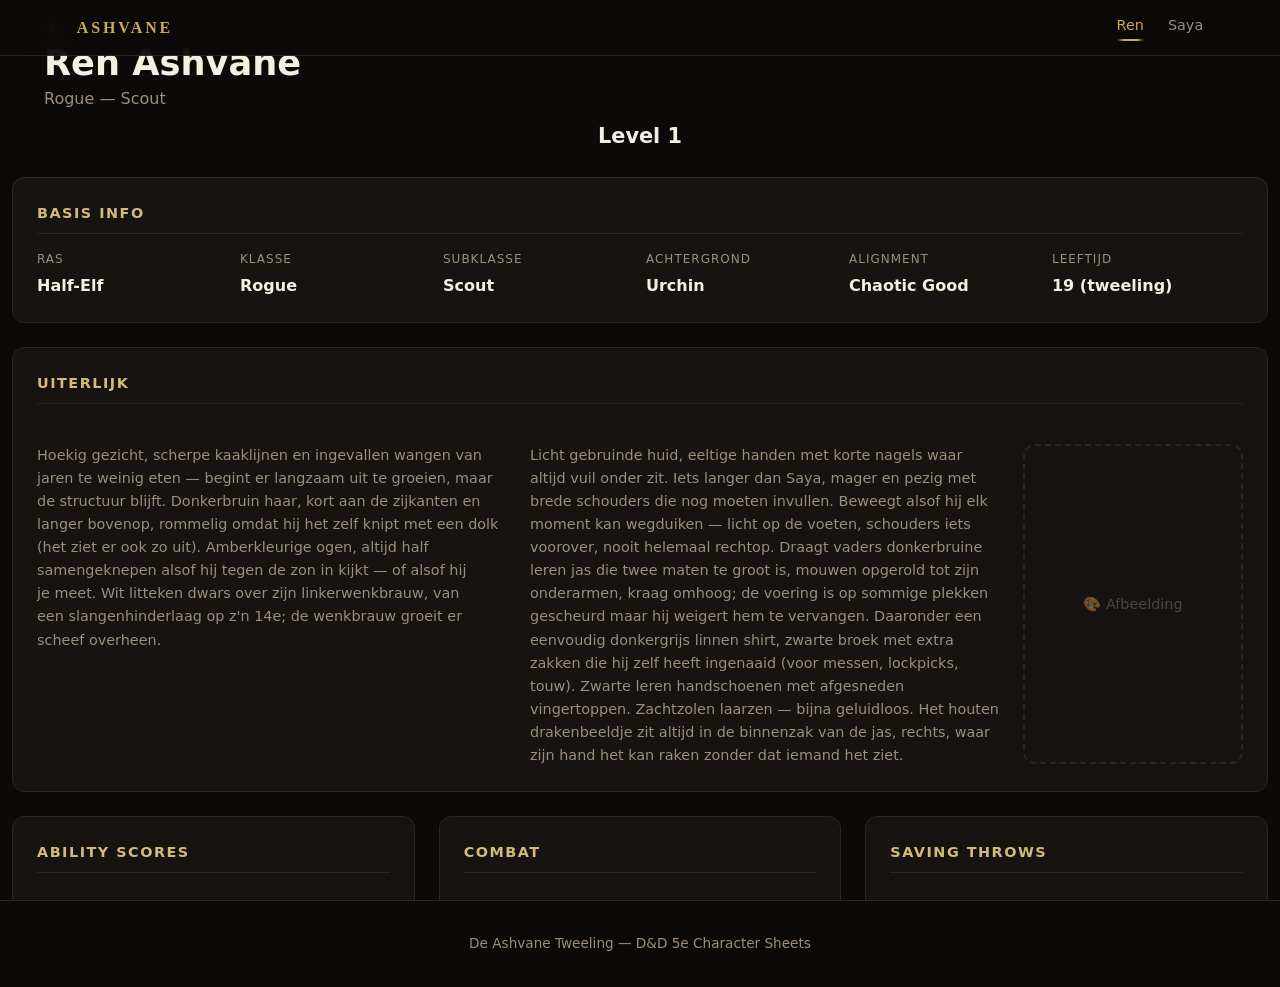
<file: ren.html>
<!DOCTYPE html>
<html lang="nl">
<head>
    <meta charset="UTF-8">
    <meta name="viewport" content="width=device-width, initial-scale=1.0">
    <title>Ren Ashvane &mdash; Rogue / Scout</title>
    <link rel="stylesheet" href="style.css">
</head>
<body class="page-ren" data-character="ren">
    <div class="particles" id="particles"></div>

    <nav class="navbar">
        <a href="index.html" class="nav-logo">Ashvane</a>
        <div class="nav-links">
            <a href="ren.html" class="active">Ren</a>
            <a href="saya.html">Saya</a>
        </div>
    </nav>

    <main class="character-page">
        <header class="char-header char-header-ren">
            <div class="char-icon">&#128481;</div>
            <div id="char-header-content">
                <h1>Ren Ashvane</h1>
                <p class="char-title">Rogue &mdash; Scout</p>
                <div class="level-control">
                    <span class="level-display">Level 1</span>
                </div>
            </div>
        </header>

        <div class="sheet-grid">
            <!-- Basic Info -->
            <section class="sheet-block info-block">
                <h2>Basis Info</h2>
                <div class="info-grid">
                    <div class="info-item" data-tooltip="halfElf"><span class="label">Ras</span><span class="value">Half-Elf</span></div>
                    <div class="info-item" data-tooltip="rogue"><span class="label">Klasse</span><span class="value">Rogue</span></div>
                    <div class="info-item" data-tooltip="scout"><span class="label">Subklasse</span><span class="value">Scout</span></div>
                    <div class="info-item" data-tooltip="urchin"><span class="label">Achtergrond</span><span class="value">Urchin</span></div>
                    <div class="info-item"><span class="label">Alignment</span><span class="value">Chaotic Good</span></div>
                    <div class="info-item"><span class="label">Leeftijd</span><span class="value">19 (tweeling)</span></div>
                </div>
            </section>

            <!-- Uiterlijk -->
            <section class="sheet-block info-block appearance-mini">
                <h2>Uiterlijk</h2>
                <div class="appearance-img-frame appearance-img-ren">
                    <span class="appearance-img-placeholder">&#127912; Afbeelding</span>
                </div>
                <p>Hoekig gezicht, scherpe kaaklijnen en ingevallen wangen van jaren te weinig eten &mdash; begint er langzaam uit te groeien, maar de structuur blijft. Donkerbruin haar, kort aan de zijkanten en langer bovenop, rommelig omdat hij het zelf knipt met een dolk (het ziet er ook zo uit). Amberkleurige ogen, altijd half samengeknepen alsof hij tegen de zon in kijkt &mdash; of alsof hij je meet. Wit litteken dwars over zijn linkerwenkbrauw, van een slangenhinderlaag op z'n 14e; de wenkbrauw groeit er scheef overheen.</p>
                <p>Licht gebruinde huid, eeltige handen met korte nagels waar altijd vuil onder zit. Iets langer dan Saya, mager en pezig met brede schouders die nog moeten invullen. Beweegt alsof hij elk moment kan wegduiken &mdash; licht op de voeten, schouders iets voorover, nooit helemaal rechtop. Draagt vaders donkerbruine leren jas die twee maten te groot is, mouwen opgerold tot zijn onderarmen, kraag omhoog; de voering is op sommige plekken gescheurd maar hij weigert hem te vervangen. Daaronder een eenvoudig donkergrijs linnen shirt, zwarte broek met extra zakken die hij zelf heeft ingenaaid (voor messen, lockpicks, touw). Zwarte leren handschoenen met afgesneden vingertoppen. Zachtzolen laarzen &mdash; bijna geluidloos. Het houten drakenbeeldje zit altijd in de binnenzak van de jas, rechts, waar zijn hand het kan raken zonder dat iemand het ziet.</p>
            </section>

            <!-- Ability Scores (dynamic) -->
            <section class="sheet-block">
                <h2>Ability Scores</h2>
                <div id="ability-scores-content"></div>
            </section>

            <!-- Combat Stats (dynamic) -->
            <section class="sheet-block">
                <h2>Combat</h2>
                <div id="combat-stats-content"></div>
            </section>

            <!-- Saving Throws (dynamic) -->
            <section class="sheet-block">
                <h2>Saving Throws</h2>
                <div id="saving-throws-content"></div>
            </section>

            <!-- Skills (dynamic) -->
            <section class="sheet-block">
                <h2>Skills</h2>
                <div id="skills-content"></div>
            </section>

            <!-- Weapons (dynamic) -->
            <section class="sheet-block">
                <h2>Wapens</h2>
                <div id="weapons-content"></div>
            </section>

            <!-- ASI / Feats (dynamic) -->
            <section class="sheet-block">
                <h2>Ability Score Improvements &amp; Feats</h2>
                <div id="asi-content"></div>
            </section>

            <!-- Features (dynamic) -->
            <section class="sheet-block" style="grid-column: 1 / -1;">
                <h2>Features &amp; Traits</h2>
                <div id="features-content"></div>
            </section>

            <!-- Equipment / Items (dynamic) -->
            <section class="sheet-block">
                <h2>Uitrusting</h2>
                <div id="items-content"></div>
            </section>

            <!-- Personality -->
            <section class="sheet-block personality-block">
                <h2>Persoonlijkheid</h2>
                <div class="personality-item">
                    <h3>Traits</h3>
                    <p>Scant elke kamer binnen 3 seconden: uitgangen, wapens, bedreigingen, in die volgorde. Praat weinig tegen vreemden, maar wordt verrassend warm en grappig zodra hij iemand vertrouwt. Tikt drie keer op elke deur. Praat tegen z'n dolken. Saya zegt dat het schattig is. Hij zegt dat het tactisch is.</p>
                </div>
                <div class="personality-item">
                    <h3>Ideaal</h3>
                    <p><em>"Overleven is geen talent. Het is een keuze die je elke dag opnieuw maakt."</em></p>
                </div>
                <div class="personality-item">
                    <h3>Band</h3>
                    <p>Saya. Niet "mijn zusje dat ik moet beschermen" &mdash; maar mijn gelijke, mijn partner, de persoon die net zo gevaarlijk is als ik maar dan op een compleet andere manier. Wij zijn een team. Punt.</p>
                </div>
                <div class="personality-item">
                    <h3>Flaw</h3>
                    <p>Vertrouwt niemand behalve Saya. Niet uit arrogantie &mdash; uit ervaring. Het kost hem weken om iemand binnen te laten, en &eacute;&eacute;n verkeerd woord om dat ongedaan te maken.</p>
                </div>
                <div class="personality-item">
                    <h3>Angst</h3>
                    <p>Water. De rivier. Leeftijd 17. Hij maakt er grappen over. Het is niet grappig. Saya weet dat.</p>
                </div>
            </section>
        </div>

        <div class="page-nav">
            <a href="index.html" class="nav-btn">&larr; Home</a>
            <a href="saya.html" class="nav-btn">Saya &rarr;</a>
        </div>
    </main>

    <footer>
        <p>De Ashvane Tweeling &mdash; D&D 5e Character Sheets</p>
    </footer>

    <script src="script.js"></script>
    <script src="data.js"></script>
    <script src="app.js"></script>
</body>
</html>
</file>
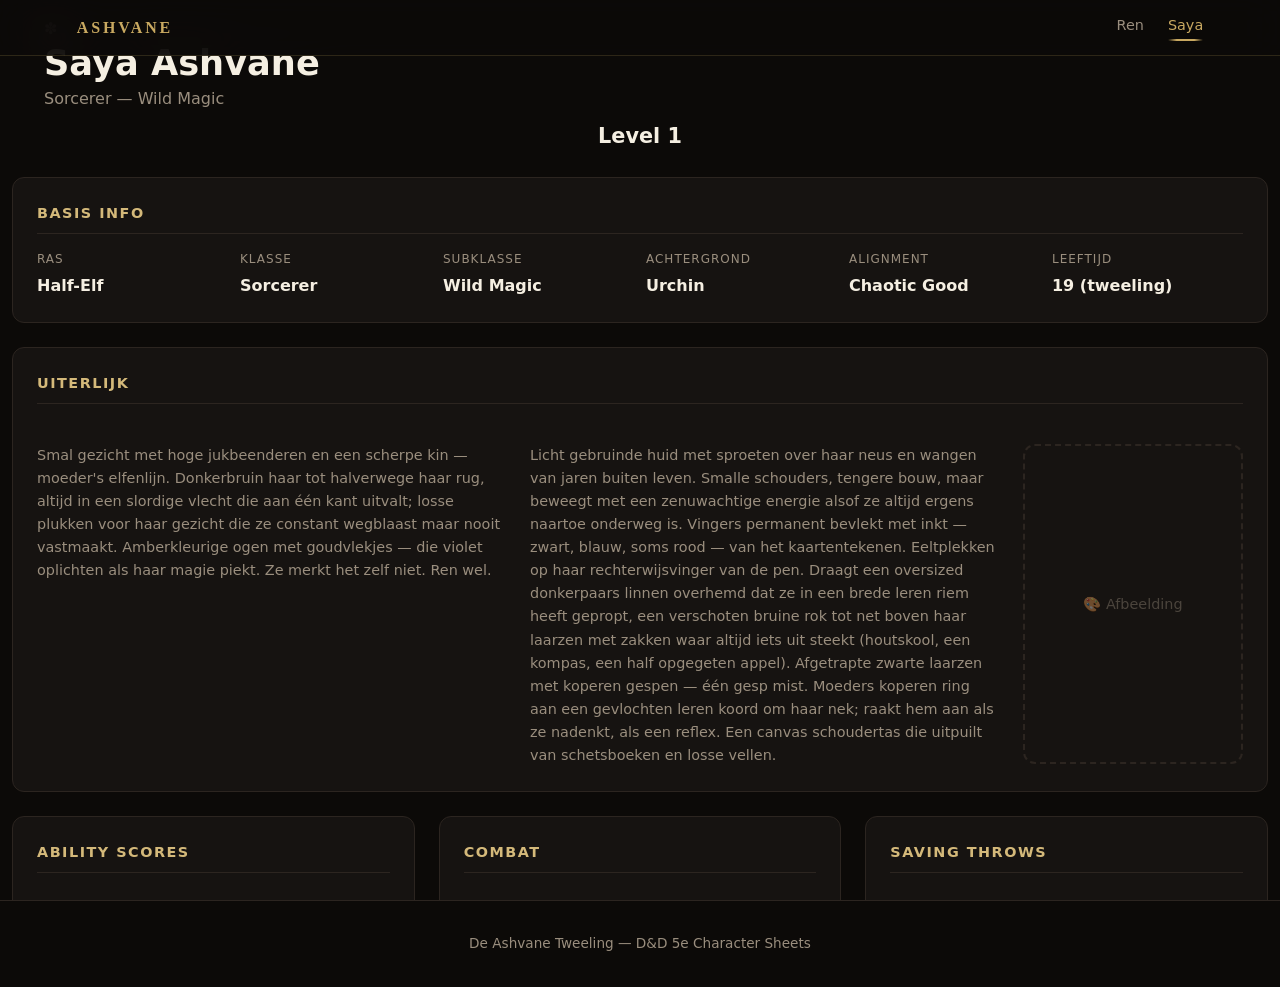
<file: saya.html>
<!DOCTYPE html>
<html lang="nl">
<head>
    <meta charset="UTF-8">
    <meta name="viewport" content="width=device-width, initial-scale=1.0">
    <title>Saya Ashvane &mdash; Sorcerer / Wild Magic</title>
    <link rel="stylesheet" href="style.css">
</head>
<body class="page-saya" data-character="saya">
    <div class="particles" id="particles"></div>

    <nav class="navbar">
        <a href="index.html" class="nav-logo">Ashvane</a>
        <div class="nav-links">
            <a href="ren.html">Ren</a>
            <a href="saya.html" class="active">Saya</a>
        </div>
    </nav>

    <main class="character-page">
        <header class="char-header char-header-saya">
            <div class="char-icon">&#10045;</div>
            <div id="char-header-content">
                <h1>Saya Ashvane</h1>
                <p class="char-title">Sorcerer &mdash; Wild Magic</p>
                <div class="level-control">
                    <span class="level-display">Level 1</span>
                </div>
            </div>
        </header>

        <div class="sheet-grid">
            <!-- Basic Info -->
            <section class="sheet-block info-block">
                <h2>Basis Info</h2>
                <div class="info-grid">
                    <div class="info-item" data-tooltip="halfElf"><span class="label">Ras</span><span class="value">Half-Elf</span></div>
                    <div class="info-item" data-tooltip="sorcerer"><span class="label">Klasse</span><span class="value">Sorcerer</span></div>
                    <div class="info-item" data-tooltip="wildMagic"><span class="label">Subklasse</span><span class="value">Wild Magic</span></div>
                    <div class="info-item" data-tooltip="urchin"><span class="label">Achtergrond</span><span class="value">Urchin</span></div>
                    <div class="info-item"><span class="label">Alignment</span><span class="value">Chaotic Good</span></div>
                    <div class="info-item"><span class="label">Leeftijd</span><span class="value">19 (tweeling)</span></div>
                </div>
            </section>

            <!-- Uiterlijk -->
            <section class="sheet-block info-block appearance-mini">
                <h2>Uiterlijk</h2>
                <div class="appearance-img-frame appearance-img-saya">
                    <span class="appearance-img-placeholder">&#127912; Afbeelding</span>
                </div>
                <p>Smal gezicht met hoge jukbeenderen en een scherpe kin &mdash; moeder's elfenlijn. Donkerbruin haar tot halverwege haar rug, altijd in een slordige vlecht die aan &eacute;&eacute;n kant uitvalt; losse plukken voor haar gezicht die ze constant wegblaast maar nooit vastmaakt. Amberkleurige ogen met goudvlekjes &mdash; die violet oplichten als haar magie piekt. Ze merkt het zelf niet. Ren wel.</p>
                <p>Licht gebruinde huid met sproeten over haar neus en wangen van jaren buiten leven. Smalle schouders, tengere bouw, maar beweegt met een zenuwachtige energie alsof ze altijd ergens naartoe onderweg is. Vingers permanent bevlekt met inkt &mdash; zwart, blauw, soms rood &mdash; van het kaartentekenen. Eeltplekken op haar rechterwijsvinger van de pen. Draagt een oversized donkerpaars linnen overhemd dat ze in een brede leren riem heeft gepropt, een verschoten bruine rok tot net boven haar laarzen met zakken waar altijd iets uit steekt (houtskool, een kompas, een half opgegeten appel). Afgetrapte zwarte laarzen met koperen gespen &mdash; &eacute;&eacute;n gesp mist. Moeders koperen ring aan een gevlochten leren koord om haar nek; raakt hem aan als ze nadenkt, als een reflex. Een canvas schoudertas die uitpuilt van schetsboeken en losse vellen.</p>
            </section>

            <!-- Ability Scores (dynamic) -->
            <section class="sheet-block">
                <h2>Ability Scores</h2>
                <div id="ability-scores-content"></div>
            </section>

            <!-- Combat Stats (dynamic) -->
            <section class="sheet-block">
                <h2>Combat</h2>
                <div id="combat-stats-content"></div>
            </section>

            <!-- Saving Throws (dynamic) -->
            <section class="sheet-block">
                <h2>Saving Throws</h2>
                <div id="saving-throws-content"></div>
            </section>

            <!-- Skills (dynamic) -->
            <section class="sheet-block">
                <h2>Skills</h2>
                <div id="skills-content"></div>
            </section>

            <!-- Spellcasting (dynamic) -->
            <section class="sheet-block highlight-block-saya" style="grid-column: 1 / -1;">
                <h2>Spellcasting</h2>
                <div id="spell-section-content"></div>
            </section>

            <!-- Metamagic (dynamic) -->
            <section class="sheet-block highlight-block-saya">
                <h2>Metamagic</h2>
                <div id="metamagic-content"></div>
            </section>

            <!-- ASI / Feats (dynamic) -->
            <section class="sheet-block">
                <h2>Ability Score Improvements &amp; Feats</h2>
                <div id="asi-content"></div>
            </section>

            <!-- Features (dynamic) -->
            <section class="sheet-block" style="grid-column: 1 / -1;">
                <h2>Features &amp; Traits</h2>
                <div id="features-content"></div>
            </section>

            <!-- Equipment / Items (dynamic) -->
            <section class="sheet-block">
                <h2>Uitrusting</h2>
                <div id="items-content"></div>
            </section>

            <!-- Personality -->
            <section class="sheet-block personality-block">
                <h2>Persoonlijkheid</h2>
                <div class="personality-item">
                    <h3>Traits</h3>
                    <p>Neuriet altijd. Als ze stil is, is er iets mis &mdash; en Ren weet dat. Tekent kaarten van alles en iedereen. Ruikt aan eten voor ze het eet (slangengif ruikt naar koper). Praat snel, denkt sneller, liegt het snelst. Maar nooit tegen Ren. Nooit.</p>
                </div>
                <div class="personality-item">
                    <h3>Ideaal</h3>
                    <p><em>"Controle is een illusie. Maar het is m&iacute;jn illusie, en ik ben er goed in."</em></p>
                </div>
                <div class="personality-item">
                    <h3>Band</h3>
                    <p>Ren. Niet "mijn grote broer die me beschermt" &mdash; maar mijn andere helft. De enige die niet wegrende toen ik in brand stond. De enige die ik niet hoef uit te leggen. We vullen niet elkaars zwaktes aan. We verdubbelen elkaars kracht.</p>
                </div>
                <div class="personality-item">
                    <h3>Flaw</h3>
                    <p>Moet alles in kaart brengen, letterlijk. Plekken, mensen, situaties. Als ze het niet kan tekenen, begrijpt ze het niet. Als ze het niet begrijpt, vertrouwt ze het niet. Kost haar soms kansen die spontaniteit vereisen &mdash; ironisch, voor iemand met Wild Magic.</p>
                </div>
                <div class="personality-item">
                    <h3>Angst</h3>
                    <p>Stilte. Stilte is wat er was vlak voordat de slangen kwamen. Stilte is de ruimte waar slechte dingen beginnen. Dus vult ze elke stilte. Altijd.</p>
                </div>
            </section>
        </div>

        <div class="page-nav">
            <a href="ren.html" class="nav-btn">&larr; Ren</a>
            <a href="index.html" class="nav-btn">Home &rarr;</a>
        </div>
    </main>

    <footer>
        <p>De Ashvane Tweeling &mdash; D&D 5e Character Sheets</p>
    </footer>

    <script src="script.js"></script>
    <script src="data.js"></script>
    <script src="app.js"></script>
</body>
</html>
</file>
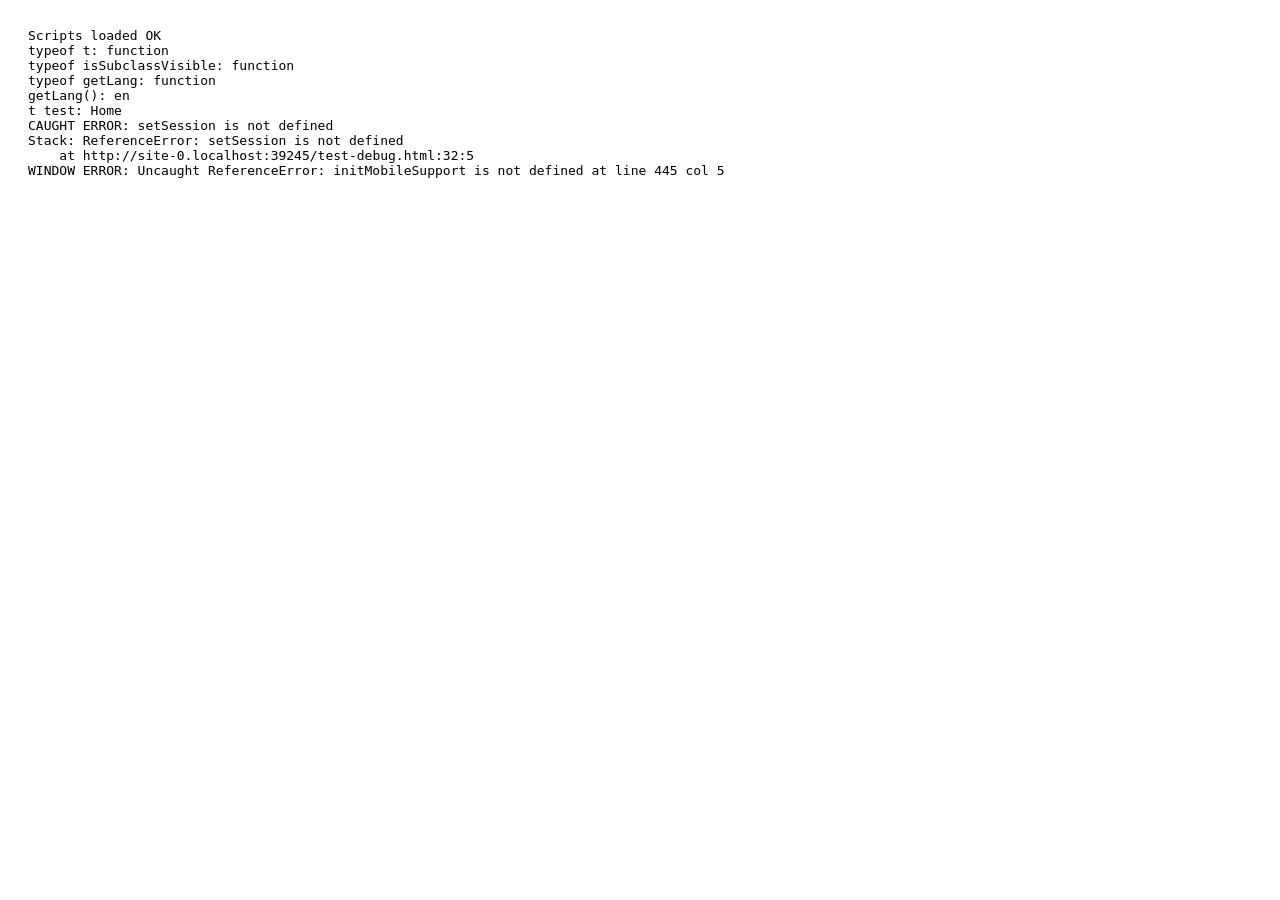
<file: test-debug.html>
<!DOCTYPE html>
<html><head><title>Debug Test</title></head>
<body>
<div id="app"></div>
<div id="output" style="white-space:pre-wrap;font-family:monospace;padding:20px;"></div>
<script src="data.js"></script>
<script src="engine.js"></script>
<script src="i18n.js"></script>
<script src="sync.js"></script>
<script>
// Override app.js DOMContentLoaded, test manually
var log = [];
var origConsoleError = console.error;
console.error = function() { log.push('ERROR: ' + Array.from(arguments).join(' ')); origConsoleError.apply(console, arguments); };
window.onerror = function(msg, src, line, col, err) {
    log.push('WINDOW ERROR: ' + msg + ' at line ' + line + ' col ' + col);
    document.getElementById('output').textContent = log.join('\n');
    return false;
};
</script>
<script src="app.js"></script>
<script>
try {
    log.push('Scripts loaded OK');
    log.push('typeof t: ' + typeof t);
    log.push('typeof isSubclassVisible: ' + typeof isSubclassVisible);
    log.push('typeof getLang: ' + typeof getLang);
    log.push('getLang(): ' + getLang());
    log.push('t test: ' + t('nav.dashboard'));

    // Simulate login
    setSession('ren');
    log.push('Session set');

    var config = loadCharConfig('ren');
    log.push('Config: ' + JSON.stringify({name:config.name, cls:config.className, sub:config.subclass}));

    var state = loadCharState('ren');
    log.push('State level: ' + state.level);

    log.push('isSubclassVisible: ' + isSubclassVisible(config, state));

    var html = renderCharacterSheet('ren');
    log.push('Render SUCCESS, length: ' + html.length);
} catch(e) {
    log.push('CAUGHT ERROR: ' + e.message);
    log.push('Stack: ' + e.stack);
}
document.getElementById('output').textContent = log.join('\n');
</script>
</body></html>
</file>
<file: style.css>
/* =============================================================
   D&D Within — Valoria Campaign Platform
   Complete SPA Stylesheet
   ============================================================= */

/* ===== RESET & BASE ===== */
*, *::before, *::after {
    margin: 0;
    padding: 0;
    box-sizing: border-box;
}

:root {
    color-scheme: dark;
    /* Warm-neutral near-blacks (was cool blue cast) */
    --bg-dark: #0c0a08;
    --bg-card: #161311;
    --bg-block: #1c1815;
    --bg-elevated: #221d19;
    /* Text — warm cream-on-dark */
    --text-main: #e8e2d6;
    --text-dim: #9a8e7e;
    --text-bright: #f5efe2;
    /* Interactive accent — kept (cyan) but de-emphasized; warm-gold is the new identity color */
    --accent: #22d3ee;
    --accent-rgb: 34, 211, 238;
    --br-on-accent: var(--bg-dark);   /* text on accent buttons in the report window/changelog */
    --accent-glow: rgba(34, 211, 238, 0.15);
    --accent-dark: #0891b2;
    --accent-secondary: #0891b2;
    --accent-tertiary: #164e63;
    /* Warm identity palette (Cinzel pairing) */
    --accent-warm: #c9a961;
    --accent-warm-soft: oklch(from var(--accent-warm) l c h / 0.6);
    --gold: #d4b97a;
    --burgundy: #6b3a3a;
    --burgundy-soft: oklch(from var(--burgundy) l c h / 0.18);
    /* Warm-tinted borders (was blue-tinted) */
    --border: #2c2520;
    --border-light: #3e342c;
    --hairline-gold: rgba(201, 169, 97, 0.18);
    --radius: 12px;
    --radius-sm: 8px;
    --radius-lg: 16px;
    --danger: #ef4444;
    --success: #4ade80;
    --warning: #fbbf24;
    --dragon-gold: #d4a017;
    --snake-green: #4ade80;
    --font-display: 'Cinzel', 'Trajan Pro', Georgia, serif;
    --font-body: 'Inter', 'Segoe UI', system-ui, -apple-system, sans-serif;

    /* FAB row — altijd horizontaal in de rechter onderhoek.
       Order links → rechts: bug (red) → chat (cyan) → notes (purple) → dice (gold).
       Right-anchor staat 5rem in zodat de FABs niet overlappen met de
       rechter sidebar (56px ≈ 3.5rem) op character-page dashboards.
       --fab-slot-N geeft per FAB de horizontale offset vanaf de rechterrand. */
    --fab-bottom: 1.5rem;
    --fab-right-base: 5rem;
    --fab-gap: 56px;            /* = --fab-size + 10px tussenruimte (verzoek 2026-06-05) */
    /* FAB-grootte gecentraliseerd: 46px met 10px ruimte ertussen (verzoek 2026-06-05). */
    --fab-size: 46px;
    --fab-icon: 28px;
    --fab-slot-0: var(--fab-right-base);                              /* dice  — meest rechts */
    --fab-slot-1: calc(var(--fab-right-base) + var(--fab-gap));       /* notes */
    --fab-slot-2: calc(var(--fab-right-base) + var(--fab-gap) * 2);   /* chat  */
    --fab-slot-3: calc(var(--fab-right-base) + var(--fab-gap) * 3);   /* bug   */
    --fab-slot-4: calc(var(--fab-right-base) + var(--fab-gap) * 4);   /* search */
    --fab-slot-5: calc(var(--fab-right-base) + var(--fab-gap) * 5);   /* dashboard — leftmost */
}

@media (prefers-reduced-motion: no-preference) {
    html { scroll-behavior: smooth; }
}

body {
    font-family: var(--font-body);
    background: var(--bg-dark);
    color: var(--text-main);
    line-height: 1.6;
    min-block-size: 100dvh;
    overflow-x: hidden;
}

a { color: inherit; text-decoration: none; }

/* Headings get balanced wrapping; paragraphs get pretty (no orphans). */
h1, h2, h3, h4, .modal-title, .char-name { text-wrap: balance; }
p, .desc, .feat-desc, .spell-desc, .quote-text, .blockquote { text-wrap: pretty; }

/* ===== SCROLLBAR ===== */
/* Modern (Firefox + Chromium 121+): scrollbar-color + scrollbar-width */
* { scrollbar-color: var(--border) var(--bg-dark); scrollbar-width: thin; }
/* Webkit fallback for Safari < 17 / older Chromium */
::-webkit-scrollbar { width: 8px; height: 8px; }
::-webkit-scrollbar-track { background: var(--bg-dark); }
::-webkit-scrollbar-thumb { background: var(--border); border-radius: 4px; }
::-webkit-scrollbar-thumb:hover { background: var(--text-dim); }

/* ===== PARTICLES ===== */
.particles {
    position: fixed;
    top: 0;
    left: 0;
    width: 100%;
    height: 100%;
    pointer-events: none;
    z-index: 0;
}

.particle {
    position: absolute;
    border-radius: 50%;
    opacity: 0;
}

@media (prefers-reduced-motion: no-preference) {
    .particle { animation: float 8s infinite ease-in-out; }
}

@keyframes float {
    0%, 100% { opacity: 0; transform: translateY(0) scale(0.5); }
    50% { opacity: 0.6; transform: translateY(-80px) scale(1); }
}

/* ===== ANIMATIONS ===== */
@keyframes fadeUp {
    from { opacity: 0; transform: translateY(10px); }
    to { opacity: 1; transform: translateY(0); }
}

@keyframes fadeIn {
    from { opacity: 0; }
    to { opacity: 1; }
}

@keyframes slideInRight {
    from { opacity: 0; transform: translateX(30px); }
    to { opacity: 1; transform: translateX(0); }
}

@keyframes slideInLeft {
    from { opacity: 0; transform: translateX(-30px); }
    to { opacity: 1; transform: translateX(0); }
}

@keyframes tooltipIn {
    from { opacity: 0; transform: translateY(4px); }
    to { opacity: 1; transform: translateY(0); }
}

@keyframes pulse {
    0%, 100% { opacity: 1; }
    50% { opacity: 0.6; }
}

@keyframes shimmer {
    0% { background-position: -200% 0; }
    100% { background-position: 200% 0; }
}

@keyframes glow {
    0%, 100% { box-shadow: 0 0 5px var(--accent-glow); }
    50% { box-shadow: 0 0 20px var(--accent-glow), 0 0 40px var(--accent-glow); }
}

@keyframes spin {
    from { transform: rotate(0deg); }
    to { transform: rotate(360deg); }
}

/* ===== TOP NAVBAR =====
   Warm-palette glass navbar. Padding uses max() to honor BOTH a minimum
   breathing-room AND notch safe-area-inset on phones — neither wins alone. */
.navbar {
    position: fixed;
    inset-block-start: 0;
    inset-inline: 0;
    display: flex;
    justify-content: space-between;
    align-items: center;
    /* Guaranteed minimum breathing room on every device; grows on wide viewports. */
    padding-inline-start: max(env(safe-area-inset-left, 0px), clamp(1.25rem, 6vi, 6.5rem));
    padding-inline-end: max(env(safe-area-inset-right, 0px), clamp(1.25rem, 6vi, 6.5rem));
    gap: 1rem;
    block-size: 56px;
    background: color-mix(in oklab, var(--bg-dark) 88%, transparent);
    backdrop-filter: blur(20px) saturate(140%);
    -webkit-backdrop-filter: blur(20px) saturate(140%);
    border-block-end: 1px solid var(--hairline-gold);
    z-index: 100;
}

.nav-brand {
    display: flex;
    flex-direction: column;
    align-items: flex-start;
    line-height: 1.1;
    gap: 0.1rem;
}

.nav-logo {
    font-family: var(--font-display);
    font-size: 1rem;
    font-weight: 600;
    color: var(--accent-warm);
    text-decoration: none;
    letter-spacing: 0.18em;
    text-transform: uppercase;
    cursor: pointer;
    transition: color 0.3s, text-shadow 0.3s;
}

.campaign-subtitle {
    font-family: var(--font-display);
    font-size: 0.65rem;
    color: var(--text-dim);
    letter-spacing: 0.12em;
    text-transform: uppercase;
    white-space: nowrap;
}

.nav-logo:hover {
    color: var(--text-bright);
    text-shadow: 0 0 12px color-mix(in srgb, var(--accent-warm) 50%, transparent);
}

.nav-logo .logo-accent { color: var(--accent); }

.nav-links {
    display: flex;
    align-items: center;
    gap: 1.5rem;
}

.nav-links a,
.nav-link {
    color: var(--text-dim);
    text-decoration: none;
    font-weight: 500;
    font-size: 0.9rem;
    transition: color 0.3s;
    position: relative;
    padding-bottom: 4px;
    cursor: pointer;
    display: flex;
    align-items: center;
    gap: 0.35rem;
    white-space: nowrap;
}
.nav-icon {
    font-size: 1.25em;
    line-height: 1;
}
.nav-svg {
    width: 18px;
    height: 18px;
    flex-shrink: 0;
}

.nav-links a:hover,
.nav-link:hover { color: var(--text-bright); }

.nav-links a.active,
.nav-link.active { color: var(--accent-warm); }

.nav-links a.active::after,
.nav-link.active::after {
    content: '';
    position: absolute;
    inset-block-end: 0;
    inset-inline: 0;
    block-size: 2px;
    background: linear-gradient(90deg,
        transparent 0%,
        var(--accent-warm) 25%,
        var(--accent-warm) 75%,
        transparent 100%);
    border-radius: 2px;
}

.nav-back { opacity: 0.7; font-size: 0.8rem; }
.nav-back:hover { opacity: 1; }

.nav-right {
    display: flex;
    align-items: center;
    gap: 1rem;
}

.nav-avatar {
    width: 32px;
    height: 32px;
    border-radius: 50%;
    border: 2px solid var(--border);
    background: var(--bg-block);
    cursor: pointer;
    transition: border-color 0.3s;
    overflow: hidden;
    display: flex;
    align-items: center;
    justify-content: center;
    font-size: 0.8rem;
    color: var(--text-dim);
}

.nav-avatar:hover { border-color: var(--accent); }
.nav-avatar img { width: 100%; height: 100%; object-fit: cover; }

.nav-logout {
    background: none;
    border: 1px solid var(--border);
    border-radius: var(--radius-sm);
    color: var(--text-dim);
    padding: 0.3rem 0.7rem;
    font-size: 0.8rem;
    cursor: pointer;
    transition: all 0.2s;
    font-family: inherit;
}

.nav-logout:hover { border-color: var(--danger); color: var(--danger); }

.campaign-selector {
    background: var(--bg-block);
    border: 1px solid var(--border);
    border-radius: var(--radius-sm);
    color: var(--text-bright);
    padding: 0.2rem 0.4rem;
    font-size: 0.7rem;
    font-family: inherit;
    cursor: pointer;
    max-width: 120px;
}
.campaign-selector:focus { border-color: var(--accent); outline: none; }
.campaign-card {
    background: var(--bg-block);
    border: 1px solid var(--border);
    border-radius: var(--radius);
    padding: 0.75rem 1rem;
    margin-bottom: 0.5rem;
}
.campaign-card.active { border-color: var(--accent-warm); background: color-mix(in srgb, var(--accent-warm) 5%, var(--bg-block)); }
.campaign-char-tag {
    display: inline-block;
    font-size: 0.7rem;
    padding: 0.15rem 0.5rem;
    background: var(--bg-elevated);
    border: 1px solid var(--hairline-gold);
    border-radius: 100px;
    margin: 0.15rem;
    color: var(--text-main);
}

/* Reusable subtle pill (burgundy/warm-tinted accent) — for "Current Arc" style tags */
.tag-pill {
    display: inline-block;
    font-size: 0.78rem;
    font-family: var(--font-body);
    padding: 0.25rem 0.7rem;
    background: var(--burgundy-soft);
    border: 1px solid color-mix(in srgb, var(--burgundy) 60%, transparent);
    border-radius: 6px;
    color: color-mix(in srgb, var(--burgundy) 30%, var(--text-main));
    white-space: nowrap;
}
.tag-pill.tag-pill-gold {
    background: color-mix(in srgb, var(--accent-warm) 10%, transparent);
    border-color: var(--accent-warm-soft);
    color: var(--accent-warm);
}
.tag-pill.tag-pill-cool {
    background: color-mix(in srgb, var(--accent-tertiary) 25%, transparent);
    border-color: color-mix(in srgb, var(--accent) 30%, transparent);
    color: color-mix(in srgb, var(--accent) 60%, var(--text-main));
}

.campaign-label {
    font-size: 0.7rem;
    color: var(--text-dim);
    padding: 0.2rem 0.4rem;
    border: 1px solid var(--border);
    border-radius: var(--radius-sm);
    white-space: nowrap;
}

.nav-lang-btn {
    background: none;
    border: 1px solid var(--accent);
    border-radius: var(--radius-sm);
    color: var(--accent);
    padding: 0.25rem 0.5rem;
    font-size: 0.75rem;
    font-weight: 700;
    cursor: pointer;
    transition: all 0.2s;
    font-family: inherit;
    letter-spacing: 0.05em;
}
.nav-lang-btn:hover {
    background: var(--accent);
    color: var(--bg-dark);
}

.nav-toggle { display: none; background: none; border: none; color: var(--text-main); font-size: 1.5rem; cursor: pointer; padding: 0.25rem; align-items: center; justify-content: center; }

/* ===== LOGIN PAGE ===== */
.login-page {
    display: flex;
    align-items: center;
    justify-content: center;
    min-block-size: 100dvh;
    padding: 2rem;
    position: relative;
    z-index: 1;
}

.login-card {
    background: var(--bg-card);
    border: 1px solid var(--border);
    border-radius: var(--radius-lg);
    padding: 3rem;
    max-width: 420px;
    width: 100%;
    text-align: center;
    animation: fadeUp 0.6s ease-out;
    box-shadow: 0 20px 60px rgba(0, 0, 0, 0.4);
}

.login-title {
    font-size: 2rem;
    font-weight: 800;
    color: var(--text-bright);
    margin-bottom: 0.25rem;
    letter-spacing: 1px;
}

.login-subtitle {
    font-size: 0.95rem;
    color: var(--text-dim);
    margin-bottom: 2rem;
}

.login-logo { font-size: 3rem; text-align: center; margin-bottom: 0.5rem; }
.login-form { display: flex; flex-direction: column; gap: 1rem; margin-top: 1.5rem; }
.login-field { display: flex; flex-direction: column; gap: 0.3rem; }
.login-label { font-size: 0.8rem; color: var(--text-dim); text-transform: uppercase; letter-spacing: 0.05em; }
.login-input { padding: 0.75rem 1rem; background: var(--bg-dark); border: 1px solid var(--border); border-radius: var(--radius-sm); color: var(--text-main); font-size: 1rem; font-family: inherit; transition: border-color 0.2s; }
.login-input:focus { border-color: var(--accent); outline: none; box-shadow: 0 0 0 3px var(--accent-glow); }
.login-submit { padding: 0.75rem; background: var(--accent); color: var(--bg-dark); border: none; border-radius: var(--radius-sm); font-size: 1rem; font-weight: 700; cursor: pointer; transition: all 0.2s; margin-top: 0.5rem; font-family: inherit; }
.login-submit:hover { filter: brightness(1.1); transform: translateY(-1px); }
.login-error { color: var(--danger); font-size: 0.85rem; text-align: center; margin-top: 0.5rem; }
.login-hint { color: var(--muted); font-size: 0.78rem; text-align: center; margin-top: 0.75rem; line-height: 1.4; }
.login-link { background: none; border: none; color: var(--accent); font-size: 0.85rem; cursor: pointer; text-align: center; margin-top: 0.5rem; font-family: inherit; padding: 0.25rem; text-decoration: underline; }
.login-link:hover { filter: brightness(1.15); }

/* ===== Admin settings: e-mail koppelen + cutover ===== */
.settings-subtitle { font-size: 1rem; font-weight: 700; margin: 0 0 0.35rem; color: var(--text); }
.admin-user-row { display: grid; grid-template-columns: minmax(120px, 1.2fr) minmax(160px, 2fr) auto auto; gap: 0.6rem; align-items: center; padding: 0.5rem 0; border-bottom: 1px solid var(--border); }
.admin-user-meta { display: flex; flex-direction: column; min-width: 0; }
.admin-user-name { font-weight: 600; white-space: nowrap; overflow: hidden; text-overflow: ellipsis; }
.admin-user-id { font-size: 0.72rem; color: var(--muted); }
.admin-email-input { min-width: 0; }
.admin-link-badge { font-size: 0.72rem; color: var(--muted); white-space: nowrap; }
.admin-link-badge.is-linked { color: var(--accent); }
.btn-small { padding: 0.35rem 0.7rem; font-size: 0.8rem; border-radius: var(--radius-sm); border: 1px solid var(--border); background: var(--panel); color: var(--text); cursor: pointer; font-family: inherit; }
.btn-small:hover { border-color: var(--accent); }
@media (max-width: 600px) {
  .admin-user-row { grid-template-columns: 1fr 1fr; }
  .admin-email-input { grid-column: 1 / -1; }
}

/* ===== PAGE WRAPPERS (dashboard = campaign-home, party, DM tools, etc.) =====
   .dashboard here is the legacy page-wrapper (padding/max-width). Character
   widget-grid styling lives in dashboard.css scoped to .tab-content > .dashboard
   so it doesn't conflict with this page-layout primitive. */
.dashboard {
    padding-block-start: 76px;
    max-inline-size: 1100px;
    margin-inline: auto;
    padding-inline: 2rem;
    padding-block-end: 4rem;
    position: relative;
    z-index: 1;
}

/* ===== WELCOME BANNER =====
   "Parchment lit by candlelight" — layered radial highlights over a warm
   burgundy/bg-card base. Uses oklab interpolation for smooth gradients,
   color-mix() for tonal relationships, and mask-image for soft edge fade.
   Ornament strips top + bottom evoke book binding without being literal. */
.welcome-banner {
    text-align: center;
    padding-block: clamp(2.5rem, 6vi, 4rem) clamp(2rem, 4vi, 2.5rem);
    padding-inline: clamp(1.5rem, 4vi, 3rem);
    margin-block-end: 2.5rem;
    border-radius: var(--radius-lg);
    position: relative;
    overflow: hidden;
    isolation: isolate;
    container-type: inline-size;

    /* Layered backgrounds (top to bottom in stacking):
       1. Top-left warm-gold candle glow
       2. Bottom-right cool teal counterpoint (deep, almost hidden)
       3. Diagonal burgundy → card base
       All interpolated in oklab for perceptually smooth blending. */
    background:
        radial-gradient(ellipse 60% 80% at 18% 22%,
            color-mix(in oklab, var(--accent-warm) 22%, transparent) 0%,
            transparent 65%),
        radial-gradient(ellipse 50% 60% at 82% 85%,
            color-mix(in oklab, var(--accent-tertiary) 28%, transparent) 0%,
            transparent 65%),
        linear-gradient(135deg in oklab,
            color-mix(in oklab, var(--burgundy) 22%, var(--bg-card)) 0%,
            var(--bg-card) 55%,
            color-mix(in oklab, var(--bg-dark) 60%, var(--bg-card)) 100%);
    border: 1px solid var(--hairline-gold);

    /* Soft inner glow without an extra box-shadow ring */
    box-shadow:
        inset 0 1px 0 color-mix(in srgb, var(--accent-warm) 18%, transparent),
        inset 0 -40px 60px -40px color-mix(in srgb, var(--bg-dark) 80%, transparent),
        0 20px 50px -20px color-mix(in srgb, var(--bg-dark) 90%, transparent);
}

/* Top binding strip — three-part serif ornament that fades to edges */
.welcome-banner::before {
    content: '';
    position: absolute;
    inset-block-start: 14px;
    inset-inline: 12%;
    block-size: 1px;
    background: linear-gradient(90deg,
        transparent 0%,
        color-mix(in srgb, var(--accent-warm) 45%, transparent) 18%,
        var(--accent-warm) 50%,
        color-mix(in srgb, var(--accent-warm) 45%, transparent) 82%,
        transparent 100%);
    z-index: -1;
}

/* Bottom binding strip mirrored, plus subtle paper-grain texture */
.welcome-banner::after {
    content: '';
    position: absolute;
    inset: 0;
    border-radius: inherit;
    pointer-events: none;
    z-index: -1;
    background:
        linear-gradient(90deg,
            transparent 0%,
            color-mix(in srgb, var(--accent-warm) 45%, transparent) 18%,
            var(--accent-warm) 50%,
            color-mix(in srgb, var(--accent-warm) 45%, transparent) 82%,
            transparent 100%) no-repeat,
        repeating-linear-gradient(115deg,
            transparent 0 3px,
            color-mix(in srgb, var(--accent-warm) 1.8%, transparent) 3px 5px);
    background-size: 100% 1px, 100% 100%;
    background-position: 0 calc(100% - 14px), 0 0;
    mix-blend-mode: screen;
    opacity: 0.6;
}

.welcome-banner h1 {
    font-family: var(--font-display);
    font-weight: 600;
    font-size: clamp(1.75rem, 4.5vi, 2.75rem);
    letter-spacing: 0.12em;
    text-transform: uppercase;
    color: var(--accent-warm);
    /* Stacked shadows: deep contact + soft gold halo (a la letterpress + candlelight) */
    text-shadow:
        0 1px 0 color-mix(in srgb, var(--bg-dark) 80%, transparent),
        0 2px 18px color-mix(in srgb, var(--accent-warm) 25%, transparent);
    margin-block-end: 0.4rem;
}
/* Diamond ornament after the title, like wizard-title elsewhere — visual link */
.welcome-banner h1::after {
    content: ' ◆';
    color: color-mix(in srgb, var(--accent-warm) 55%, transparent);
    font-size: 0.55em;
    letter-spacing: 0;
    margin-inline-start: 0.4em;
    vertical-align: 0.2em;
}

.welcome-banner .campaign-name {
    font-family: var(--font-display);
    font-size: clamp(1rem, 1.6vi, 1.2rem);
    letter-spacing: 0.08em;
    color: color-mix(in srgb, var(--accent-warm) 75%, var(--text-main));
    margin-block-end: 0.25rem;
}

.welcome-banner .welcome-user,
.welcome-banner .text-dim {
    font-size: 0.95rem;
    color: color-mix(in srgb, var(--accent-warm) 30%, var(--text-dim));
    letter-spacing: 0.02em;
}

/* Subtle entrance: only when motion is allowed */
@media (prefers-reduced-motion: no-preference) {
    .welcome-banner { animation: fadeUp 0.6s ease-out; }
}

/* When the banner narrows below 480px (container width, not viewport),
   collapse the binding strips and reduce ornament noise. */
@container (inline-size < 480px) {
    .welcome-banner::before { inset-inline: 18%; }
    .welcome-banner::after { opacity: 0.4; }
    .welcome-banner h1::after { display: none; }
}

.quick-links {
    display: flex;
    gap: 1rem;
    justify-content: center;
    margin-top: 1.5rem;
    flex-wrap: wrap;
}

.quick-link {
    padding: 0.5rem 1.2rem;
    background: var(--bg-block);
    border: 1px solid var(--border);
    border-radius: var(--radius-sm);
    color: var(--text-dim);
    font-size: 0.85rem;
    font-weight: 500;
    cursor: pointer;
    transition: all 0.3s;
    text-decoration: none;
}

.quick-link:hover {
    border-color: var(--accent);
    color: var(--accent);
    transform: translateY(-2px);
}

/* Party overview */
.party-section {
    margin-bottom: 3rem;
}

.section-title {
    font-family: var(--font-display);
    font-size: 1.35rem;
    font-weight: 600;
    letter-spacing: 0.12em;
    text-transform: uppercase;
    color: var(--accent-warm);
    margin-bottom: 1.25rem;
    padding-bottom: 0.5rem;
    border-bottom: 1px solid var(--hairline-gold);
    display: flex;
    align-items: center;
    justify-content: space-between;
}

/* #OvywGWk: Isotope-achtige FLIP-animaties voor card-grids (creatures, lore,
   items). De JS (flipUpdate in app.js) zet de transform; deze klassen leveren
   de soepele timing. */
.flip-move { transition: transform 0.42s cubic-bezier(0.2, 0.7, 0.2, 1); will-change: transform; }
.flip-in   { transition: opacity 0.4s ease, transform 0.4s cubic-bezier(0.2, 0.7, 0.2, 1); will-change: opacity, transform; }
/* Box-scale FLIP voor de uit-/inklappende lore-card: de card schaalt soepel van
   oude naar nieuwe box, de image counter-schaalt (geen vervorming), de body
   cross-fade't in (herindeelt echt). */
.flip-box { transition: transform 0.42s cubic-bezier(0.2, 0.7, 0.2, 1); will-change: transform; z-index: 5; }
/* Image + body cross-faden: ze veranderen van verhouding/indeling tussen collapsed
   en expanded, dus geometrisch tweenen vervormt — fade levert een schone reveal. */
.flip-box .lore-entry-img,
.flip-box .lore-entry-body { transition: opacity 0.3s ease; }
.flip-box.flip-box-start .lore-entry-img,
.flip-box.flip-box-start .lore-entry-body { opacity: 0; }
@media (prefers-reduced-motion: reduce) {
    .flip-move, .flip-in,
    .flip-box, .flip-box .lore-entry-img, .flip-box .lore-entry-body { transition: none; }
}

/* #OvywGWk: Monsters-sectie binnen de NPC-tab. */
.section-title .title-action {
    font-size: 0.78rem;
    color: var(--accent);
    cursor: pointer;
    font-weight: 500;
    letter-spacing: normal;
    text-transform: none;
    font-family: var(--font-body);
    transition: opacity 0.2s;
}

.section-title .title-action:hover { opacity: 0.8; }

/* ===== GLOBAL PAGE HEADINGS — display-serif warm-gold identity =====
   Matches the Cinzel display font + warm palette.
   Applies to main-content but NOT to widget headers (dashboard handles its own typography). */
.main-content :is(h1, h2, .page-title),
.page-header :is(h1, h2),
.home-section > h2,
.dm-page > h2 {
    font-family: var(--font-display);
    font-weight: 600;
    letter-spacing: 0.1em;
    text-transform: uppercase;
    color: var(--accent-warm);
}
/* Exclude widget headers and any heading inside dashboard widgets */
.widget :is(h1, h2, h3, h4, .widget-text-title) {
    font-family: inherit;
    letter-spacing: normal;
    text-transform: none;
    color: inherit;
}
.main-content :is(h1, .page-title),
.page-header h1,
.home-section > h2 {
    font-size: clamp(1.5rem, 2.2vi, 2rem);
}
.main-content h2:not(.widget *):not(.section-title),
.page-header h2 {
    font-size: clamp(1.2rem, 1.8vi, 1.5rem);
}
.page-header {
    margin-block-end: 1.5rem;
}
.page-header .page-subtitle {
    color: var(--text-dim);
    font-size: 0.9rem;
    margin-block-start: 0.25rem;
    font-family: var(--font-body);
    letter-spacing: normal;
    text-transform: none;
}

/* ===== CHARACTER CARD GRID ===== */
.character-cards {
    display: grid;
    grid-template-columns: repeat(4, 1fr);
    gap: 1.25rem;
}

.char-card {
    display: block;
    position: relative;
    aspect-ratio: 3 / 4;
    border-radius: var(--radius-lg);
    overflow: hidden;
    text-decoration: none;
    color: var(--text-main);
    border: 1px solid var(--border);
    transition: all 0.3s cubic-bezier(0.175, 0.885, 0.32, 1.275);
    background: var(--bg-card);
    animation: fadeUp 0.5s ease-out both;
}

.char-card:hover {
    transform: translateY(-6px);
    border-color: var(--card-accent, var(--accent));
    box-shadow: 0 12px 40px rgba(0,0,0,0.4), 0 0 20px color-mix(in srgb, var(--card-accent, var(--accent)) 20%, transparent);
}

/* Char-card edit/delete acties (#1/#4) — overlay rechtsboven, zichtbaar op hover/touch */
.char-card-actions {
    position: absolute;
    top: 0.5rem;
    right: 0.5rem;
    display: flex;
    gap: 0.35rem;
    z-index: 3;
    opacity: 0;
    transition: opacity 0.2s ease;
}
.char-card:hover .char-card-actions,
.char-card:focus-within .char-card-actions { opacity: 1; }
@media (hover: none) { .char-card-actions { opacity: 1; } }
.char-card-action-btn {
    display: inline-flex;
    align-items: center;
    justify-content: center;
    width: 30px;
    height: 30px;
    border-radius: 8px;
    border: 1px solid var(--border);
    background: rgba(0,0,0,0.55);
    color: #fff;
    cursor: pointer;
    backdrop-filter: blur(4px);
    transition: background 0.15s ease, border-color 0.15s ease, color 0.15s ease;
}
.char-card-action-btn:hover { background: rgba(0,0,0,0.8); border-color: var(--card-accent, var(--accent)); }
.char-card-action-danger:hover { border-color: var(--danger); color: var(--danger); }

/* Prullenbak-sectie (#4) */
.char-trash-section { margin-top: 2rem; }
.char-trash-title { font-size: 1rem; opacity: 0.85; }
.char-trash-list { display: flex; flex-direction: column; gap: 0.4rem; margin-top: 0.5rem; }
.char-trash-item {
    display: flex;
    align-items: center;
    gap: 0.75rem;
    padding: 0.5rem 0.75rem;
    border: 1px solid var(--border);
    border-radius: var(--radius);
    background: var(--bg-card);
}
.char-trash-name { font-weight: 600; }
.char-trash-meta { color: var(--text-dim); font-size: 0.8rem; margin-left: auto; }

/* Delete-character confirm modal (#4) */
.char-delete-modal-wrap { position: fixed; inset: 0; z-index: 10002; }
.char-delete-modal {
    max-width: 460px;
    width: calc(100% - 2rem);
    margin: auto;
    background: var(--bg-card);
    border: 1px solid var(--border);
    border-radius: var(--radius-lg);
    box-shadow: 0 20px 60px rgba(0,0,0,0.5);
}
.char-delete-warn { color: var(--text-dim); line-height: 1.5; }
.char-delete-prompt code {
    background: var(--bg-block);
    padding: 0.1rem 0.4rem;
    border-radius: 4px;
    color: var(--danger);
    font-weight: 600;
}
.char-delete-input {
    width: 100%;
    margin: 0.75rem 0;
    padding: 0.6rem 0.75rem;
    border: 1px solid var(--border);
    border-radius: var(--radius);
    background: var(--bg-block);
    color: var(--text-main);
    font-size: 0.95rem;
}
.char-delete-input:focus { outline: none; border-color: var(--danger); }
.char-delete-confirm { width: 100%; }
.btn-danger {
    background: var(--danger);
    color: #fff;
    border: 1px solid var(--danger);
}
.btn-danger:disabled { opacity: 0.45; cursor: not-allowed; }

.char-card:nth-child(1) { animation-delay: 0.05s; }
.char-card:nth-child(2) { animation-delay: 0.1s; }
.char-card:nth-child(3) { animation-delay: 0.15s; }
.char-card:nth-child(4) { animation-delay: 0.2s; }
.char-card:nth-child(5) { animation-delay: 0.25s; }
.char-card:nth-child(6) { animation-delay: 0.3s; }

.char-card-img {
    position: absolute;
    inset: 0;
}

.char-card-img img {
    width: 100%;
    height: 100%;
    object-fit: cover;
}

.char-card-placeholder {
    width: 100%;
    height: 100%;
    display: flex;
    align-items: center;
    justify-content: center;
    font-size: 4rem;
    color: var(--text-dim);
    opacity: 0.3;
    background: var(--bg-block);
}

.char-card-overlay {
    position: absolute;
    bottom: 0;
    left: 0;
    right: 0;
    padding: 0.5rem 0.75rem;
    background: linear-gradient(transparent, rgba(0,0,0,0.8) 70%);
    display: flex;
    flex-direction: column;
    gap: 0.1rem;
}

.char-card-name {
    font-size: 1rem;
    font-weight: 700;
    color: var(--text-bright);
}

.char-card-detail {
    font-size: 0.78rem;
    color: var(--text-dim);
}

.char-card-hp {
    width: 100%;
    height: 4px;
    background: rgba(255,255,255,0.1);
    border-radius: 2px;
    position: relative;
    margin-top: 0.2rem;
}
.char-card-hp-fill { height: 100%; border-radius: 2px; transition: width 0.3s; }
.char-card-hp-text { position: absolute; top: -12px; right: 0; font-size: 0.6rem; color: var(--text-dim); }

.char-card-badge {
    font-size: 0.65rem;
    background: var(--card-accent, var(--accent));
    color: var(--bg-dark);
    padding: 0.1rem 0.5rem;
    border-radius: 100px;
    font-weight: 700;
    width: fit-content;
    margin-top: 0.2rem;
}

/* Card for adding new character */
.char-card-add {
    display: flex;
    flex-direction: column;
    align-items: center;
    justify-content: center;
    background: var(--bg-card);
    border: 2px dashed var(--border);
    border-radius: var(--radius);
    min-height: 260px;
    cursor: pointer;
    transition: all 0.3s;
    color: var(--text-dim);
    gap: 0.75rem;
}

.char-card-add:hover {
    border-color: var(--accent);
    color: var(--accent);
    transform: translateY(-4px);
}

.char-card-add .add-icon {
    font-size: 2.5rem;
    line-height: 1;
}

.char-card-add .add-label {
    font-size: 0.9rem;
    font-weight: 500;
}

/* ===== CHARACTER SHEET ===== */
/* WGI-M4 (2026-05-27): voormalige `.character-page` grid (0/1fr/80px met
   left-rail/main-col/right-rail) gesloopt. Widget Grid V8 mount inline en
   krijgt een volle flex-shell. De `.char-left-rail/main-col/right-rail`
   selectors zijn dode code sinds de nuke (commit 41e4257) en blijven hier
   alleen als CSS-stubs voor referentie. FABs (body-level fixed) en
   dashboard-toolbar (fixed) overlappen WidgetGrid nu rechtstreeks. */
.character-page {
    margin: 0;
    padding: 0;
    max-width: none;
    /* Full viewport hoogte zodat de sidebars tot de bodem doorlopen.
       FAB-clearance wordt in main.app-main toegepast (zie wg-style.css),
       niet hier — anders worden ook de sidebars ingekort. */
    block-size: 100dvh;
    inline-size: 100%;
    box-sizing: border-box;
    display: flex;
    flex-direction: column;
    position: relative;
    z-index: 1;
}
/* Verberg DnD navbar op character-pages — WidgetGrid's situation-tabs zijn
   de enige topbar. `body[data-route^="characters/"]` wordt gezet in renderApp. */
body[data-route^="characters/"] .navbar,
body[data-route^="dm"] .navbar {
    display: none;
}

/* WGI: back-link links-boven op character-pages — enige nav terug naar
   campaign view nu de DnD-navbar verborgen is. Geplaatst over V8's
   topbar-spacer-left (56px breed) zodat hij naadloos in de topbar valt. */
.char-back-btn {
    position: fixed;
    top: 0;
    left: 0;
    z-index: 100;
    width: 56px;
    height: 41px;
    display: inline-flex;
    align-items: center;
    justify-content: center;
    background: transparent;
    color: var(--text-dim);
    border: none;
    border-right: 1px solid var(--border-light);
    border-bottom: 1px solid var(--border-light);
    text-decoration: none;
    transition: color 0.15s ease, background 0.15s ease;
}
.char-back-btn:hover,
.char-back-btn:focus-visible {
    color: var(--char-accent, var(--accent));
    background: rgba(255,255,255,0.05);
    outline: none;
}
.char-back-btn:active { transform: translateY(1px); }
.char-back-btn svg { width: 18px; height: 18px; }

/* Banner image */
.char-banner {
    width: 100%;
    height: 200px;
    object-fit: cover;
    border-radius: var(--radius-lg) var(--radius-lg) 0 0;
    position: relative;
    overflow: hidden;
    background: var(--bg-block);
    margin-top: 1rem;
    z-index: 1;
}

.char-banner img {
    width: 100%;
    height: 100%;
    object-fit: cover;
}

.char-banner .banner-placeholder {
    width: 100%;
    height: 100%;
    display: flex;
    align-items: center;
    justify-content: center;
    font-size: 1.2rem;
    color: var(--text-dim);
    opacity: 0.3;
    background: linear-gradient(135deg, var(--bg-block), var(--bg-elevated));
}

.char-banner .image-upload-overlay {
    position: absolute;
    inset: 0;
    background: rgba(0, 0, 0, 0.5);
    display: flex;
    align-items: center;
    justify-content: center;
    opacity: 0;
    transition: opacity 0.3s;
    cursor: pointer;
}

.char-banner:hover .image-upload-overlay { opacity: 1; }

/* Portrait overlapping banner */
.char-top-row {
    position: relative;
    display: flex;
    align-items: flex-start;
    justify-content: flex-start;
    padding: 0.75rem 2rem 0.25rem;
    min-height: 0;
}

/* Char-banner is uitgefaseerd; verberg restjes van oude states */
.char-banner { display: none !important; }

.char-portrait-wrap {
    position: relative;
    margin-top: 0.5rem;
    margin-left: 0.5rem;
    z-index: 2;
    display: inline-block;
}

.char-portrait {
    width: 120px;
    height: 120px;
    border-radius: 50%;
    border: 4px solid var(--char-accent, var(--accent));
    object-fit: cover;
    background: var(--bg-block);
    display: flex;
    align-items: center;
    justify-content: center;
    overflow: hidden;
}

.char-portrait img {
    width: 100%;
    height: 100%;
    object-fit: cover;
}

.char-portrait .portrait-placeholder {
    font-size: 2.5rem;
    opacity: 0.3;
}

.char-portrait .image-upload-overlay {
    position: absolute;
    inset: 0;
    border-radius: 50%;
    background: rgba(0, 0, 0, 0.5);
    display: flex;
    align-items: center;
    justify-content: center;
    opacity: 0;
    transition: opacity 0.3s;
    cursor: pointer;
}

.char-portrait-wrap:hover .image-upload-overlay,
.char-portrait:hover .image-upload-overlay { opacity: 1; }

.upload-icon {
    font-size: 1.5rem;
    color: var(--text-bright);
    opacity: 0.8;
}

/* Character header info */
.char-header {
    padding: 1rem 2rem 1.5rem;
    position: relative;
    animation: fadeUp 0.5s ease-out;
}

.char-header-info {
    display: flex;
    align-items: flex-end;
    gap: 1.5rem;
    flex-wrap: wrap;
}

.char-header h1 {
    font-size: 2.2rem;
    color: var(--text-bright);
    margin-bottom: 0.15rem;
    line-height: 1.2;
}

.char-title {
    font-size: 1rem;
    color: var(--text-dim);
    margin-bottom: 0.5rem;
}

.char-quote-dynamic {
    font-style: italic;
    color: var(--text-dim);
    font-size: 0.9rem;
    max-width: 550px;
}

.header-top-row {
    display: flex;
    align-items: center;
    justify-content: center;
    gap: 1.5rem;
    flex-wrap: wrap;
    position: relative;
}

.header-info { text-align: center; }
.header-info h1 { font-size: 2.2rem; color: var(--text-bright); margin-bottom: 0.25rem; }

.header-quote-row {
    display: flex;
    align-items: center;
    justify-content: center;
    gap: 0.5rem;
    margin-top: 0.75rem;
}

.quote-refresh-btn {
    background: none;
    border: none;
    color: var(--text-dim);
    font-size: 1rem;
    cursor: pointer;
    opacity: 0.5;
    transition: opacity 0.2s;
}

.quote-refresh-btn:hover { opacity: 1; }

/* Header actions dropdown */
.header-actions {
    position: absolute;
    top: 0.5rem;
    right: 1.5rem;
    z-index: 3;
}

/* DM page head: page title + inline DM-mode toggle (verplaatst uit navbar) */
.dm-page-head {
    display: flex;
    align-items: center;
    justify-content: space-between;
    gap: 1rem;
    margin-bottom: 1rem;
    flex-wrap: wrap;
}
.dm-page-head .page-title { margin: 0; }
.dm-toggle-inline {
    display: inline-flex;
    align-items: center;
    gap: 0.5rem;
    padding: 0.45rem 0.9rem;
    background: var(--bg-block);
    border: 1px solid var(--border);
    border-radius: var(--radius-sm);
    color: var(--text-dim);
    cursor: pointer;
    transition: all 0.2s;
    font-size: 0.9rem;
}
.dm-toggle-inline:hover { border-color: var(--accent); color: var(--text-bright); }
.dm-toggle-inline.active {
    background: rgba(34, 211, 238, 0.12);
    border-color: var(--accent);
    color: var(--accent);
}
.dm-toggle-inline .nav-svg { width: 16px; height: 16px; }

/* Char-identity-card binnen Overview-tab — portret + naam/race/class/level/xp.
   Profielfoto leeft alleen hier (niet op andere character-tabs). */
.char-identity-card {
    background: var(--bg-block);
    border: 1px solid var(--border);
    border-radius: var(--radius);
    padding: 1.25rem 1.5rem;
    margin-bottom: 1rem;
    position: relative;
    display: flex;
    align-items: flex-start;
    gap: 1.25rem;
    animation: fadeUp 0.4s ease-out;
}
.char-identity-portrait { flex: 0 0 auto; margin: 0; }
.char-identity-info { flex: 1 1 auto; min-width: 0; }
.char-identity-card .char-name-wrap { margin: 0 0 0.4rem; }
.char-identity-card .char-title { margin: 0 0 0.85rem; color: var(--text-dim); font-size: 0.95rem; }
.char-identity-card .level-control { margin-bottom: 0.6rem; }
.char-identity-card .xp-tracker { margin-top: 0.25rem; }
/* Extras-blok onderin identity-card: quote + combat-stats + info-grid (niet-dubbele velden) */
.char-identity-card { flex-wrap: wrap; }
.char-identity-extras {
    flex: 1 0 100%;
    margin-top: 1rem;
    padding-top: 1rem;
    border-top: 1px solid var(--border);
    display: flex;
    flex-direction: column;
    gap: 0.85rem;
}
.char-identity-extras .header-quote-row { margin: 0; }
.char-identity-extras .combat-stats { margin: 0; }
.char-identity-extras .info-grid { margin: 0; }
@media (max-width: 600px) {
    .char-identity-card { flex-direction: column; align-items: center; text-align: center; }
    .char-identity-card .char-name-wrap { justify-content: center; }
    .char-identity-card .level-control { justify-content: center; }
}

.options-toggle {
    padding: 0.3rem 0.7rem;
    background: var(--bg-block);
    border: 1px solid var(--border);
    border-radius: var(--radius-sm);
    color: var(--text-dim);
    font-size: 0.8rem;
    cursor: pointer;
    font-family: inherit;
    transition: all 0.2s;
}

.options-toggle:hover { border-color: var(--text-dim); color: var(--text-main); }

.options-menu {
    display: none;
    position: absolute;
    top: 100%;
    right: 0;
    margin-top: 0.25rem;
    background: var(--bg-card);
    border: 1px solid var(--border);
    border-radius: var(--radius-sm);
    padding: 0.25rem;
    min-width: 140px;
    z-index: 50;
    box-shadow: 0 8px 24px rgba(0, 0, 0, 0.4);
    flex-direction: column;
    gap: 0.1rem;
}

.header-actions.open .options-menu { display: flex; }

.header-btn {
    padding: 0.4rem 0.75rem;
    background: transparent;
    border: none;
    border-radius: var(--radius-sm);
    color: var(--text-dim);
    font-size: 0.8rem;
    cursor: pointer;
    transition: all 0.2s;
    font-family: inherit;
    text-decoration: none;
    display: flex;
    align-items: center;
    gap: 0.3rem;
    width: 100%;
    text-align: start;
}

.header-btn:hover { background: var(--bg-block); color: var(--text-main); }
.header-btn-danger:hover { color: var(--danger); }

/* Level control */
.level-control {
    display: flex;
    align-items: center;
    justify-content: center;
    gap: 0.4rem;
    margin-top: 0.5rem;
}

.level-display {
    font-size: 1.3rem;
    font-weight: 700;
    color: var(--text-bright);
    min-width: 100px;
    text-align: center;
}

.level-btn {
    width: 36px;
    height: 36px;
    border-radius: 50%;
    border: 2px solid var(--border);
    background: var(--bg-block);
    color: var(--text-bright);
    font-size: 1.2rem;
    font-weight: 700;
    cursor: pointer;
    transition: all 0.3s;
    display: flex;
    align-items: center;
    justify-content: center;
    line-height: 1;
}

.level-btn:hover:not(:disabled) {
    border-color: var(--accent);
    color: var(--accent);
    transform: scale(1.1);
}

.level-btn:disabled {
    opacity: 0.3;
    cursor: not-allowed;
}

/* ===== TAB BAR ===== */
.tab-bar {
    display: flex;
    gap: 0.25rem;
    padding: 0 1rem;
    border-bottom: 1px solid var(--border);
    overflow-x: auto;
    -webkit-overflow-scrolling: touch;
    scrollbar-width: none;
}

.tab-bar::-webkit-scrollbar { display: none; }

.tab-btn {
    padding: 0.6rem 1.2rem;
    background: none;
    border: none;
    color: var(--text-dim);
    cursor: pointer;
    position: relative;
    white-space: nowrap;
    font-size: 0.9rem;
    font-family: inherit;
    transition: color 0.2s;
}

.tab-btn:hover { color: var(--text-main); }

.tab-btn.active { color: var(--accent); }

.tab-btn.active::after {
    content: '';
    position: absolute;
    bottom: -1px;
    left: 0;
    right: 0;
    height: 2px;
    background: var(--accent);
    border-radius: 2px 2px 0 0;
}

.tab-content {
    padding: 0.5rem 0 0 0;
    animation: fadeIn 0.3s ease-out;
    flex: 1 1 auto;
    min-height: 0;
    display: flex;
    flex-direction: column;
}
.char-main-col > .tab-bar { flex-shrink: 0; }

/* ===== SHEET GRID (reused from character sheet tabs) ===== */
.sheet-grid {
    display: grid;
    grid-template-columns: repeat(auto-fit, minmax(300px, 1fr));
    gap: 1.5rem;
}

.sheet-block {
    background: var(--bg-card);
    border: 1px solid var(--border);
    border-radius: var(--radius);
    padding: 1.5rem;
    animation: fadeUp 0.5s ease-out both;
}
.sheet-block-wide { grid-column: 1 / -1; }

.sheet-block:nth-child(1) { animation-delay: 0.05s; }
.sheet-block:nth-child(2) { animation-delay: 0.1s; }
.sheet-block:nth-child(3) { animation-delay: 0.15s; }
.sheet-block:nth-child(4) { animation-delay: 0.2s; }
.sheet-block:nth-child(5) { animation-delay: 0.25s; }
.sheet-block:nth-child(6) { animation-delay: 0.3s; }
.sheet-block:nth-child(7) { animation-delay: 0.35s; }
.sheet-block:nth-child(8) { animation-delay: 0.4s; }
.sheet-block:nth-child(9) { animation-delay: 0.45s; }
.sheet-block:nth-child(10) { animation-delay: 0.5s; }

.sheet-block h2 {
    font-size: 0.9rem;
    color: var(--gold);
    text-transform: uppercase;
    letter-spacing: 1.5px;
    margin-bottom: 1rem;
    padding-bottom: 0.5rem;
    border-bottom: 1px solid var(--border);
}

.highlight-block {
    border-color: var(--accent-dark);
    background: linear-gradient(135deg, var(--bg-card), var(--accent-glow));
}

.highlight-block-ren {
    border-color: var(--accent-dark);
    background: linear-gradient(135deg, var(--bg-card), rgba(34, 211, 238, 0.04));
}

.highlight-block-saya {
    border-color: #db2777;
    background: linear-gradient(135deg, var(--bg-card), rgba(244, 114, 182, 0.04));
}

.personality-block { grid-column: 1 / -1; }
.info-block { grid-column: 1 / -1; }

/* ===== INFO GRID ===== */
.info-grid {
    display: grid;
    grid-template-columns: repeat(auto-fit, minmax(140px, 1fr));
    gap: 0.75rem;
}

.info-item {
    display: flex;
    flex-direction: column;
    gap: 0.2rem;
}

.info-item .label {
    font-size: 0.75rem;
    color: var(--text-dim);
    text-transform: uppercase;
    letter-spacing: 1px;
}

.info-item .value {
    font-weight: 600;
    color: var(--text-bright);
}

.info-item[data-tooltip] {
    cursor: help;
    transition: color 0.2s;
}

.info-item[data-tooltip]:hover .value { color: var(--accent); }

/* Info-grid inline editing */
.info-item {
    position: relative;
}
.info-edit-btn {
    display: inline-flex;
    align-items: center;
    justify-content: center;
    width: 20px;
    height: 20px;
    border-radius: 50%;
    background: transparent;
    border: 1px solid var(--border);
    color: var(--text-dim);
    font-size: 0.65rem;
    cursor: pointer;
    opacity: 0;
    transition: opacity 0.2s;
    position: absolute;
    top: 0;
    right: 0;
}
.info-item:hover .info-edit-btn { opacity: 1; }
.info-edit-btn:hover { color: var(--accent); border-color: var(--accent); }
.info-edit-select, .info-edit-input {
    width: 100%;
    padding: 0.3rem 0.5rem;
    background: var(--bg-dark);
    border: 1px solid var(--accent);
    border-radius: var(--radius-sm);
    color: var(--text-main);
    font-size: 0.85rem;
    font-family: inherit;
}
.info-edit-select:focus, .info-edit-input:focus {
    outline: none;
    box-shadow: 0 0 0 2px rgba(var(--accent-rgb, 34,211,238), 0.25);
}

/* Weapon add form */
.weapon-add-form {
    display: flex;
    flex-wrap: wrap;
    gap: 0.5rem;
    align-items: center;
    margin-top: 0.5rem;
    padding: 0.5rem;
    background: var(--bg-block);
    border-radius: var(--radius-sm);
    border: 1px solid var(--border);
}
.weapon-add-form .edit-input {
    padding: 0.3rem 0.5rem;
    font-size: 0.85rem;
}
.weapon-finesse-label {
    display: flex;
    align-items: center;
    gap: 0.3rem;
    color: var(--text-dim);
    font-size: 0.85rem;
    cursor: pointer;
}

/* ===== ABILITY SCORES ===== */
.ability-scores {
    display: grid;
    grid-template-columns: repeat(6, 1fr);
    gap: 0.5rem;
}

.ability {
    text-align: center;
    background: var(--bg-block);
    border-radius: var(--radius-sm);
    padding: 0.75rem 0.25rem;
    border: 1px solid var(--border);
    transition: border-color 0.3s;
    cursor: default;
}

.ability:hover { border-color: #555; }

.ability-primary {
    border-color: var(--accent) !important;
    box-shadow: 0 0 15px var(--accent-glow);
}

.ability-primary-saya {
    border-color: #f472b6 !important;
    box-shadow: 0 0 15px rgba(244, 114, 182, 0.15);
}

.ability-name {
    display: block;
    font-size: 0.7rem;
    color: var(--text-dim);
    text-transform: uppercase;
    letter-spacing: 1px;
    margin-bottom: 0.25rem;
}

.ability-score {
    display: block;
    font-size: 1.5rem;
    font-weight: 700;
    color: var(--text-bright);
}

.ability-mod {
    display: block;
    font-size: 0.85rem;
    color: var(--gold);
    font-weight: 600;
}

/* Ability edit mode */
.ability-edit-header {
    display: flex;
    justify-content: flex-end;
    margin-bottom: 0.5rem;
}

.edit-toggle-btn {
    background: none;
    border: 1px solid var(--border);
    border-radius: var(--radius-sm);
    color: var(--text-dim);
    font-size: 0.75rem;
    cursor: pointer;
    padding: 0.25rem 0.4rem;
    transition: all 0.2s;
    line-height: 1;
    width: 26px;
    height: 26px;
    display: inline-flex;
    align-items: center;
    justify-content: center;
}

.edit-toggle-btn:hover { border-color: var(--gold); color: var(--gold); }

.edit-mode-active .ability {
    border-color: var(--border-light);
}

.ability-adj {
    display: block;
    width: 100%;
    background: none;
    border: none;
    color: var(--text-dim);
    font-size: 0.65rem;
    cursor: pointer;
    padding: 0.1rem;
    line-height: 1;
    transition: color 0.2s;
}

.ability-adj:hover { color: var(--gold); }

.ability-edit-actions {
    display: flex;
    gap: 0.5rem;
    justify-content: center;
    margin-top: 0.75rem;
}

.ability-edit-btn {
    padding: 0.35rem 0.8rem;
    border-radius: var(--radius-sm);
    border: 1px solid var(--success);
    background: rgba(74, 222, 128, 0.15);
    color: var(--success);
    font-size: 0.8rem;
    cursor: pointer;
    font-family: inherit;
    transition: all 0.2s;
}

.ability-edit-btn:hover { filter: brightness(1.2); }

.ability-edit-cancel {
    border-color: var(--border);
    background: var(--bg-block);
    color: var(--text-dim);
}

/* ===== COMBAT STATS ===== */
.combat-stats {
    display: grid;
    grid-template-columns: repeat(auto-fit, minmax(80px, 1fr));
    gap: 0.75rem;
}

.combat-stat {
    text-align: center;
    background: var(--bg-block);
    border-radius: var(--radius-sm);
    padding: 0.75rem;
}

.stat-value {
    display: block;
    font-size: 1.4rem;
    font-weight: 700;
    color: var(--text-bright);
}

.stat-label {
    display: block;
    font-size: 0.7rem;
    color: var(--text-dim);
    text-transform: uppercase;
    letter-spacing: 1px;
    margin-top: 0.2rem;
}

/* ===== SAVING THROWS & SKILLS ===== */
.saves-list, .skills-list {
    display: flex;
    flex-direction: column;
    gap: 0.4rem;
}

.save, .skill {
    display: flex;
    justify-content: space-between;
    padding: 0.4rem 0.6rem;
    border-radius: var(--radius-sm);
    font-size: 0.9rem;
    color: var(--text-dim);
}

.save.prof, .skill.prof {
    background: var(--bg-block);
    color: var(--text-bright);
    font-weight: 600;
    border-left: 3px solid var(--accent);
}

.skill.expertise {
    background: var(--bg-block);
    color: var(--text-bright);
    font-weight: 700;
    border-left: 3px solid var(--gold);
}

.skill-ability {
    font-size: 0.7rem;
    color: var(--text-dim);
    font-weight: 400;
    opacity: 0.7;
}

/* ===== WEAPONS ===== */
.weapons-table {
    display: flex;
    flex-direction: column;
    gap: 0.6rem;
}

.weapon {
    display: grid;
    grid-template-columns: 1fr auto auto;
    gap: 1rem;
    align-items: center;
    padding: 0.6rem 0.8rem;
    background: var(--bg-block);
    border-radius: var(--radius-sm);
}

.weapon-name {
    font-weight: 600;
    color: var(--text-bright);
    font-size: 0.9rem;
}

.weapon-hit {
    font-weight: 700;
    color: var(--accent);
}

.weapon-dmg {
    color: var(--text-dim);
    font-size: 0.85rem;
}

/* ===== FEATURES ===== */
.features-summary {
    display: flex;
    gap: 0.75rem;
    flex-wrap: wrap;
    grid-column: 1 / -1;
}
.features-summary > h2 {
    width: 100%;
    flex-shrink: 0;
}
.features-category {
    flex: 1 1 250px;
    min-width: 200px;
}
.features-category > h3 {
    margin-bottom: 0.5rem;
}
.feature-card {
    background: var(--bg-block);
    border: 1px solid var(--border);
    border-radius: var(--radius-sm);
    padding: 0.5rem 0.75rem;
    margin-bottom: 0.4rem;
    break-inside: avoid;
}

.feature-card h4 {
    color: var(--text-bright);
    font-size: 0.9rem;
    margin-bottom: 0.25rem;
}

.feature-card p {
    color: var(--text-dim);
    font-size: 0.85rem;
    line-height: 1.5;
}

.feature-level {
    font-weight: 400;
    color: var(--text-dim);
    font-size: 0.8rem;
}

.feature-card.new-feature {
    border-color: var(--gold);
    background: rgba(240, 192, 64, 0.06);
}

.block-note {
    color: var(--text-dim);
    font-size: 0.85rem;
    font-style: italic;
    margin-bottom: 1rem;
}

/* ===== SPELLS ===== */
.spell-header {
    display: grid;
    grid-template-columns: repeat(4, 1fr);
    gap: 0.5rem;
    margin-bottom: 1.5rem;
}

.spell-stat {
    text-align: center;
    background: var(--bg-block);
    padding: 0.5rem;
    border-radius: var(--radius-sm);
}

.spell-stat .label {
    display: block;
    font-size: 0.65rem;
    color: var(--text-dim);
    text-transform: uppercase;
    letter-spacing: 1px;
}

.spell-stat .value {
    display: block;
    font-size: 1.2rem;
    font-weight: 700;
    color: var(--accent);
}

.spell-level-header {
    color: var(--text-bright);
    font-size: 0.9rem;
    margin: 1rem 0 0.4rem;
    padding-bottom: 0.3rem;
    border-bottom: 1px solid var(--border);
}

.slots {
    font-weight: 400;
    color: var(--text-dim);
    font-size: 0.8rem;
}

.prepared-counter .value {
    color: var(--accent) !important;
}

/* Spell toggle grid */
.spell-grid {
    display: flex;
    flex-wrap: wrap;
    gap: 0.4rem;
    margin-bottom: 1rem;
}

.spell-toggle {
    padding: 0.4rem 0.8rem;
    background: var(--bg-block);
    border: 1px solid var(--border);
    border-radius: var(--radius-sm);
    color: var(--text-dim);
    font-size: 0.8rem;
    cursor: pointer;
    transition: all 0.2s;
    font-family: inherit;
}

.spell-toggle:hover {
    border-color: var(--text-dim);
    color: var(--text-main);
}

.spell-toggle.prepared {
    background: var(--accent-glow);
    border-color: var(--accent);
    color: var(--accent);
    font-weight: 600;
}

.spell-toggle.selected {
    background: var(--accent-glow);
    border-color: var(--accent-dark);
    color: var(--text-bright);
    font-weight: 600;
}

.spell-toggle.locked {
    opacity: 0.3;
    cursor: not-allowed;
}

/* Spell star favorites */
.spell-star {
    cursor: pointer;
    font-size: 0.75rem;
    opacity: 0.3;
    transition: opacity 0.2s;
    user-select: none;
}

.spell-star:hover { opacity: 0.7; }
.spell-star.favorited { opacity: 1; color: var(--gold); }

/* Spell filter bar */
.spell-filter-bar {
    display: flex;
    gap: 0.4rem;
    margin: 0.75rem 0;
    flex-wrap: wrap;
}

.filter-btn {
    padding: 0.35rem 0.8rem;
    background: var(--bg-block);
    border: 1px solid var(--border);
    border-radius: var(--radius-sm);
    color: var(--text-dim);
    font-size: 0.8rem;
    cursor: pointer;
    transition: all 0.2s;
    font-family: inherit;
}

.filter-btn:hover { border-color: var(--text-dim); }

.filter-btn.active {
    background: var(--accent-glow);
    border-color: var(--accent);
    color: var(--accent);
    font-weight: 600;
}

/* Spell prep note */
.spell-prep-note {
    background: var(--bg-block);
    border: 1px solid var(--accent-dark);
    border-left: 3px solid var(--accent);
    border-radius: var(--radius-sm);
    padding: 0.75rem 1rem;
    margin-bottom: 1.25rem;
    color: var(--text-dim);
    font-size: 0.9rem;
    line-height: 1.5;
}

.spell-prep-note strong { color: var(--accent); }
.spell-prep-note em { color: var(--text-main); }

.spell-prepared { border-left: 3px solid var(--accent); }

/* ===== METAMAGIC GRID ===== */
.metamagic-grid {
    display: flex;
    flex-wrap: wrap;
    gap: 0.5rem;
}

.metamagic-option {
    padding: 0.6rem 1rem;
    background: var(--bg-block);
    border: 1px solid var(--border);
    border-radius: var(--radius-sm);
    color: var(--text-dim);
    font-size: 0.85rem;
    cursor: pointer;
    transition: all 0.2s;
    text-align: start;
    font-family: inherit;
    display: flex;
    flex-direction: column;
    gap: 0.15rem;
}

.metamagic-option:hover:not(.locked) {
    border-color: var(--accent);
    color: var(--text-main);
}

.metamagic-option.chosen {
    background: var(--accent-glow);
    border-color: var(--accent);
    color: var(--accent);
}

.metamagic-option.chosen strong { color: var(--text-bright); }

.metamagic-option.locked {
    opacity: 0.35;
    cursor: not-allowed;
}

.meta-cost {
    font-weight: 400;
    color: var(--text-dim);
    font-size: 0.8rem;
}

/* ===== ASI PANELS ===== */
.asi-panel {
    background: var(--bg-block);
    border: 1px solid var(--border);
    border-radius: var(--radius-sm);
    padding: 1rem;
    margin-bottom: 0.75rem;
}

.asi-panel h4 {
    color: var(--gold);
    font-size: 0.9rem;
    margin-bottom: 0.5rem;
}

.asi-options {
    display: flex;
    flex-wrap: wrap;
    gap: 0.5rem;
}

.asi-option {
    padding: 0.4rem 1rem;
    background: var(--bg-card);
    border: 1px solid var(--border);
    border-radius: var(--radius-sm);
    color: var(--text-main);
    font-size: 0.85rem;
    cursor: pointer;
    transition: all 0.2s;
    font-family: inherit;
}

.asi-option:hover:not(:disabled) {
    border-color: var(--gold);
    color: var(--gold);
}

.asi-option:disabled {
    opacity: 0.4;
    cursor: not-allowed;
}

.asi-option.asi-reset {
    background: transparent;
    border-color: var(--border);
    color: var(--text-dim);
    font-size: 0.8rem;
}

.asi-chosen {
    color: var(--text-main);
    font-size: 0.9rem;
    margin-bottom: 0.5rem;
}

.asi-ability-picker {
    display: flex;
    flex-direction: column;
    gap: 0.3rem;
    margin-bottom: 0.5rem;
}

.asi-ability-row {
    display: flex;
    justify-content: space-between;
    align-items: center;
    padding: 0.3rem 0.5rem;
    background: var(--bg-card);
    border-radius: var(--radius-sm);
    font-size: 0.85rem;
    color: var(--text-main);
}

.asi-ability-btn {
    width: 28px;
    height: 28px;
    border-radius: 50%;
    border: 1px solid var(--border);
    background: var(--bg-block);
    color: var(--text-bright);
    font-size: 0.85rem;
    font-weight: 700;
    cursor: pointer;
    transition: all 0.2s;
    font-family: inherit;
}

.asi-ability-btn:hover:not(:disabled) {
    border-color: var(--gold);
    color: var(--gold);
}

.asi-ability-btn:disabled {
    opacity: 0.3;
    cursor: not-allowed;
}

/* ===== FEAT GRID ===== */
.feat-grid {
    display: flex;
    flex-wrap: wrap;
    gap: 0.4rem;
    margin-bottom: 0.5rem;
    max-height: 300px;
    overflow-y: auto;
}

.feat-card {
    padding: 0.5rem 0.8rem;
    background: var(--bg-card);
    border: 1px solid var(--border);
    border-radius: var(--radius-sm);
    color: var(--text-main);
    font-size: 0.8rem;
    cursor: pointer;
    transition: all 0.2s;
    text-align: start;
    font-family: inherit;
    display: flex;
    flex-direction: column;
    gap: 0.1rem;
}

.feat-card:hover:not(.unavailable) {
    border-color: var(--gold);
    color: var(--gold);
}

.feat-card.unavailable {
    opacity: 0.3;
    cursor: not-allowed;
}

.feat-card.selected {
    border-color: var(--accent);
    background: var(--accent-glow);
    color: var(--accent);
    font-weight: 600;
}

.feat-prereq {
    font-size: 0.7rem;
    color: var(--text-dim);
    font-style: italic;
}

/* ===== PERSONALITY ===== */
.personality-item {
    margin-bottom: 1.25rem;
}

.personality-item:last-child { margin-bottom: 0; }

.personality-item h3 {
    font-size: 0.85rem;
    color: var(--gold);
    text-transform: uppercase;
    letter-spacing: 1px;
    margin-bottom: 0.3rem;
}

.personality-item p {
    color: var(--text-dim);
    font-size: 0.95rem;
    line-height: 1.6;
}

.personality-item em { color: var(--text-main); }

/* ===== APPEARANCE ===== */
.appearance-mini {
    grid-column: 1 / -1;
    display: flex;
    flex-wrap: wrap;
    gap: 1.5rem;
}

.appearance-mini h2 { width: 100%; }
.appearance-mini p { flex: 1; min-width: 250px; color: var(--text-dim); line-height: 1.7; order: 0; }

.appearance-img-frame {
    width: 220px;
    min-width: 220px;
    height: 320px;
    border-radius: var(--radius);
    border: 2px dashed var(--border);
    display: flex;
    align-items: center;
    justify-content: center;
    overflow: hidden;
    flex-shrink: 0;
    order: 2;
    position: relative;
    margin-left: auto;
}

.appearance-img-frame img {
    width: 100%;
    height: 100%;
    object-fit: cover;
}

.appearance-img-placeholder {
    color: var(--text-dim);
    opacity: 0.4;
    font-size: 0.9rem;
}

/* ===== ITEMS SYSTEM ===== */
.items-header {
    display: flex;
    align-items: center;
    gap: 0.75rem;
    margin-bottom: 0.75rem;
    flex-wrap: wrap;
}

.weight-total {
    font-size: 0.85rem;
    color: var(--text-dim);
}

.encumbrance-status {
    font-size: 0.8rem;
    font-weight: 600;
}

.enc-ok { color: var(--success); }
.enc-medium { color: var(--warning); }
.enc-heavy { color: var(--danger); }

.item-add-btn {
    padding: 0.3rem 0.7rem;
    background: var(--bg-block);
    border: 1px solid var(--border);
    border-radius: var(--radius-sm);
    color: var(--text-dim);
    font-size: 0.8rem;
    cursor: pointer;
    transition: all 0.2s;
    font-family: inherit;
    margin-left: auto;
}

.item-add-btn:hover { border-color: var(--gold); color: var(--gold); }

.items-grid {
    display: flex;
    flex-direction: column;
    gap: 0.3rem;
}

.item-row {
    display: grid;
    grid-template-columns: 1fr auto auto auto;
    gap: 0.5rem;
    align-items: center;
    padding: 0.35rem 0.6rem;
    background: var(--bg-block);
    border-radius: var(--radius-sm);
    font-size: 0.85rem;
}

.item-name { color: var(--text-main); display: flex; align-items: center; gap: 0.4rem; flex-wrap: wrap; }
.item-mastery {
    font-size: 0.65rem;
    background: color-mix(in srgb, var(--accent) 15%, transparent);
    color: var(--accent);
    padding: 0.1rem 0.4rem;
    border-radius: 100px;
    font-weight: 600;
    text-transform: uppercase;
    letter-spacing: 0.03em;
    cursor: help;
}
.item-weight { color: var(--text-dim); font-size: 0.75rem; white-space: nowrap; }
.item-notes { color: var(--text-dim); font-size: 0.75rem; font-style: italic; max-width: 150px; overflow: hidden; text-overflow: ellipsis; white-space: nowrap; }

.item-remove {
    background: none;
    border: none;
    color: var(--text-dim);
    cursor: pointer;
    font-size: 0.8rem;
    padding: 0.2rem;
    opacity: 0.5;
    transition: all 0.2s;
}

.item-remove:hover { color: var(--danger); opacity: 1; }

.item-add-form {
    display: flex;
    gap: 0.4rem;
    margin-top: 0.5rem;
    flex-wrap: wrap;
    align-items: center;
}

.item-add-form input {
    padding: 0.35rem 0.5rem;
    background: var(--bg-block);
    border: 1px solid var(--border);
    border-radius: var(--radius-sm);
    color: var(--text-main);
    font-size: 0.8rem;
    font-family: inherit;
}

.item-add-form input:focus {
    outline: none;
    border-color: var(--accent);
}

.item-name-input { flex: 1; min-width: 120px; }

.item-autocomplete-dropdown {
    position: absolute;
    top: 100%;
    left: 0;
    right: 0;
    max-height: 200px;
    overflow-y: auto;
    background: var(--bg-elevated);
    border: 1px solid var(--border);
    border-radius: var(--radius-sm);
    z-index: 100;
    box-shadow: 0 4px 16px rgba(0,0,0,0.4);
}

.item-autocomplete-option {
    padding: 0.5rem 0.75rem;
    font-size: 0.85rem;
    color: var(--text-main);
    cursor: pointer;
    border-bottom: 1px solid var(--border);
}

.item-autocomplete-option:last-child { border-bottom: none; }
.item-autocomplete-option:hover, .item-autocomplete-option:active {
    background: var(--bg-block);
    color: var(--accent);
}
.item-weight-input { width: 80px; }
.item-notes-input { flex: 1; min-width: 100px; }

.item-confirm-btn, .item-cancel-btn {
    width: 28px;
    height: 28px;
    border-radius: 50%;
    border: 1px solid var(--border);
    font-size: 0.85rem;
    cursor: pointer;
    display: flex;
    align-items: center;
    justify-content: center;
    font-family: inherit;
}

.item-confirm-btn { background: rgba(74, 222, 128, 0.15); border-color: var(--success); color: var(--success); }
.item-cancel-btn { background: var(--bg-block); color: var(--text-dim); }

/* ===== TOOLTIP SYSTEM ===== */
.tooltip-popup {
    position: fixed;
    z-index: 1000;
    background: var(--bg-card);
    border: 1px solid var(--border);
    border-radius: var(--radius);
    padding: 1rem 1.25rem;
    max-width: 300px;
    min-width: 180px;
    pointer-events: none;
    box-shadow: 0 8px 32px rgba(0, 0, 0, 0.5);
    animation: tooltipIn 0.15s ease-out;
}

.tooltip-popup h4 {
    color: var(--text-bright);
    font-size: 0.95rem;
    margin-bottom: 0.4rem;
}

.tooltip-popup p, .tooltip-popup div {
    color: var(--text-dim);
    font-size: 0.8rem;
    line-height: 1.5;
}

.tooltip-popup .tooltip-row {
    display: flex;
    justify-content: space-between;
    padding: 0.15rem 0;
}

.tooltip-popup .tooltip-label {
    color: var(--text-dim);
    font-size: 0.75rem;
}

.mastery-tooltip { padding: 0.25rem 0; }
.mastery-tooltip-title {
    color: var(--accent);
    font-size: 0.9rem;
    text-transform: uppercase;
    letter-spacing: 0.06em;
    margin-bottom: 0.3rem;
    padding-bottom: 0.3rem;
    border-bottom: 1px solid var(--border);
}

.tooltip-popup .tooltip-value {
    color: var(--text-main);
    font-size: 0.8rem;
    font-weight: 600;
}

/* Spell tooltip */
.spell-meta {
    display: flex;
    flex-wrap: wrap;
    gap: 0.5rem;
    margin: 0.4rem 0;
    font-size: 0.75rem;
    color: var(--text-dim);
}

.spell-desc {
    color: var(--text-dim);
    font-size: 0.8rem;
    line-height: 1.5;
    margin-top: 0.3rem;
}

.spell-img-space {
    width: 100%;
    height: 80px;
    border: 1px dashed var(--border);
    border-radius: var(--radius-sm);
    margin-top: 0.5rem;
    display: flex;
    align-items: center;
    justify-content: center;
    font-size: 0.7rem;
    color: var(--text-dim);
    opacity: 0.4;
}

/* Ability score breakdown tooltip */
.stat-breakdown {
    display: flex;
    flex-direction: column;
    gap: 0.2rem;
}

.stat-breakdown-row {
    display: flex;
    justify-content: space-between;
    font-size: 0.8rem;
}

.stat-breakdown-row .label { color: var(--text-dim); }
.stat-breakdown-row .val { color: var(--text-main); font-weight: 600; }
.stat-breakdown-row.total { border-top: 1px solid var(--border); padding-top: 0.3rem; margin-top: 0.2rem; }
.stat-breakdown-row.total .label { color: var(--text-bright); }
.stat-breakdown-row.total .val { color: var(--gold); }

/* ===== TOOLTIP CARDS (tc-* system) ===== */
.tc-card {
    position: fixed;
    z-index: 1000;
    background: var(--bg-card);
    border: 1px solid var(--border);
    border-radius: var(--radius);
    padding: 1rem 1.25rem;
    max-width: 320px;
    min-width: 200px;
    pointer-events: none;
    box-shadow: 0 12px 40px rgba(0, 0, 0, 0.6);
    animation: tooltipIn 0.15s ease-out;
}

.tc-title {
    font-size: 0.95rem;
    font-weight: 700;
    color: var(--text-bright);
    margin-bottom: 0.4rem;
}

.tc-subtitle {
    font-size: 0.75rem;
    color: var(--accent);
    text-transform: uppercase;
    letter-spacing: 0.5px;
    margin-bottom: 0.5rem;
}

.tc-body {
    font-size: 0.8rem;
    color: var(--text-dim);
    line-height: 1.5;
}

.tc-meta {
    display: flex;
    gap: 0.5rem;
    flex-wrap: wrap;
    margin-top: 0.4rem;
}

.tc-tag {
    padding: 0.15rem 0.4rem;
    background: var(--bg-block);
    border-radius: 4px;
    font-size: 0.7rem;
    color: var(--text-dim);
}

.tc-divider {
    border: none;
    border-top: 1px solid var(--border);
    margin: 0.5rem 0;
}

.tc-stat-row {
    display: flex;
    justify-content: space-between;
    padding: 0.1rem 0;
    font-size: 0.8rem;
}

.tc-stat-label { color: var(--text-dim); }
.tc-stat-value { color: var(--text-main); font-weight: 600; }

.tc-highlight {
    color: var(--accent);
    font-weight: 600;
}

.tc-spell-school {
    color: var(--accent);
    font-size: 0.75rem;
    font-weight: 500;
}

.tc-image {
    width: 100%;
    height: 80px;
    border: 1px dashed var(--border);
    border-radius: var(--radius-sm);
    margin-top: 0.5rem;
    display: flex;
    align-items: center;
    justify-content: center;
    overflow: hidden;
    background: var(--bg-block);
}

.tc-image img {
    width: 100%;
    height: 100%;
    object-fit: cover;
}

/* ===== IMAGE UPLOAD OVERLAYS ===== */
.image-upload-overlay {
    position: absolute;
    inset: 0;
    background: rgba(0, 0, 0, 0.6);
    display: flex;
    align-items: center;
    justify-content: center;
    flex-direction: column;
    gap: 0.4rem;
    opacity: 0;
    transition: opacity 0.3s;
    cursor: pointer;
    border-radius: inherit;
    z-index: 3;
}

.image-upload-overlay:hover { opacity: 1; }

.image-upload-overlay .upload-icon {
    font-size: 1.5rem;
    color: var(--text-bright);
}

.image-upload-overlay .upload-label {
    font-size: 0.75rem;
    color: var(--text-dim);
}

.image-upload-input {
    display: none;
}

/* ===== CHARACTER CREATION WIZARD ===== */
.wizard-overlay {
    position: fixed;
    inset: 0;
    background: rgba(0, 0, 0, 0.8);
    z-index: 200;
    display: flex;
    align-items: center;
    justify-content: center;
    padding: 2rem;
    animation: fadeIn 0.2s ease-out;
}

.wizard-card {
    background: var(--bg-card);
    border: 1px solid var(--border);
    border-radius: var(--radius-lg);
    padding: 2.5rem;
    max-width: 600px;
    width: 100%;
    max-height: 80vh;
    overflow-y: auto;
    animation: fadeUp 0.3s ease-out;
}

.wizard-card h2 {
    font-size: 1.5rem;
    color: var(--text-bright);
    margin-bottom: 0.5rem;
}

.wizard-step-indicator {
    display: flex;
    gap: 0.5rem;
    margin-bottom: 2rem;
}

/* Legacy progress-bar dots — gescoped op de (ongebruikte) oude indicator zodat
   ze niet in de live .wizard-steps stepper lekken (#EG9koC). */
.wizard-step-indicator .wizard-step-dot {
    width: 32px;
    height: 4px;
    border-radius: 2px;
    background: var(--border);
    transition: background 0.3s;
}
.wizard-step-indicator .wizard-step-dot.active { background: var(--accent); }
.wizard-step-indicator .wizard-step-dot.completed { background: var(--success); }

.wizard-field {
    margin-bottom: 1.5rem;
}

/* HP-sectie in de wizard (step 3): afgeleide max + override/current/temp. */
.wizard-hp-grid {
    display: grid;
    grid-template-columns: repeat(4, 1fr);
    gap: 0.6rem;
}
.wizard-hp-cell { display: flex; flex-direction: column; gap: 0.3rem; }
.wizard-hp-sub {
    font-size: 0.7rem;
    color: var(--text-dim);
    text-transform: uppercase;
    letter-spacing: 0.5px;
}
.wizard-hp-derived {
    font-size: 1.1rem;
    font-weight: 700;
    color: var(--accent-warm, var(--accent));
    padding: 0.5rem 0;
    text-align: center;
    background: var(--bg-block);
    border: 1px solid var(--border);
    border-radius: var(--radius-sm);
}
.wizard-hp-grid input { width: 100%; text-align: center; }
.wizard-hint {
    font-size: 0.75rem;
    color: var(--text-dim);
    margin: 0.5rem 0 0;
    line-height: 1.4;
}
@media (max-width: 520px) {
    .wizard-hp-grid { grid-template-columns: repeat(2, 1fr); }
}

/* 2024: vaste, niet-kiesbare toekenningen uit de background (skills/tool/feat). */
.wizard-granted {
    border-left: 3px solid var(--accent);
    padding-left: 0.75rem;
    opacity: 0.95;
}
.wizard-granted .wizard-detail {
    margin: 0.35rem 0 0;
    font-size: 0.8rem;
    color: var(--text-dim);
}

.wizard-field label {
    display: block;
    font-size: 0.85rem;
    color: var(--text-dim);
    margin-bottom: 0.4rem;
    text-transform: uppercase;
    letter-spacing: 0.5px;
}

.wizard-field input,
.wizard-field select,
.wizard-field textarea {
    width: 100%;
    padding: 0.6rem 0.8rem;
    background: var(--bg-block);
    border: 1px solid var(--border);
    border-radius: var(--radius-sm);
    color: var(--text-main);
    font-size: 0.9rem;
    font-family: inherit;
    transition: border-color 0.2s;
}

.wizard-field input:focus,
.wizard-field select:focus,
.wizard-field textarea:focus {
    outline: none;
    border-color: var(--accent);
}

.wizard-field textarea {
    min-height: 100px;
    resize: vertical;
}

.wizard-field select {
    cursor: pointer;
    appearance: none;
    background-image: url("data:image/svg+xml,%3Csvg xmlns='http://www.w3.org/2000/svg' width='12' height='12' viewBox='0 0 12 12'%3E%3Cpath fill='%238a8a9a' d='M6 8L1 3h10z'/%3E%3C/svg%3E");
    background-repeat: no-repeat;
    background-position: right 0.8rem center;
    padding-right: 2rem;
}

.wizard-option-grid {
    display: grid;
    grid-template-columns: repeat(auto-fill, minmax(120px, 1fr));
    gap: 0.5rem;
}

.wizard-option {
    padding: 0.6rem;
    background: var(--bg-block);
    border: 2px solid var(--border);
    border-radius: var(--radius-sm);
    color: var(--text-dim);
    text-align: center;
    cursor: pointer;
    transition: all 0.2s;
    font-size: 0.85rem;
}

.wizard-option:hover { border-color: var(--text-dim); color: var(--text-main); }

.wizard-option.selected {
    border-color: var(--accent);
    color: var(--accent);
    background: var(--accent-glow);
}

.wizard-actions {
    display: flex;
    justify-content: space-between;
    margin-top: 2rem;
    gap: 1rem;
}

.wizard-btn {
    padding: 0.6rem 1.5rem;
    border-radius: var(--radius-sm);
    border: 1px solid var(--border);
    font-size: 0.9rem;
    cursor: pointer;
    font-family: inherit;
    transition: all 0.2s;
    font-weight: 500;
}

.wizard-btn-primary {
    background: var(--accent);
    color: var(--bg-dark);
    border-color: var(--accent);
    font-weight: 700;
}

.wizard-btn-primary:hover { filter: brightness(1.15); }

.wizard-btn-secondary {
    background: var(--bg-block);
    color: var(--text-dim);
}

.wizard-btn-secondary:hover { color: var(--text-main); border-color: var(--text-dim); }

/* ===== LEVEL-UP MODAL ===== */
.levelup-overlay {
    position: fixed;
    inset: 0;
    background: rgba(0, 0, 0, 0.75);
    z-index: 200;
    display: flex;
    align-items: center;
    justify-content: center;
    padding: 2rem;
    animation: fadeIn 0.2s ease-out;
}

.levelup-card {
    background: var(--bg-card);
    border: 1px solid var(--border);
    border-radius: var(--radius-lg);
    padding: 2.5rem;
    max-width: 700px;
    width: 100%;
    max-height: 85vh;
    overflow-y: auto;
    animation: fadeUp 0.3s ease-out;
    position: relative;
}

.levelup-card::before {
    content: '';
    position: absolute;
    top: 0;
    left: 0;
    right: 0;
    height: 3px;
    background: linear-gradient(90deg, var(--accent), var(--gold));
    border-radius: var(--radius-lg) var(--radius-lg) 0 0;
}

.levelup-header {
    text-align: center;
    margin-bottom: 2rem;
}

.levelup-header h2 {
    font-size: 1.8rem;
    color: var(--text-bright);
    margin-bottom: 0.3rem;
}

.levelup-header .levelup-subtitle {
    color: var(--gold);
    font-size: 1.1rem;
}

.levelup-section {
    background: var(--bg-block);
    border: 1px solid var(--border);
    border-radius: var(--radius);
    padding: 1.25rem;
    margin-bottom: 1.5rem;
}

.levelup-section h3 {
    font-size: 1rem;
    color: var(--text-bright);
    margin-bottom: 0.75rem;
    padding-bottom: 0.5rem;
    border-bottom: 1px solid var(--border);
}

.levelup-section p {
    color: var(--text-dim);
    font-size: 0.9rem;
    line-height: 1.6;
}

.levelup-feature {
    padding: 0.75rem;
    background: var(--bg-card);
    border: 1px solid var(--border);
    border-radius: var(--radius-sm);
    margin-bottom: 0.5rem;
}

.levelup-feature h4 {
    color: var(--accent);
    font-size: 0.9rem;
    margin-bottom: 0.25rem;
}

.levelup-feature p {
    color: var(--text-dim);
    font-size: 0.8rem;
    line-height: 1.5;
}

.levelup-choices {
    display: flex;
    flex-wrap: wrap;
    gap: 0.5rem;
}

.levelup-choice {
    padding: 0.5rem 1rem;
    background: var(--bg-card);
    border: 1px solid var(--border);
    border-radius: var(--radius-sm);
    color: var(--text-dim);
    cursor: pointer;
    transition: all 0.2s;
    font-family: inherit;
    font-size: 0.85rem;
}

.levelup-choice:hover { border-color: var(--accent); color: var(--accent); }
.levelup-choice.selected { border-color: var(--accent); background: var(--accent-glow); color: var(--accent); font-weight: 600; }

.levelup-actions {
    display: flex;
    justify-content: center;
    gap: 1rem;
    margin-top: 2rem;
}

/* ===== GENERIC MODAL ===== */
.modal-overlay {
    position: fixed;
    inset: 0;
    background: rgba(0, 0, 0, 0.7);
    z-index: 2000;
    display: flex;
    align-items: center;
    justify-content: center;
    animation: fadeIn 0.15s ease-out;
}

.modal-box {
    background: var(--bg-card);
    border: 1px solid var(--border);
    border-radius: var(--radius);
    padding: 2rem;
    max-width: 400px;
    width: 90%;
    text-align: center;
    animation: fadeUp 0.2s ease-out;
}

.modal-box h3 {
    font-family: var(--font-display);
    color: var(--accent-warm);
    letter-spacing: 0.08em;
    text-transform: uppercase;
    font-size: 1.05rem;
    font-weight: 600;
    margin-block-end: 0.6rem;
}
.modal-box p { color: var(--text-dim); font-size: 0.9rem; margin-block-end: 1.5rem; }

/* ===== Image cropper ===== */
.crop-overlay { padding: 1rem; }
.crop-modal {
    background: var(--bg-card);
    border: 1px solid var(--border);
    border-radius: var(--radius);
    padding: 1.25rem;
    width: min(560px, 95vw);
    max-height: 95vh;
    display: flex;
    flex-direction: column;
    gap: 1rem;
    animation: fadeUp 0.2s ease-out;
}
.crop-modal-header h3 { margin: 0; color: var(--text-bright); }
.crop-stage {
    position: relative;
    width: 100%;
    height: min(60vh, 480px);
    background: #000;
    border-radius: var(--radius-sm);
    overflow: hidden;
    cursor: grab;
    user-select: none;
    touch-action: none;
}
.crop-stage:active { cursor: grabbing; }
.crop-img {
    position: absolute;
    top: 0;
    left: 0;
    transform-origin: 0 0;
    pointer-events: none;
    user-select: none;
    -webkit-user-drag: none;
    max-width: none;
}
.crop-frame {
    position: absolute;
    border: 2px solid var(--accent);
    border-radius: 50%;
    box-shadow: 0 0 0 9999px rgba(0,0,0,0.55);
    pointer-events: none;
}
.crop-controls { display: flex; flex-direction: column; gap: 0.4rem; }
.crop-zoom-label {
    display: flex;
    align-items: center;
    gap: 0.75rem;
    color: var(--text-dim);
    font-size: 0.85rem;
}
.crop-zoom-label input[type="range"] { flex: 1; accent-color: var(--accent); }
.crop-hint { color: var(--text-dim); font-size: 0.8rem; margin: 0; }
.crop-actions {
    display: flex;
    gap: 0.5rem;
    justify-content: flex-end;
}

.modal-actions {
    display: flex;
    gap: 0.5rem;
    justify-content: center;
    flex-wrap: wrap;
}

.modal-btn {
    padding: 0.5rem 1rem;
    border-radius: var(--radius-sm);
    border: 1px solid var(--border);
    font-size: 0.85rem;
    cursor: pointer;
    font-family: inherit;
    transition: all 0.2s;
}

.modal-btn:hover { filter: brightness(1.15); }

.modal-btn-danger { background: rgba(239, 68, 68, 0.15); border-color: var(--danger); color: var(--danger); }
.modal-btn-primary { background: rgba(74, 222, 128, 0.15); border-color: var(--success); color: var(--success); }
.modal-btn-cancel { background: var(--bg-block); color: var(--text-dim); }
.modal-btn-accent { background: var(--accent-glow); border-color: var(--accent); color: var(--accent); }

/* ===== MAPS PAGE ===== */
.maps-page { max-width: 1200px; margin: 0 auto; padding: 76px 2rem 5rem; position: relative; z-index: 1; display: flex; flex-direction: column; min-height: calc(100vh - 76px); }
.maps-header { display: flex; justify-content: space-between; align-items: center; margin-bottom: 1.25rem; flex-wrap: wrap; gap: 1rem; }
.maps-header h1 { margin: 0; font-size: 1.8rem; color: var(--text-bright); }

/* Maps toolbar: dimension-dropdown + New map-knop (compact, bovenaan rechts) */
.maps-toolbar { display: flex; align-items: center; gap: 0.6rem; flex-wrap: wrap; }
.dimension-dropdown { position: relative; }
.dimension-toggle { display: flex; align-items: center; gap: 0.6rem; padding: 0.5rem 0.9rem; background: var(--bg-block); border: 1px solid var(--border); border-radius: var(--radius); color: var(--text-main); cursor: pointer; font-family: inherit; font-size: 0.9rem; transition: border-color 0.2s; }
.dimension-toggle:hover { border-color: var(--accent); }
.dimension-toggle-name { font-weight: 600; }
.dimension-caret { font-size: 0.7rem; color: var(--text-dim); transition: transform 0.2s; }
.dimension-dropdown.open .dimension-caret { transform: rotate(180deg); }
.dimension-menu { position: absolute; top: calc(100% + 4px); left: 0; min-width: 100%; background: var(--bg-card); border: 1px solid var(--border); border-radius: var(--radius); padding: 0.25rem; display: none; flex-direction: column; gap: 2px; z-index: 60; box-shadow: 0 8px 24px rgba(0,0,0,0.35); white-space: nowrap; }
.dimension-dropdown.open .dimension-menu { display: flex; }
.dimension-menu-item { text-align: left; padding: 0.5rem 0.85rem; background: none; border: none; border-radius: var(--radius-sm); color: var(--text-dim); cursor: pointer; font-family: inherit; font-size: 0.85rem; transition: all 0.15s; }
.dimension-menu-item:hover { color: var(--text-main); background: var(--bg-hover); }
.dimension-menu-item.active { background: var(--accent); color: var(--bg-dark); font-weight: 700; }
.dimension-menu-add { border-top: 1px solid var(--border); margin-top: 2px; color: var(--accent); font-weight: 600; }
.dimension-menu-add:hover { color: var(--accent); background: var(--bg-hover); }
.maps-new-btn { white-space: nowrap; }

/* Maps grid mode: main map vult de verticale ruimte (gecentreerd), overige
   maps als responsive cards eronder. */
.maps-grid-mode { flex: 1 1 auto; display: flex; flex-direction: column; min-height: 0; }
/* Main map: links uitgelijnd (zelfde linkerrand als de "Maps" h1, net als de
   Party-titel boven de character cards) en gecapt zodat hij volledig in beeld
   past (geen overlap met pageNav/FABs). */
.map-main-stage { flex: 0 0 auto; display: flex; align-items: flex-start; justify-content: flex-start; margin-bottom: 0.5rem; }
.map-card-main { display: flex; flex-direction: column; align-items: flex-start; max-width: 720px; width: 100%; background: transparent; border: none; }
.map-card-main:hover { transform: none; box-shadow: none; border: none; }
.map-card-main .map-card-img { width: 100%; height: auto; max-height: calc(100vh - 300px); object-fit: contain; object-position: left top; border-radius: var(--radius); }
.map-card-main .map-card-placeholder { width: 100%; height: 40vh; border-radius: var(--radius); }
.map-card-main .map-card-info { flex: 0 0 auto; text-align: left; padding-top: 0.6rem; }
.map-card-main .map-card-name { font-size: 1.2rem; }
.map-main-empty { color: var(--text-dim); font-style: italic; }
.maps-card-grid { display: grid; grid-template-columns: repeat(auto-fill, minmax(clamp(120px, 16vw, 200px), 1fr)); gap: 1rem; margin-top: 1.5rem; }
.maps-card-grid .map-card-img,
.maps-card-grid .map-card-placeholder { height: auto; aspect-ratio: 16 / 10; }

/* Dimension Tabs */
.dimension-section { display: flex; flex-direction: column; gap: 0.35rem; align-items: flex-start; }
.dimension-label { font-size: 0.75rem; text-transform: uppercase; letter-spacing: 0.08em; color: var(--text-dim); padding-left: 0.25rem; }
.dimension-tabs { display: flex; gap: 0.25rem; background: var(--bg-block); border-radius: var(--radius); padding: 0.25rem; }
.dimension-tab { padding: 0.5rem 1rem; background: none; border: none; border-radius: var(--radius-sm); color: var(--text-dim); cursor: pointer; font-size: 0.85rem; font-family: inherit; transition: all 0.2s; white-space: nowrap; }
.dimension-tab:hover { color: var(--text-main); }
.dimension-tab.active { background: var(--accent); color: var(--bg-dark); font-weight: 700; }
.dimension-add { color: var(--accent); font-weight: 700; }

/* Map Grid */
.maps-grid { display: grid; grid-template-columns: repeat(auto-fill, minmax(240px, 1fr)); gap: 1.25rem; }
.map-card { background: var(--bg-card); border: 1px solid var(--border); border-radius: var(--radius); overflow: hidden; cursor: pointer; transition: all 0.3s; position: relative; }
.map-card:hover { border-color: var(--accent); transform: translateY(-4px); box-shadow: 0 8px 24px rgba(0,0,0,0.3); }
.map-card-img { width: 100%; height: 160px; object-fit: cover; display: block; }
.map-card-placeholder { width: 100%; height: 160px; display: flex; align-items: center; justify-content: center; background: var(--bg-block); font-size: 3rem; color: var(--text-dim); opacity: 0.3; }
.map-card-info { padding: 0.75rem 1rem; display: flex; flex-direction: column; gap: 0.2rem; }
.map-card-name { font-weight: 600; color: var(--text-bright); font-size: 0.95rem; }
.map-card-badge { font-size: 0.65rem; color: var(--accent); text-transform: uppercase; letter-spacing: 0.05em; }
.map-card-pins { font-size: 0.75rem; color: var(--text-dim); }

/* Maps grid: per main map een rij met de main + sub-maps daarnaast (sub = half size) */
.maps-row {
    display: flex;
    align-items: stretch;
    gap: 1rem;
    margin-bottom: 1.25rem;
}
.maps-row > .map-card { flex: 0 0 280px; }
.maps-row-subs {
    flex: 1 1 auto;
    display: grid;
    grid-template-columns: repeat(auto-fill, minmax(140px, 1fr));
    gap: 0.6rem;
    align-content: start;
}
.maps-row-subs .map-card {
    width: 100%;
    aspect-ratio: 1.4;
}
.map-card-sub .map-card-img,
.map-card-sub .map-card-placeholder { font-size: 1.5rem; }
.map-card-sub .map-card-name { font-size: 0.85rem; }
.maps-row-orphans .maps-row-subs { grid-template-columns: repeat(auto-fill, minmax(140px, 1fr)); }
.maps-row-add { margin-top: 0.5rem; }
@media (max-width: 700px) {
    .maps-row { flex-direction: column; }
    .maps-row > .map-card { flex: 0 0 auto; }
}
.map-card-delete { position: absolute; top: 0.5rem; right: 0.5rem; width: 24px; height: 24px; border-radius: 50%; background: rgba(0,0,0,0.6); border: none; color: var(--text-dim); cursor: pointer; font-size: 1rem; display: flex; align-items: center; justify-content: center; opacity: 0; transition: opacity 0.2s; }
.map-card:hover .map-card-delete { opacity: 1; }
.map-card-delete:hover { color: var(--danger); }
.map-card-add { display: flex; flex-direction: column; align-items: center; justify-content: center; min-height: 200px; border-style: dashed; cursor: pointer; }
.map-card-add-icon { font-size: 2.5rem; color: var(--text-dim); opacity: 0.4; margin-bottom: 0.5rem; }
.map-card-add:hover { border-color: var(--accent); }
.map-card-add:hover .map-card-add-icon { color: var(--accent); opacity: 1; }

/* Map Viewer */
.map-breadcrumb { display: flex; align-items: center; gap: 1rem; margin-bottom: 1rem; flex-wrap: wrap; }
.map-title { font-size: 1.1rem; font-weight: 700; color: var(--text-bright); }

.map-viewer { position: relative; width: 100%; height: 600px; background: var(--bg-dark); border: 1px solid var(--border); border-radius: var(--radius); overflow: hidden; cursor: grab; }
.map-viewer:active { cursor: grabbing; }

.map-canvas { position: absolute; inset: 0; transform-origin: center center; transition: transform 0.1s ease-out; }

/* Type-selectors `img` / `div` matchen alleen HTML elementen, niet de
   gelijknamige SVG <image>/<rect> in het Widget Grid (waar dezelfde
   class-namen gebruikt worden). Zonder deze scope rekt `width:100%`
   het SVG <image>-element op tot de hele canvas-viewport, waardoor de
   profielfoto verkeerd geletterboxed wordt. */
img.map-image { width: 100%; height: 100%; object-fit: contain; pointer-events: auto; }

div.map-placeholder { width: 100%; height: 100%; display: flex; align-items: center; justify-content: center; flex-direction: column; gap: 1rem; color: var(--text-dim); }
.map-upload-prompt { cursor: pointer; padding: 2rem; border: 2px dashed var(--border); border-radius: var(--radius); transition: border-color 0.2s; text-align: center; }
.map-upload-prompt:hover { border-color: var(--accent); color: var(--accent); }

/* Map Pin Shapes — SVG overlay (viewBox 0..100, % coords). Default invisible; hover shows outline + shade. */
.map-shapes { position: absolute; inset: 0; width: 100%; height: 100%; pointer-events: none; z-index: 10; }
.map-shapes .map-pin-g { pointer-events: auto; }
.map-shape {
    fill: transparent;
    stroke: transparent;
    stroke-width: 2;
    vector-effect: non-scaling-stroke;
    transition: fill 0.18s ease, stroke 0.18s ease;
    cursor: default;
}
.map-shape.has-link { cursor: pointer; }
.map-shape:hover {
    fill: color-mix(in oklab, var(--accent) 18%, transparent);
    stroke: color-mix(in oklab, var(--accent) 75%, transparent);
}
/* In edit-mode: always show outline so DM can see + click shapes to select */
.map-canvas.is-editing-pins .map-shape {
    fill: color-mix(in oklab, var(--accent) 8%, transparent);
    stroke: color-mix(in oklab, var(--accent) 60%, transparent);
    stroke-dasharray: 3 2;
    cursor: pointer;
}
.map-canvas.is-editing-pins .map-shape:hover {
    fill: color-mix(in oklab, var(--accent) 22%, transparent);
    stroke: var(--accent);
    stroke-dasharray: none;
}
/* Selected area: thick solid gold border + draggable body */
.map-canvas.is-editing-pins .map-shape.is-selected {
    fill: color-mix(in oklab, var(--gold) 16%, transparent);
    stroke: var(--gold);
    stroke-width: 4;
    stroke-dasharray: none;
    cursor: move;
}
/* Transparent thick edge overlay on the selected area — catches border clicks to add a vertex */
.map-shape-edge {
    fill: none;
    stroke: transparent;
    stroke-width: 3.5;
    cursor: crosshair;
    pointer-events: stroke;
}
/* Edit handles: draggable nodes + center handle */
.shape-node, .shape-center {
    fill: var(--accent);
    stroke: white;
    stroke-width: 1.5;
    vector-effect: non-scaling-stroke;
    cursor: grab;
    transition: r 0.15s ease;
}
.shape-node { fill: var(--gold); }
.shape-node:hover, .shape-center:hover { fill: var(--accent); }
.shape-node:active, .shape-center:active { cursor: grabbing; }
/* Centroid marker for unselected areas in edit mode — click to select */
.pin-dot {
    fill: var(--accent);
    stroke: white;
    stroke-width: 1.2;
    vector-effect: non-scaling-stroke;
    cursor: pointer;
    transition: fill 0.15s ease;
}
.pin-dot.has-link { fill: var(--gold); }
.pin-dot:hover { fill: white; }

/* Pin label — HTML overlay shown only in edit-mode (default-mode uses SVG <title> tooltip) */
.pin-label {
    position: absolute;
    transform: translate(-50%, -50%);
    background: rgba(0,0,0,0.85);
    color: var(--text-bright);
    font-size: 0.75rem;
    padding: 0.2rem 0.55rem;
    border-radius: 100px;
    white-space: nowrap;
    z-index: 11;
    display: inline-flex;
    align-items: center;
    gap: 0.25rem;
    pointer-events: auto;
}
.pin-label.has-link { background: rgba(34, 211, 238, 0.3); border: 1px solid rgba(34, 211, 238, 0.5); }

/* Edit/delete buttons on label (only visible in edit mode) */
.pin-edit-btn {
    background: rgba(0,0,0,0.5);
    border: 1px solid var(--border);
    color: var(--text-bright);
    width: 20px;
    height: 20px;
    border-radius: 50%;
    cursor: pointer;
    font-size: 0.7rem;
    line-height: 1;
    margin-left: 0.25rem;
    padding: 0;
    display: inline-flex;
    align-items: center;
    justify-content: center;
}
.pin-edit-btn:hover { background: var(--accent); color: white; }
.pin-edit-delete:hover { background: var(--danger); }

/* Active state for the "Edit pin" toolbar toggle */
.btn.is-active { background: var(--accent); color: white; border-color: var(--accent); }

/* Family-diagram edit-member modal */
.famdiag-edit-box { max-width: 460px; width: 100%; }
.famdiag-edit-grid { display: grid; grid-template-columns: 1fr 1fr; gap: 0.85rem 0.75rem; margin-top: 1rem; }
.famdiag-edit-field { display: flex; flex-direction: column; gap: 0.35rem; }
.famdiag-edit-field span { font-size: 0.78rem; color: var(--text-dim); font-weight: 500; }
.famdiag-edit-field .edit-input { padding: 0.55rem 0.7rem; font-size: 0.9rem; }
@media (max-width: 500px) {
    .famdiag-edit-grid { grid-template-columns: 1fr; }
}

.map-breadcrumb-sep { color: var(--text-dim); font-size: 1.1rem; margin: 0 0.25rem; }

/* Pin Adding / Editing Mode toolbar */
.pin-add-overlay { position: fixed; bottom: 2rem; left: 50%; transform: translateX(-50%); background: var(--bg-card); border: 1px solid var(--accent); border-radius: var(--radius); padding: 0.75rem 1.5rem; display: flex; align-items: center; gap: 1rem; z-index: 30; box-shadow: 0 8px 32px rgba(0,0,0,0.5); }
.pin-add-overlay p { margin: 0; font-size: 0.85rem; color: var(--text-main); }
.pin-edit-overlay { border-color: var(--gold); flex-direction: column; align-items: stretch; max-width: min(92vw, 680px); gap: 0.6rem; }
.pin-edit-overlay .pin-edit-hint { font-size: 0.78rem; color: var(--text-dim); text-align: center; }
.pin-edit-tools { display: flex; align-items: center; gap: 0.5rem; flex-wrap: wrap; justify-content: center; }
.pin-round-ctl { display: inline-flex; align-items: center; gap: 0.45rem; font-size: 0.8rem; color: var(--text-main); padding: 0.2rem 0.55rem; border: 1px solid var(--border); border-radius: 100px; }
.pin-round-ctl input[type="range"] { width: 120px; accent-color: var(--gold); cursor: pointer; }
.pin-round-ctl .pin-round-val { min-width: 2.6em; text-align: right; color: var(--text-dim); font-variant-numeric: tabular-nums; }
.pin-round-ctl.is-disabled { opacity: 0.45; }
.pin-edit-tools .btn[disabled] { opacity: 0.4; cursor: not-allowed; pointer-events: none; }

/* ===== TIMELINE PAGE ===== */
.timeline-page {
    padding-top: 76px;
    max-width: 1100px;
    margin: 0 auto;
    padding-left: 2rem;
    padding-right: 2rem;
    padding-bottom: 4rem;
    position: relative;
    z-index: 1;
}

.timeline-page h1 {
    font-size: 1.8rem;
    color: var(--text-bright);
    margin-bottom: 2rem;
    text-align: center;
}

.timeline {
    position: relative;
    padding-left: 2rem;
}

.timeline::before {
    content: '';
    position: absolute;
    left: 0;
    top: 0;
    bottom: 0;
    width: 2px;
    background: linear-gradient(180deg, var(--accent), var(--gold), var(--accent));
}

.timeline-event {
    position: relative;
    margin-bottom: 2rem;
    padding-left: 1.5rem;
    animation: fadeUp 0.5s ease-out both;
}

.timeline-event:nth-child(1) { animation-delay: 0.1s; }
.timeline-event:nth-child(2) { animation-delay: 0.2s; }
.timeline-event:nth-child(3) { animation-delay: 0.3s; }
.timeline-event:nth-child(4) { animation-delay: 0.4s; }
.timeline-event:nth-child(5) { animation-delay: 0.5s; }
.timeline-event:nth-child(6) { animation-delay: 0.6s; }
.timeline-event:nth-child(7) { animation-delay: 0.7s; }
.timeline-event:nth-child(8) { animation-delay: 0.8s; }

.timeline-event::before {
    content: '';
    position: absolute;
    left: -2rem;
    top: 0.5rem;
    width: 10px;
    height: 10px;
    background: var(--gold);
    border-radius: 50%;
    transform: translateX(-4px);
    box-shadow: 0 0 8px rgba(240, 192, 64, 0.3);
}

.timeline-event.highlight::before {
    background: var(--accent);
    box-shadow: 0 0 12px var(--accent-glow);
}

.timeline-year {
    color: var(--gold);
    font-size: 0.85rem;
    font-weight: 700;
    text-transform: uppercase;
    letter-spacing: 1px;
    margin-bottom: 0.25rem;
}

.timeline-content {
    background: var(--bg-card);
    border: 1px solid var(--border);
    border-radius: var(--radius);
    padding: 1.25rem;
}

.timeline-content h3 {
    color: var(--text-bright);
    font-size: 1.1rem;
    margin-bottom: 0.5rem;
}

.timeline-content p {
    color: var(--text-dim);
    line-height: 1.7;
}

.timeline-content em { color: var(--text-main); }

.timeline-add-btn {
    display: flex;
    align-items: center;
    justify-content: center;
    gap: 0.5rem;
    padding: 0.75rem;
    background: var(--bg-card);
    border: 2px dashed var(--border);
    border-radius: var(--radius);
    color: var(--text-dim);
    cursor: pointer;
    transition: all 0.3s;
    margin-top: 1rem;
    margin-left: 1.5rem;
    font-size: 0.9rem;
}

.timeline-add-btn:hover {
    border-color: var(--accent);
    color: var(--accent);
}

/* ===== LORE PAGE ===== */
.lore-page {
    padding-top: 76px;
    display: flex;
    flex-direction: column;
    gap: 0;
    max-width: 1200px;
    margin: 0 auto;
    padding-left: 2rem;
    padding-right: 2rem;
    padding-bottom: 4rem;
    position: relative;
    z-index: 1;
}

.lore-sidebar {
    width: 240px;
    flex-shrink: 0;
    position: sticky;
    top: 76px;
    height: fit-content;
    max-height: calc(100vh - 96px);
    overflow-y: auto;
}

.lore-sidebar-title {
    font-size: 0.85rem;
    color: var(--text-dim);
    text-transform: uppercase;
    letter-spacing: 1px;
    margin-bottom: 0.75rem;
    padding-bottom: 0.5rem;
    border-bottom: 1px solid var(--border);
}

.lore-nav {
    display: flex;
    flex-direction: column;
    gap: 0.25rem;
}

.lore-nav-item {
    padding: 0.5rem 0.75rem;
    border-radius: var(--radius-sm);
    color: var(--text-dim);
    font-size: 0.85rem;
    cursor: pointer;
    transition: all 0.2s;
    border: none;
    background: none;
    text-align: start;
    font-family: inherit;
}

.lore-nav-item:hover { color: var(--text-main); background: var(--bg-block); }
.lore-nav-item.active { color: var(--accent); background: var(--accent-glow); font-weight: 600; }

.lore-nav-group {
    margin-bottom: 1rem;
}

.lore-nav-group-title {
    font-size: 0.7rem;
    color: var(--text-dim);
    text-transform: uppercase;
    letter-spacing: 1px;
    padding: 0.25rem 0.75rem;
    margin-bottom: 0.25rem;
    opacity: 0.7;
}

.lore-content {
    flex: 1;
    min-width: 0;
}

.lore-article {
    background: var(--bg-card);
    border: 1px solid var(--border);
    border-radius: var(--radius);
    padding: 2rem;
    animation: fadeIn 0.3s ease-out;
}

.lore-article h1 {
    font-size: 1.8rem;
    color: var(--text-bright);
    margin-bottom: 0.5rem;
}

.lore-article h2 {
    font-size: 1.3rem;
    color: var(--text-bright);
    margin-top: 2rem;
    margin-bottom: 0.75rem;
    padding-bottom: 0.5rem;
    border-bottom: 1px solid var(--border);
}

.lore-article h3 {
    font-size: 1.1rem;
    color: var(--text-bright);
    margin-top: 1.5rem;
    margin-bottom: 0.5rem;
}

.lore-article p {
    color: var(--text-dim);
    line-height: 1.8;
    margin-bottom: 1rem;
}

.lore-article em { color: var(--text-main); }
.lore-article strong { color: var(--text-bright); }

.lore-article blockquote {
    border-left: 3px solid var(--gold);
    padding: 0.75rem 1.25rem;
    margin: 1.25rem 0;
    background: var(--bg-block);
    border-radius: 0 var(--radius-sm) var(--radius-sm) 0;
    color: var(--text-dim);
    font-style: italic;
}

.lore-article blockquote strong { color: var(--text-bright); }

.lore-article ul, .lore-article ol {
    margin: 0.75rem 0 1rem 1.5rem;
    color: var(--text-dim);
}

.lore-article li {
    margin-bottom: 0.4rem;
    line-height: 1.6;
}

.lore-tags {
    display: flex;
    gap: 0.4rem;
    flex-wrap: wrap;
    margin-bottom: 1.5rem;
}

.lore-tag {
    padding: 0.2rem 0.6rem;
    background: var(--bg-block);
    border: 1px solid var(--border);
    border-radius: 4px;
    font-size: 0.7rem;
    color: var(--text-dim);
    text-transform: uppercase;
    letter-spacing: 0.5px;
}

.lore-tag-accent {
    border-color: var(--accent-dark);
    color: var(--accent);
}

/* ===== NOTES PAGE (grid definition for old media queries) ===== */
.notes-grid {
    display: grid;
    grid-template-columns: repeat(auto-fill, minmax(260px, 1fr));
    gap: 1rem;
}

/* ===== PORTRAIT FRAME (character sheet header) ===== */
.portrait-frame {
    width: 110px;
    height: 110px;
    border-radius: 50%;
    border: 2px solid var(--char-accent, var(--accent));
    background: var(--bg-block);
    display: flex;
    align-items: center;
    justify-content: center;
    flex-shrink: 0;
    overflow: hidden;
    position: relative;
}

.portrait-frame img {
    width: 100%;
    height: 100%;
    object-fit: cover;
}

.portrait-placeholder {
    font-size: 3rem;
    opacity: 0.3;
}

/* ===== WILD MAGIC BLOCK ===== */
.wild-magic-block {
    border-color: #9333ea;
    background: linear-gradient(135deg, var(--bg-card), rgba(147, 51, 234, 0.04));
    grid-column: 1 / -1;
}

.wild-magic-block > p {
    color: var(--text-dim);
    line-height: 1.6;
    margin-bottom: 1rem;
    font-style: italic;
}

.wild-magic-block em { color: var(--text-main); }

/* ===== PAGE NAV (bottom of character pages) ===== */
.page-nav {
    display: flex;
    justify-content: space-between;
    margin-top: 3rem;
    padding-top: 2rem;
    border-top: 1px solid var(--border);
}

.nav-btn {
    padding: 0.75rem 1.5rem;
    background: var(--bg-card);
    border: 1px solid var(--border);
    border-radius: var(--radius-sm);
    color: var(--text-main);
    text-decoration: none;
    font-weight: 600;
    transition: all 0.3s;
    cursor: pointer;
}

.nav-btn:hover {
    border-color: var(--accent);
    color: var(--accent);
    transform: translateY(-2px);
}

/* ===== FOOTER ===== */
footer {
    text-align: center;
    padding: 2rem;
    color: var(--text-dim);
    font-size: 0.85rem;
    border-top: 1px solid var(--border);
    position: relative;
    z-index: 1;
}

/* ===== LOADING STATES ===== */
.skeleton {
    background: linear-gradient(90deg, var(--bg-block) 25%, var(--bg-elevated) 50%, var(--bg-block) 75%);
    background-size: 200% 100%;
    border-radius: var(--radius-sm);
}
@media (prefers-reduced-motion: no-preference) {
    .skeleton { animation: shimmer 1.5s infinite; }
}

.skeleton-text {
    height: 1rem;
    margin-bottom: 0.5rem;
    border-radius: 4px;
}

.skeleton-text.short { width: 60%; }
.skeleton-text.medium { width: 80%; }

.skeleton-avatar {
    width: 48px;
    height: 48px;
    border-radius: 50%;
}

.skeleton-card {
    height: 200px;
    border-radius: var(--radius);
}

.spinner {
    width: 24px;
    height: 24px;
    border: 2px solid var(--border);
    border-top-color: var(--accent);
    border-radius: 50%;
}
@media (prefers-reduced-motion: no-preference) {
    .spinner { animation: spin 0.6s linear infinite; }
}

.loading-overlay {
    display: flex;
    align-items: center;
    justify-content: center;
    padding: 3rem;
    color: var(--text-dim);
    gap: 0.75rem;
}

/* ===== EMPTY STATES ===== */
.empty-state {
    text-align: center;
    padding: 3rem 2rem;
    color: var(--text-dim);
}

.empty-state .empty-icon {
    font-size: 3rem;
    opacity: 0.2;
    margin-bottom: 1rem;
}

.empty-state h3 {
    color: var(--text-main);
    margin-bottom: 0.5rem;
}

.empty-state p {
    font-size: 0.9rem;
    max-width: 400px;
    margin: 0 auto;
}

/* ===== TOAST / NOTIFICATIONS ===== */
.toast-container {
    position: fixed;
    bottom: 1.5rem;
    right: 1.5rem;
    z-index: 3000;
    display: flex;
    flex-direction: column;
    gap: 0.5rem;
}

.toast {
    background: var(--bg-card);
    border: 1px solid var(--border);
    border-radius: var(--radius-sm);
    padding: 0.75rem 1.25rem;
    color: var(--text-main);
    font-size: 0.85rem;
    box-shadow: 0 8px 24px rgba(0, 0, 0, 0.4);
    display: flex;
    align-items: center;
    gap: 0.5rem;
    animation: slideInRight 0.3s ease-out;
    max-width: 350px;
}

.toast-success { border-color: var(--success); }
.toast-success::before { content: ''; width: 3px; height: 100%; background: var(--success); position: absolute; left: 0; top: 0; border-radius: var(--radius-sm) 0 0 var(--radius-sm); }
.toast-error { border-color: var(--danger); }
.toast-warning { border-color: var(--warning); }

.toast-close {
    background: none;
    border: none;
    color: var(--text-dim);
    cursor: pointer;
    padding: 0.2rem;
    margin-left: auto;
    font-size: 0.85rem;
}

/* ===== COMIC / STRIP STYLES (from original) ===== */
.comic-stories {
    display: flex;
    flex-direction: column;
    gap: 3rem;
}

.comic-story {
    background: var(--bg-card);
    border: 1px solid var(--border);
    border-radius: var(--radius);
    padding: 1.5rem;
    animation: fadeUp 0.5s ease-out both;
}

.story-title {
    color: var(--text-bright);
    font-size: 1.15rem;
    margin-bottom: 1rem;
    padding-bottom: 0.75rem;
    border-bottom: 1px solid var(--border);
}

.story-age {
    font-weight: 400;
    font-size: 0.85rem;
    color: var(--text-dim);
    margin-left: 0.5rem;
}

.comic-strip {
    display: flex;
    gap: 1rem;
    overflow-x: auto;
    padding-bottom: 0.75rem;
    scroll-snap-type: x mandatory;
    -webkit-overflow-scrolling: touch;
}

.comic-strip::-webkit-scrollbar { height: 6px; }
.comic-strip::-webkit-scrollbar-track { background: var(--bg-card); border-radius: 3px; }
.comic-strip::-webkit-scrollbar-thumb { background: var(--border); border-radius: 3px; }

.comic-panel {
    min-width: 200px;
    max-width: 220px;
    flex-shrink: 0;
    scroll-snap-align: start;
}

.panel-img {
    width: 200px;
    height: 260px;
    border-radius: var(--radius-sm);
    border: 2px dashed var(--border);
    display: flex;
    align-items: center;
    justify-content: center;
    position: relative;
    overflow: hidden;
    margin-bottom: 0.5rem;
}

.panel-frame-fire { border-color: #f97316; background: linear-gradient(180deg, rgba(249, 115, 22, 0.06), transparent); }
.panel-frame-water { border-color: #3b82f6; background: linear-gradient(180deg, rgba(59, 130, 246, 0.06), transparent); }
.panel-frame-tavern { border-color: var(--gold); background: linear-gradient(180deg, rgba(240, 192, 64, 0.06), transparent); }
.panel-frame-magic { border-color: #a855f7; background: linear-gradient(180deg, rgba(168, 85, 247, 0.06), transparent); }

.panel-placeholder { font-size: 3rem; opacity: 0.3; }

.panel-text {
    color: var(--text-dim);
    font-size: 0.8rem;
    line-height: 1.5;
    padding: 0 0.25rem;
}

.panel-frame {
    width: 200px;
    height: 260px;
    border-radius: var(--radius-sm);
    border: 2px dashed var(--border);
    display: flex;
    align-items: center;
    justify-content: center;
    position: relative;
    overflow: hidden;
}

/* ===== SECTION HELPERS (from original index) ===== */
.section-intro {
    text-align: center;
    color: var(--text-dim);
    margin-bottom: 2rem;
    font-style: italic;
}

/* ===== GENERIC BUTTON STYLES ===== */
.btn {
    padding: 0.5rem 1rem;
    border-radius: var(--radius-sm);
    border: 1px solid var(--border);
    font-size: 0.85rem;
    cursor: pointer;
    font-family: inherit;
    transition: all 0.2s;
    font-weight: 500;
    display: inline-flex;
    align-items: center;
    gap: 0.4rem;
}

.btn:hover { filter: brightness(1.1); }

.btn-primary {
    background: var(--accent);
    color: var(--bg-dark);
    border-color: var(--accent);
    font-weight: 700;
}

.btn-secondary {
    background: var(--bg-block);
    color: var(--text-dim);
}

.btn-secondary:hover { color: var(--text-main); border-color: var(--text-dim); }

.btn-ghost {
    background: transparent;
    color: var(--text-dim);
    border-color: transparent;
}

.btn-ghost:hover { color: var(--text-main); }

.btn-danger {
    background: rgba(239, 68, 68, 0.1);
    border-color: var(--danger);
    color: var(--danger);
}

.btn-sm {
    padding: 0.3rem 0.6rem;
    font-size: 0.8rem;
}

.btn-lg {
    padding: 0.75rem 1.5rem;
    font-size: 1rem;
}

.btn-icon {
    width: 32px;
    height: 32px;
    padding: 0;
    display: flex;
    align-items: center;
    justify-content: center;
    border-radius: 50%;
}

/* ===== FORM INPUTS ===== */
.input {
    padding: 0.5rem 0.75rem;
    background: var(--bg-block);
    border: 1px solid var(--border);
    border-radius: var(--radius-sm);
    color: var(--text-main);
    font-size: 0.9rem;
    font-family: inherit;
    transition: border-color 0.2s;
    width: 100%;
}

.input:focus {
    outline: none;
    border-color: var(--accent);
}

.input::placeholder { color: var(--text-dim); opacity: 0.6; }

.input-group {
    display: flex;
    gap: 0.5rem;
}

.input-label {
    display: block;
    font-size: 0.8rem;
    color: var(--text-dim);
    margin-bottom: 0.3rem;
    text-transform: uppercase;
    letter-spacing: 0.5px;
}

/* ===== BADGES / TAGS ===== */
.badge {
    display: inline-flex;
    align-items: center;
    padding: 0.15rem 0.5rem;
    border-radius: 4px;
    font-size: 0.7rem;
    font-weight: 600;
    text-transform: uppercase;
    letter-spacing: 0.5px;
}

.badge-accent { background: var(--accent-glow); color: var(--accent); }
.badge-gold { background: rgba(240, 192, 64, 0.15); color: var(--gold); }
.badge-danger { background: rgba(239, 68, 68, 0.15); color: var(--danger); }
.badge-success { background: rgba(74, 222, 128, 0.15); color: var(--success); }

/* ===== DIVIDERS ===== */
.divider {
    border: none;
    border-top: 1px solid var(--border);
    margin: 1.5rem 0;
}

.divider-accent {
    border-image: linear-gradient(90deg, transparent, var(--accent), transparent) 1;
}

/* ===== RESPONSIVE ===== */
@media (max-width: 900px) {
    .sheet-grid { grid-template-columns: 1fr; }
    .appearance-mini { grid-template-columns: 1fr; }
    .appearance-img-frame { width: 100%; min-width: unset; grid-row: auto; grid-column: auto; height: 300px; }
    .character-cards { grid-template-columns: repeat(3, 1fr); }
    .info-grid { grid-template-columns: repeat(2, 1fr); }
    .combat-stats { grid-template-columns: repeat(3, 1fr); }
    .lore-list li { padding-left: 0.75rem; }
    .dash-nav-cards { grid-template-columns: repeat(2, 1fr); }
    .dash-stats { grid-template-columns: repeat(4, 1fr); gap: 0.5rem; }

    .lore-page {
        flex-direction: column;
    }

    .lore-sidebar {
        width: 100%;
        position: static;
        max-height: none;
        border-bottom: 1px solid var(--border);
        padding-bottom: 1rem;
        margin-bottom: 1rem;
    }

    .lore-nav {
        flex-direction: row;
        flex-wrap: wrap;
        gap: 0.4rem;
    }

    .lore-nav-group {
        display: flex;
        flex-wrap: wrap;
        gap: 0.4rem;
        margin-bottom: 0;
    }

    .lore-nav-group-title {
        width: 100%;
    }
}

/* Intermediate widths: knoppen blijven zichtbaar, alleen tekst-label verdwijnt.
   Hamburger pas op 700px (zie volgend block). */
@media (max-width: 960px) and (min-width: 701px) {
    .nav-text { display: none; }
    .nav-links { gap: 0.85rem; }
    .nav-link, .nav-links a { padding: 0.4rem 0.55rem; }
    .nav-link.active::after, .nav-links a.active::after { left: 4px; right: 4px; }
}

@media (max-width: 700px) {
    /* Navbar */
    .navbar { padding: 0.5rem 1.25rem; }

    /* Main content - pages handle their own padding-top */

    /* Dashboard */
    .welcome-banner { padding: 2rem 1rem; }
    .banner-title { font-size: 1.5rem; }
    .welcome-banner h1 { font-size: 1.5rem; }
    .dash-nav-cards { grid-template-columns: 1fr; }
    .dash-stats { grid-template-columns: 1fr; }

    /* Character list */
    .character-cards { grid-template-columns: repeat(2, 1fr); }

    /* Character sheet */
    .char-top-row { padding: 1rem 1rem 0.25rem; }
    .char-portrait-wrap { margin-left: 0.5rem; margin-top: 0.5rem; }
    .char-portrait { width: 80px; height: 80px; }
    .char-header { padding: 0.75rem 1rem; }
    .header-actions { top: 0.5rem; right: 1rem; }
    .char-identity-card { padding: 1rem 1.1rem; }
    .header-info h1 { font-size: 1.3rem; }
    .tab-bar { padding: 0 0.5rem; gap: 0; overflow-x: auto; -webkit-overflow-scrolling: touch; }
    .tab-btn { padding: 0.5rem 0.8rem; font-size: 0.8rem; }
    /* WGI-M7: oude .character-page mobile grid-overrides verwijderd. .character-page
       is nu een flex-container (M4 slop). .char-main-col bestaat niet meer. */
    .tab-content { padding: 0.25rem 0 0 0; }
    .sheet-grid { grid-template-columns: 1fr; gap: 1rem; }

    /* Abilities */
    .ability-scores { grid-template-columns: repeat(3, 1fr); }
    .combat-stats { grid-template-columns: repeat(2, 1fr); }
    .info-grid { grid-template-columns: 1fr; }

    /* Spells */
    .spell-header { grid-template-columns: repeat(2, 1fr); }
    .spell-grid { grid-template-columns: repeat(auto-fill, minmax(140px, 1fr)); }

    /* Items */
    .item-row { grid-template-columns: 1fr auto auto; }
    .item-notes { display: none; }

    /* Appearance */
    .appearance-mini { grid-template-columns: 1fr; }
    .appearance-img-frame { width: 100%; min-width: unset; grid-row: auto; grid-column: auto; height: 280px; }

    /* HP tracker */
    .hp-controls { flex-direction: column; }
    .hp-display { flex-wrap: wrap; }

    /* Tooltips */
    .tooltip-popup, .tc-card { max-width: 280px; min-width: 160px; }

    /* Modals */
    .levelup-modal, .modal-box { width: 95%; max-height: 90vh; }

    /* Timeline */
    .timeline { padding-left: 1.5rem; }

    /* Lore */
    .lore-grid { grid-template-columns: 1fr; }
    .lore-toc { margin: 1rem 0; }

    /* Portrait */
    .portrait-frame { width: 160px; height: 160px; }

    /* Color picker */
    .color-picker-popup { grid-template-columns: repeat(4, 28px); }

    /* Header */
    .header-top-row { flex-direction: column; gap: 0.75rem; }
    .header-actions { gap: 0.3rem; position: static; }

    /* Weapons */
    .weapon { grid-template-columns: 1fr; gap: 0.2rem; }

    /* Grids collapse */
    .map-grid, .notes-grid { grid-template-columns: 1fr; }

    /* Login */
    .login-card { padding: 2rem 1.5rem; }

    /* Comic */
    .comic-panel { min-width: 170px; max-width: 180px; }
    .panel-img { width: 170px; height: 220px; }

    /* Wizard */
    .wizard-card { padding: 1.5rem; }
    .wizard-actions { flex-direction: column; }

    /* Level-up */
    .levelup-card { padding: 1.5rem; }

    /* Quick links stack */
    .quick-links { flex-direction: column; align-items: stretch; }
}

@media (max-width: 480px) {
    .ability-scores { grid-template-columns: repeat(2, 1fr); }
    .combat-stats { grid-template-columns: repeat(2, 1fr); }
    .spell-grid { grid-template-columns: 1fr; }
    .features-summary { flex-direction: column; }
    /* Tabs on mobile: icon-only so all tabs fit side-by-side. The text
       label is hidden but kept in the DOM as accessible name. */
    .tab-btn { padding: 0.4rem 0.55rem; font-size: 0.75rem; min-width: 40px; }
    .tab-bar-extended .tab-btn { gap: 0; }
    .tab-btn .tab-btn-icon { font-size: 1.15rem; opacity: 1; }
    .tab-btn .tab-btn-icon + span { display: none; }
    .char-banner { height: 100px; }
    .char-portrait { width: 64px; height: 64px; }
    .hp-current { font-size: 2rem; }
    .levelup-modal { padding: 0; }
    .levelup-body { padding: 0.75rem 1rem; }
    .levelup-footer { padding: 0.75rem 1rem; }

    .pin-input input {
        width: 40px;
        height: 48px;
        font-size: 1.2rem;
    }

    .login-avatars {
        grid-template-columns: repeat(3, 1fr);
    }

    .level-display { font-size: 1.1rem; min-width: 80px; }
    .level-btn { width: 30px; height: 30px; font-size: 1rem; }
}

/* ===== PRINT ===== */
@media print {
    .navbar,
    .particles,
    .nav-btn,
    .page-nav,
    footer,
    .level-btn,
    .edit-toggle-btn,
    .image-upload-overlay,
    .options-toggle,
    .options-menu,
    .item-add-btn,
    .item-remove,
    .quote-refresh-btn {
        display: none !important;
    }

    body { background: white; color: #333; }
    .sheet-block { border: 1px solid #ccc; break-inside: avoid; }
    .char-banner { height: 120px; }
}

/* ===== MAIN CONTENT WRAPPER ===== */
.main-content {
    min-block-size: 100dvh;
    animation: fadeUp 0.3s ease-out;
    padding-inline: 0.75rem;
}
@media (min-width: 901px) {
    .main-content {
        padding-inline: clamp(1.5rem, 3vi, 3rem);
    }
}
/* Character-page beheert zelf zijn padding (FAB-clearance + full-width dashboards). */
.main-content:has(> .character-page) {
    padding-inline: 0;
    min-height: 0;
}
/* Sidebars moeten aansluiten op de viewport-randen — geen padding/margin
   op de buiten-wrappers op character-routes (zekerheids-sweep voor browsers
   die `:has()` niet ondersteunen of voor cascade-conflicten). */
body[data-route^="characters/"] .main-content,
body[data-route^="characters/"] .character-page,
body[data-route^="dm"] .main-content,
body[data-route^="dm"] .character-page {
    padding-inline: 0 !important;
    margin-inline: 0 !important;
}

/* DM Dashboard: knop bovenaan /party naar het DM Dashboard. */
.party-dm-prompt { margin: 0.5rem 0 1rem; }

/* ===== GOLD ROW (Inventory) ===== */
.gold-row {
    display: flex;
    align-items: center;
    gap: 0.5rem;
    margin-bottom: 0.75rem;
    padding: 0.5rem 0.6rem;
    background: var(--bg-block);
    border-radius: var(--radius-sm);
}

.gold-label {
    font-size: 0.85rem;
    color: var(--gold);
    font-weight: 600;
}
.gold-secret { opacity: 0.7; }
.gold-secret .gold-label { color: var(--text-dim); }

.gold-input {
    width: 80px;
    padding: 0.3rem 0.5rem;
    background: var(--bg-card);
    border: 1px solid var(--border);
    border-radius: var(--radius-sm);
    color: var(--gold);
    font-size: 0.9rem;
    font-weight: 700;
    font-family: inherit;
    text-align: center;
}

.gold-input:focus {
    outline: none;
    border-color: var(--gold);
}

.gold-suffix {
    font-size: 0.85rem;
    color: var(--text-dim);
}

.gold-amount {
    font-size: 0.9rem;
    color: var(--gold);
    font-weight: 700;
}

/* ===== PAGE PLACEHOLDER ===== */
.page-placeholder {
    text-align: center;
    padding: 4rem 2rem;
    color: var(--text-dim);
}

.page-placeholder h2 {
    color: var(--text-main);
    margin-bottom: 0.5rem;
}

/* ===== LORE GRID (index) ===== */
.lore-grid {
    display: grid;
    grid-template-columns: repeat(auto-fill, minmax(280px, 1fr));
    gap: 1.5rem;
}

.lore-card {
    display: block;
    background: var(--bg-card);
    border: 1px solid var(--border);
    border-radius: var(--radius);
    padding: 1.5rem;
    text-decoration: none;
    color: var(--text-main);
    transition: all 0.3s;
}

.lore-card:hover {
    border-color: var(--accent);
    transform: translateY(-4px);
    box-shadow: 0 12px 36px rgba(0, 0, 0, 0.3);
}

.lore-card h3 {
    color: var(--text-bright);
    margin-bottom: 0.5rem;
}

.lore-card p {
    color: var(--text-dim);
    font-size: 0.9rem;
}


/* ===== GENERIC BUTTON STYLES ===== */
.btn {
    display: inline-flex;
    align-items: center;
    gap: 0.4rem;
    padding: 0.5rem 1rem;
    border-radius: var(--radius-sm);
    border: 1px solid var(--border);
    font-size: 0.85rem;
    cursor: pointer;
    font-family: inherit;
    transition: all 0.2s;
    text-decoration: none;
    color: var(--text-main);
    background: var(--bg-block);
}

.btn:hover { border-color: var(--accent); color: var(--accent); }

.btn-primary {
    background: var(--accent);
    color: var(--bg-dark);
    border-color: var(--accent);
    font-weight: 700;
}

.btn-primary:hover { filter: brightness(1.15); color: var(--bg-dark); }

.btn-ghost {
    background: transparent;
    border: 1px solid var(--border);
    color: var(--text-dim);
}

.btn-ghost:hover { border-color: var(--accent); color: var(--accent); }

.btn-sm {
    padding: 0.3rem 0.7rem;
    font-size: 0.8rem;
}

/* ===== APPEARANCE IMAGE ===== */
.appearance-img {
    max-width: 100%;
    height: auto;
    border-radius: var(--radius);
    margin-bottom: 1rem;
}

.appearance-upload-btn {
    cursor: pointer;
    margin-top: 0.5rem;
}

/* ===== HP Tracker ===== */
.hp-tracker { background: var(--bg-block); border-radius: var(--radius); padding: 1.25rem; margin-bottom: 1rem; }
.hp-display { display: flex; align-items: baseline; gap: 0.5rem; margin-bottom: 0.75rem; }
.hp-current { font-size: 2.5rem; font-weight: 800; color: var(--success); }
.hp-separator { font-size: 1.5rem; color: var(--text-dim); }
.hp-max { font-size: 1.5rem; color: var(--text-dim); }
.hp-temp { font-size: 0.9rem; color: var(--accent); margin-left: 0.5rem; }
.hp-bar { height: 8px; background: var(--bg-dark); border-radius: 4px; overflow: hidden; margin-bottom: 1rem; }
.hp-bar-fill { height: 100%; border-radius: 4px; transition: width 0.3s, background 0.3s; }
.hp-controls { display: flex; gap: 0.5rem; flex-wrap: wrap; align-items: center; }
.hp-input { width: 60px; padding: 0.4rem; background: var(--bg-dark); border: 1px solid var(--border); border-radius: var(--radius-sm); color: var(--text-main); font-size: 0.9rem; text-align: center; }
.hp-btn { padding: 0.4rem 0.8rem; border: 1px solid var(--border); border-radius: var(--radius-sm); cursor: pointer; font-size: 0.8rem; font-weight: 600; }
.hp-btn-damage { background: rgba(239,68,68,0.15); border-color: var(--danger); color: var(--danger); }
.hp-btn-heal { background: rgba(74,222,128,0.15); border-color: var(--success); color: var(--success); }
.hp-btn-temp { background: rgba(34,211,238,0.15); border-color: var(--accent); color: var(--accent); }

/* ===== Death Saves ===== */
.death-saves { display: flex; gap: 1.5rem; align-items: center; padding: 1rem; background: var(--bg-block); border-radius: var(--radius); margin-bottom: 1rem; }
.death-save-group { display: flex; align-items: center; gap: 0.5rem; }
.death-save-group label { font-size: 0.8rem; color: var(--text-dim); }
.death-save-dots { display: flex; gap: 0.3rem; }
.death-save-dot { width: 20px; height: 20px; border-radius: 50%; border: 2px solid var(--border); cursor: pointer; transition: all 0.2s; }
.death-save-dot.success.filled { background: var(--success); border-color: var(--success); }
.death-save-dot.failure.filled { background: var(--danger); border-color: var(--danger); }

/* ===== Conditions ===== */
.conditions-grid { display: flex; flex-wrap: wrap; gap: 0.4rem; margin-bottom: 1rem; }
.condition-tag { padding: 0.3rem 0.7rem; border-radius: 100px; border: 1px solid var(--border); font-size: 0.75rem; color: var(--text-dim); cursor: pointer; transition: all 0.2s; background: var(--bg-block); }
.condition-tag.active { background: rgba(251,191,36,0.15); border-color: var(--warning); color: var(--warning); }

/* ===== Spell Slots ===== */
.slot-tracker { margin-bottom: 1rem; }
.slot-level { display: flex; align-items: center; gap: 0.75rem; padding: 0.4rem 0; }
.slot-level-label { font-size: 0.8rem; color: var(--text-dim); min-width: 60px; }
.slot-dots { display: flex; gap: 0.3rem; }
.slot-dot { width: 18px; height: 18px; border-radius: 50%; border: 2px solid var(--accent); cursor: pointer; transition: all 0.2s; }
.slot-dot.used { background: var(--accent); }

/* ===== Rest Buttons ===== */
.rest-buttons { display: flex; gap: 0.5rem; margin: 1rem 0; }
.rest-btn { padding: 0.5rem 1rem; border-radius: var(--radius-sm); border: 1px solid var(--border); background: var(--bg-block); color: var(--text-dim); cursor: pointer; font-size: 0.8rem; transition: all 0.2s; }
.rest-btn:hover { border-color: var(--accent); color: var(--accent); }

/* ===== Inspiration ===== */
.inspiration-toggle { display: flex; align-items: center; gap: 0.5rem; cursor: pointer; padding: 0.5rem; margin-bottom: 0.5rem; }
.inspiration-star { font-size: 1.5rem; color: var(--border); transition: color 0.2s; }
.inspiration-star.active { color: var(--gold); }

/* ===== Inline Editing ===== */
.editable-field { position: relative; }
.edit-trigger { display: inline-flex; align-items: center; justify-content: center; width: 24px; height: 24px; border-radius: 50%; background: var(--bg-block); border: 1px solid var(--border); color: var(--text-dim); font-size: 0.7rem; cursor: pointer; opacity: 0; transition: opacity 0.2s; vertical-align: middle; margin-left: 0.5rem; }
.editable-field:hover .edit-trigger, .edit-trigger:focus, .char-name-wrap:hover .edit-trigger { opacity: 1; }
.edit-textarea { width: 100%; min-height: 80px; padding: 0.75rem; background: var(--bg-dark); border: 1px solid var(--accent); border-radius: var(--radius-sm); color: var(--text-main); font-size: 0.9rem; font-family: inherit; line-height: 1.6; resize: vertical; }
.edit-input { width: auto; max-width: 300px; padding: 0.5rem 0.75rem; background: var(--bg-dark); border: 1px solid var(--accent); border-radius: var(--radius-sm); color: var(--text-main); font-size: 1rem; font-family: inherit; }
.edit-actions { display: flex; gap: 0.5rem; margin-top: 0.5rem; }
.edit-save { padding: 0.3rem 0.8rem; border-radius: var(--radius-sm); border: 1px solid var(--success, #4ade80); background: rgba(74,222,128,0.15); color: var(--success, #4ade80); cursor: pointer; font-size: 0.8rem; }
.edit-save:hover { background: rgba(74,222,128,0.25); }
.edit-cancel { padding: 0.3rem 0.8rem; border-radius: var(--radius-sm); border: 1px solid var(--border); background: var(--bg-block); color: var(--text-dim); cursor: pointer; font-size: 0.8rem; }
.edit-cancel:hover { border-color: var(--text-dim); }
.placeholder-text { color: var(--text-dim); font-style: italic; }
.char-name-wrap { display: flex; align-items: center; flex-wrap: wrap; gap: 0.25rem; }
.edit-name-input { font-size: 1.5rem; font-weight: 700; }

/* ===== Color Picker ===== */
.color-picker-wrap { position: relative; display: inline-block; }
.color-dot { width: 20px; height: 20px; border-radius: 50%; border: 2px solid var(--border); cursor: pointer; display: inline-block; vertical-align: middle; margin-left: 0.5rem; transition: transform 0.2s; }
.color-dot:hover { transform: scale(1.2); }
.color-picker-popup { position: absolute; top: 100%; left: 0; z-index: 100; background: var(--bg-card); border: 1px solid var(--border); border-radius: var(--radius); padding: 0.75rem; display: grid; grid-template-columns: repeat(6, 28px); gap: 0.35rem; box-shadow: 0 8px 32px rgba(0,0,0,0.5); }
.color-option { width: 28px; height: 28px; border-radius: 50%; border: 2px solid transparent; cursor: pointer; transition: all 0.2s; }
.color-option:hover { transform: scale(1.15); }
.color-option.selected { border-color: white; box-shadow: 0 0 8px currentColor; }

/* ===== Quote Editing ===== */
.quote-item { position: relative; display: flex; align-items: flex-start; gap: 0.5rem; }
.quote-item blockquote { flex: 1; }
.quote-remove-btn { background: none; border: 1px solid var(--border); color: var(--text-dim); border-radius: 50%; width: 24px; height: 24px; cursor: pointer; font-size: 0.7rem; display: flex; align-items: center; justify-content: center; opacity: 0; transition: opacity 0.2s, color 0.2s, border-color 0.2s; flex-shrink: 0; margin-top: 0.5rem; }
.quote-item:hover .quote-remove-btn { opacity: 1; }
.quote-remove-btn:hover { color: #f87171; border-color: #f87171; }
.quote-add-form { display: flex; gap: 0.5rem; margin-top: 0.75rem; align-items: center; }
.quote-add-input { flex: 1; }
.quote-add-form .edit-save { white-space: nowrap; }

/* ===== Lore Enrichments ===== */
.lore-toc { background: var(--bg-block); border-radius: var(--radius); padding: 1rem 1.5rem; margin: 1.5rem 0; border-left: 3px solid var(--accent); }
.lore-toc h3 { font-size: 0.9rem; color: var(--text-bright); margin-bottom: 0.5rem; }
.lore-toc ul { list-style: none; display: flex; flex-direction: column; gap: 0.3rem; }
.lore-toc li a { color: var(--accent); text-decoration: none; font-size: 0.85rem; }
.lore-toc li a:hover { text-decoration: underline; }
.lore-list { list-style: none; display: flex; flex-direction: column; gap: 0.75rem; margin: 1rem 0; }
.lore-list li { padding-left: 1rem; border-left: 2px solid var(--accent); color: var(--text-dim); line-height: 1.7; }
.lore-list li strong { color: var(--text-bright); }
.lore-party-member { background: var(--bg-block); border-radius: var(--radius); padding: 1.25rem 1.5rem; margin: 1rem 0; border-left: 3px solid var(--accent); }
.lore-party-member h3 { margin-bottom: 0.25rem; }
.lore-party-member p { color: var(--text-dim); line-height: 1.6; margin-top: 0.5rem; }
.section-intro { color: var(--text-dim); font-style: italic; margin-bottom: 1.5rem; text-align: center; }

/* ===== Timeline Form ===== */
.edit-form-grid { display: flex; flex-direction: column; gap: 0.5rem; }
.edit-actions { display: flex; gap: 0.5rem; }

/* ===== Dashboard Enrichments ===== */
.dash-stats { display: grid; grid-template-columns: repeat(3, 1fr); gap: 1rem; margin: 1.5rem 0; }
.dash-stat-card { background: var(--bg-block); border-radius: var(--radius); padding: 1.25rem; text-align: center; border: 1px solid var(--border); }
.dash-stat-value { display: block; font-size: 1.8rem; font-weight: 700; color: var(--accent); }
.dash-stat-label { display: block; font-size: 0.75rem; color: var(--text-dim); text-transform: uppercase; letter-spacing: 0.05em; margin-top: 0.25rem; }
.dash-nav-cards { display: grid; grid-template-columns: repeat(auto-fill, minmax(180px, 1fr)); gap: 1rem; margin: 1.5rem 0; }
.dash-nav-card { display: flex; flex-direction: column; align-items: center; text-align: center; background: var(--bg-block); border-radius: var(--radius); padding: 1.25rem 1rem; border: 1px solid var(--border); text-decoration: none; color: var(--text-main); transition: border-color 0.2s, transform 0.2s; }
.dash-nav-card:hover { border-color: var(--accent); transform: translateY(-2px); }
.dash-nav-icon { font-size: 1.8rem; margin-bottom: 0.5rem; }
.dash-nav-title { font-weight: 600; color: var(--text-bright); font-size: 0.9rem; }
.dash-nav-desc { font-size: 0.75rem; color: var(--text-dim); margin-top: 0.25rem; }
.dash-recent-section { margin: 1.5rem 0; }
.dash-recent-events { display: flex; flex-direction: column; gap: 0.75rem; }
.dash-recent-event { background: var(--bg-block); border-radius: var(--radius); padding: 1rem 1.25rem; border-left: 3px solid var(--accent); }
.dash-recent-event.timeline-danger { border-left-color: #f87171; }
.dash-recent-event.timeline-magic { border-left-color: #a78bfa; }
.dash-recent-event.timeline-history { border-left-color: #fbbf24; }
.dash-recent-event.timeline-quest { border-left-color: var(--accent); }
.dash-recent-event .timeline-date { font-size: 0.7rem; text-transform: uppercase; color: var(--text-dim); letter-spacing: 0.05em; }
/* .session-number-edit removed — replaced by session-card controls */

/* ===== VISUAL POLISH ===== */

/* Selection color */
::selection { background: var(--accent); color: var(--bg-dark); }

/* Focus styles */
:focus-visible { outline: 2px solid var(--accent); outline-offset: 2px; }
input:focus, textarea:focus, select:focus { outline: none; border-color: var(--accent); box-shadow: 0 0 0 3px var(--accent-glow); }

/* Loading state */
.loading { display: flex; align-items: center; justify-content: center; min-height: 200px; color: var(--text-dim); }
.loading::after { content: ''; width: 24px; height: 24px; border: 2px solid var(--border); border-top-color: var(--accent); border-radius: 50%; margin-inline-start: 0.5rem; }
@media (prefers-reduced-motion: no-preference) {
    .loading::after { animation: spin 0.8s linear infinite; }
}

/* Better button hover */
.btn:hover { transform: translateY(-1px); box-shadow: 0 4px 12px rgba(0,0,0,0.3); }
.btn:active { transform: translateY(0); }

/* ===== DASHBOARD STATS ===== */
.dash-stats {
    display: grid;
    grid-template-columns: repeat(4, 1fr);
    gap: 0.75rem;
    margin-bottom: 2rem;
}

.dash-stat-card {
    text-align: center;
    background: var(--bg-card);
    border: 1px solid var(--border);
    border-radius: var(--radius);
    padding: 0.75rem 0.5rem;
    animation: fadeUp 0.5s ease-out both;
}

.dash-stat-card:nth-child(1) { animation-delay: 0.05s; }
.dash-stat-card:nth-child(2) { animation-delay: 0.1s; }
.dash-stat-card:nth-child(3) { animation-delay: 0.15s; }
.dash-stat-card:nth-child(4) { animation-delay: 0.2s; }

.dash-stat-value {
    display: block;
    font-size: 1.5rem;
    font-weight: 800;
    color: var(--accent);
}

.dash-stat-label {
    display: block;
    font-size: 0.75rem;
    color: var(--text-dim);
    text-transform: uppercase;
    letter-spacing: 1px;
    margin-top: 0.25rem;
}

/* ===== DASHBOARD NAV CARDS ===== */
.dash-nav-cards {
    display: grid;
    grid-template-columns: repeat(auto-fill, minmax(180px, 1fr));
    gap: 1rem;
    margin-bottom: 2.5rem;
}

.dash-nav-card {
    display: flex;
    flex-direction: column;
    align-items: center;
    text-align: center;
    gap: 0.4rem;
    padding: 1.25rem 1rem;
    background: var(--bg-card);
    border: 1px solid var(--border);
    border-radius: var(--radius);
    text-decoration: none;
    color: var(--text-main);
    transition: all 0.3s;
    animation: fadeUp 0.5s ease-out both;
}

.dash-nav-card:hover {
    border-color: var(--accent);
    transform: translateY(-4px);
    box-shadow: 0 12px 36px rgba(0, 0, 0, 0.3);
}

.dash-nav-icon {
    font-size: 1.5rem;
    margin-bottom: 0.25rem;
}

.dash-nav-title {
    font-weight: 700;
    color: var(--text-bright);
    font-size: 0.9rem;
}

.dash-nav-desc {
    font-size: 0.75rem;
    color: var(--text-dim);
}

/* ===== DASHBOARD RECENT EVENTS ===== */
.dash-recent-section {
    margin-bottom: 2.5rem;
}

.dash-recent-events {
    display: flex;
    flex-direction: column;
    gap: 0.75rem;
}

.dash-recent-event {
    background: var(--bg-card);
    border: 1px solid var(--border);
    border-left: 3px solid var(--gold);
    border-radius: var(--radius-sm);
    padding: 0.75rem 1rem;
    text-decoration: none;
    color: inherit;
    display: block;
    transition: border-color 0.2s ease, transform 0.15s ease, background 0.2s ease;
    cursor: pointer;
}
.dash-recent-event:hover {
    background: var(--bg-block, var(--bg-card));
    transform: translateY(-1px);
}
.dash-recent-event .dash-recent-title {
    display: block;
    margin: 0.15rem 0 0.25rem 0;
    text-transform: none;
    letter-spacing: normal;
}
/* Defensive override — if any external/legacy rule (e.g. .timeline-session)
   re-applies uppercase on the card, we force the body text back to its
   original casing. The session-# pill keeps its own uppercase via
   .timeline-date below. */
.dash-recent-event,
.dash-recent-event .dash-recent-desc,
.dash-recent-event p {
    text-transform: none;
    letter-spacing: normal;
}
.dash-recent-section > .section-title {
    text-transform: none;
    letter-spacing: 0.04em;
}
.dash-recent-event .dash-recent-desc {
    margin: 0;
    font-size: 0.8rem;
    display: -webkit-box;
    -webkit-line-clamp: 9;
    line-clamp: 9;
    -webkit-box-orient: vertical;
    overflow: hidden;
    text-overflow: ellipsis;
    /* Hard line-height cap so 9 lines is the actual visual ceiling */
    max-height: calc(1.45em * 9);
    line-height: 1.45;
}

.dash-recent-event.timeline-danger { border-left-color: var(--danger); }
.dash-recent-event.timeline-magic { border-left-color: #a855f7; }
.dash-recent-event.timeline-quest { border-left-color: var(--accent); }
.dash-recent-event.timeline-history { border-left-color: var(--gold); }
.dash-recent-event.timeline-session { border-left-color: var(--gold); }

/* ===== TIMELINE: SESSION FORM + SCENE BLOCKS (2026-05-29) ===== */
.session-form { display: flex; flex-direction: column; gap: 0.6rem; }
.session-form-row { display: flex; gap: 0.75rem; flex-wrap: wrap; }
.session-form-field { flex: 1; min-width: 140px; }
.session-form-actions { display: flex; gap: 0.5rem; align-items: center; margin-top: 0.5rem; }

.scene-list { display: flex; flex-direction: column; gap: 0.75rem; margin: 0.75rem 0; }
.scene-block {
    background: var(--bg-block, var(--bg-card));
    border: 1px solid var(--border, var(--hairline-gold));
    border-radius: var(--radius-sm);
    padding: 0.75rem;
    display: flex;
    flex-direction: column;
    gap: 0.55rem;
}
.scene-block-header { display: flex; justify-content: space-between; align-items: center; }
.scene-block-title { font-size: 0.78rem; text-transform: uppercase; letter-spacing: 0.06em; color: var(--text-dim); }
.scene-remove {
    background: transparent; border: none; color: var(--text-dim);
    cursor: pointer; font-size: 1.2rem; line-height: 1; padding: 0.2rem 0.4rem;
}
.scene-remove:hover { color: var(--danger, #ef4444); }

.scene-layout-picker { display: grid; grid-template-columns: repeat(4, minmax(0, 1fr)); gap: 0.4rem; }
.scene-layout-option {
    background: var(--bg-card);
    border: 1px solid var(--border, var(--hairline-gold));
    border-radius: var(--radius-sm);
    padding: 0.5rem 0.35rem;
    cursor: pointer;
    color: var(--text-dim);
    font-size: 0.7rem;
    display: flex; flex-direction: column; align-items: center; gap: 0.2rem;
    transition: border-color 0.15s, color 0.15s, background 0.15s;
}
.scene-layout-option:hover { border-color: var(--accent); color: var(--text-main); }
.scene-layout-option.active { border-color: var(--accent); color: var(--accent); background: color-mix(in srgb, var(--accent) 8%, transparent); }
.scene-layout-icon { font-size: 1.1rem; }
.scene-layout-label { line-height: 1.1; text-align: center; }

.scene-image-section { display: block; }
.scene-image-preview { display: flex; gap: 0.5rem; align-items: flex-start; }
.scene-image-preview img { max-width: 50%; max-height: 160px; object-fit: cover; border-radius: var(--radius-sm); }
.scene-text-input { min-height: 70px; width: 100%; }

/* Scene image-size picker (S/M/L) — only rendered when a scene has an image. */
.scene-size-picker { display: flex; align-items: center; gap: 0.4rem; margin-top: 0.5rem; }
.scene-size-label { font-size: 0.7rem; color: var(--text-dim); }
.scene-size-option {
    background: var(--bg-card);
    border: 1px solid var(--border, var(--hairline-gold));
    border-radius: var(--radius-sm);
    width: 28px; height: 28px;
    cursor: pointer;
    color: var(--text-dim);
    font-size: 0.72rem; font-weight: 600;
    transition: border-color 0.15s, color 0.15s, background 0.15s;
}
.scene-size-option:hover { border-color: var(--accent); color: var(--text-main); }
.scene-size-option.active { border-color: var(--accent); color: var(--accent); background: color-mix(in srgb, var(--accent) 8%, transparent); }

/* Collapsed scene block — shows full scene content (readonly) plus the
   header bar with Edit + remove. Padding matches the expanded editor so
   blocks read as a coherent stack inside the Edit Session form. */
.scene-block-collapsed { padding: 0.75rem 0.9rem; }
.scene-block-collapsed .scene-block-header { gap: 0.5rem; }
.scene-block-collapsed .scene-edit { font-size: 0.7rem; padding: 0.25rem 0.6rem; }
.scene-block-readonly { color: var(--text-main); }
.scene-block-preview {
    display: flex;
    align-items: center;
    gap: 0.6rem;
    margin-top: 0.4rem;
    color: var(--text-dim);
    font-size: 0.78rem;
}
.scene-preview-layout {
    background: color-mix(in srgb, var(--accent) 12%, transparent);
    color: var(--accent);
    padding: 0.1rem 0.45rem;
    border-radius: 999px;
    font-size: 0.66rem;
    text-transform: uppercase;
    letter-spacing: 0.04em;
    white-space: nowrap;
}
.scene-preview-thumb img { width: 32px; height: 32px; object-fit: cover; border-radius: 4px; }
.scene-preview-text {
    flex: 1; min-width: 0;
    overflow: hidden; text-overflow: ellipsis; white-space: nowrap;
}

/* Rendered scenes — used by both the Timeline page (.timeline-session-block)
   and the collapsed scene-blocks in the Edit Session form (.scene-block-readonly).
   Same look in both places so the DM sees real scene content while editing. */
.timeline-session-block .scene,
.scene-block-readonly { margin-top: 0.6rem; }
.timeline-session-block .scene p,
.scene-block-readonly p { margin: 0.25rem 0; line-height: 1.55; text-align: justify; hyphens: auto; }
/* Image-left / image-right: float the image so that when the text runs longer
   than the image, it wraps under the image at full width. */
.timeline-session-block .scene-split,
.scene-block-readonly.scene-split { overflow: hidden; }
.timeline-session-block .scene-split::after,
.scene-block-readonly .scene-split::after { content: ''; display: table; clear: both; }
.timeline-session-block .scene-split-img,
.scene-block-readonly .scene-split-img {
    /* 75% van de vorige weergavegrootte voor scene-afbeeldingen in de
       timeline-sessies (clamp-waardes × 0.75). */
    inline-size: clamp(105px, 26%, 240px);
    margin-block-end: 0.6rem;
}
.timeline-session-block .scene-split-image-left .scene-split-img,
.scene-block-readonly.scene-split-image-left .scene-split-img {
    float: inline-start;
    /* gap afbeelding↔tekst: 50% groter (1rem → 1.5rem) */
    margin-inline-end: 1.5rem;
}
.timeline-session-block .scene-split-image-right .scene-split-img,
.scene-block-readonly.scene-split-image-right .scene-split-img {
    float: inline-end;
    margin-inline-start: 1.5rem;
}
.timeline-session-block .scene-split img,
.scene-block-readonly .scene-split img { width: 100%; height: auto; border-radius: var(--radius-sm); display: block; }
.timeline-session-block .scene-split-text,
.scene-block-readonly .scene-split-text { text-align: justify; hyphens: auto; }
/* Top-align de afbeelding met de tekst: de eerste <p> heeft anders een
   margin-top (0.25rem) die de tekst lager zet dan de floatende afbeelding,
   waardoor de afbeelding boven de tekst uitsteekt. */
.timeline-session-block .scene-split-text > p:first-child,
.scene-block-readonly .scene-split-text > p:first-child { margin-top: 0; }
.timeline-session-block .scene-image-only img,
.scene-block-readonly .scene-image-only img { max-width: 50%; display: block; margin-inline: auto; border-radius: var(--radius-sm); }

/* Scene image-size (small / medium / large) — default = medium (matches the
   pre-existing sizing so old scenes are unchanged). Applies to both the
   image-only layout and the floated split layouts. bug 2026-06-05. */
.timeline-session-block .scene.scene-img-small .scene-image-only img,
.scene-block-readonly.scene-img-small .scene-image-only img { max-width: 30%; }
.timeline-session-block .scene.scene-img-large .scene-image-only img,
.scene-block-readonly.scene-img-large .scene-image-only img { max-width: 80%; }
.timeline-session-block .scene.scene-img-small .scene-split-img,
.scene-block-readonly.scene-img-small .scene-split-img { inline-size: clamp(80px, 18%, 170px); }
.timeline-session-block .scene.scene-img-large .scene-split-img,
.scene-block-readonly.scene-img-large .scene-split-img { inline-size: clamp(150px, 38%, 340px); }

/* Focus-flash when navigating from a Recent card */
.session-focus-flash {
    animation: sessionFocusFlash 1.6s ease-out;
}
@keyframes sessionFocusFlash {
    0%   { box-shadow: 0 0 0 0 color-mix(in srgb, var(--accent) 60%, transparent); }
    35%  { box-shadow: 0 0 0 8px color-mix(in srgb, var(--accent) 35%, transparent); }
    100% { box-shadow: 0 0 0 0 transparent; }
}

/* ===== SESSION / LEVEL CARD CONTROLS ===== */
.session-card, .level-card { position: relative; }
.dash-stat-value-row { display: inline-flex; align-items: center; gap: 0.6rem; justify-content: center; }
.dash-stat-value-row .dash-stat-value { min-width: 1.5em; text-align: center; }
.session-btn {
    width: 24px; height: 24px; border-radius: 50%;
    background: var(--bg-dark); border: 1px solid var(--accent);
    color: var(--accent); cursor: pointer; font-size: 0.8rem;
    display: inline-flex; align-items: center; justify-content: center;
    transition: opacity 0.18s ease, transform 0.18s ease, background 0.2s, color 0.2s;
    padding: 0; line-height: 1; flex: 0 0 auto;
    opacity: 0; pointer-events: none; transform: scale(0.85);
}
.session-card:hover .session-btn,
.session-card:focus-within .session-btn,
.level-card:hover .session-btn,
.level-card:focus-within .session-btn {
    opacity: 1; pointer-events: auto; transform: scale(1);
}
.session-btn:hover { border-color: var(--accent); color: var(--bg-dark); background: var(--accent); }
/* Legacy fallback if old layout reappears */
.session-controls { display: flex; gap: 0.5rem; justify-content: center; margin-top: 0.3rem; }

/* ===== TEXT HELPERS ===== */
.text-dim { color: var(--text-dim); }

/* ===== EDIT SYSTEM ===== */
.edit-input {
    width: 100%;
    padding: 0.5rem 0.75rem;
    background: var(--bg-block);
    border: 1px solid var(--border);
    border-radius: var(--radius-sm);
    color: var(--text-main);
    font-size: 0.9rem;
    font-family: inherit;
    transition: border-color 0.2s;
}

.edit-input:focus {
    outline: none;
    border-color: var(--accent);
}

.edit-textarea {
    width: 100%;
    min-height: 80px;
    padding: 0.5rem 0.75rem;
    background: var(--bg-block);
    border: 1px solid var(--border);
    border-radius: var(--radius-sm);
    color: var(--text-main);
    font-size: 0.9rem;
    font-family: inherit;
    line-height: 1.6;
    resize: vertical;
    transition: border-color 0.2s;
}

.edit-textarea:focus {
    outline: none;
    border-color: var(--accent);
}

.edit-actions {
    display: flex;
    gap: 0.5rem;
    margin-top: 0.5rem;
}

.edit-save {
    padding: 0.35rem 0.8rem;
    background: rgba(74, 222, 128, 0.15);
    border: 1px solid var(--success);
    border-radius: var(--radius-sm);
    color: var(--success);
    font-size: 0.8rem;
    cursor: pointer;
    font-family: inherit;
    transition: all 0.2s;
}

.edit-save:hover { filter: brightness(1.2); }

.edit-cancel {
    padding: 0.35rem 0.8rem;
    background: var(--bg-block);
    border: 1px solid var(--border);
    border-radius: var(--radius-sm);
    color: var(--text-dim);
    font-size: 0.8rem;
    cursor: pointer;
    font-family: inherit;
    transition: all 0.2s;
}

.edit-cancel:hover { color: var(--text-main); border-color: var(--text-dim); }

.edit-trigger {
    background: none;
    border: none;
    color: var(--text-dim);
    font-size: 0.85rem;
    cursor: pointer;
    padding: 0.15rem 0.3rem;
    opacity: 0.5;
    transition: opacity 0.2s;
}

.edit-trigger:hover { opacity: 1; color: var(--gold); }

.edit-form-grid {
    display: flex;
    flex-direction: column;
    gap: 0.5rem;
}

.editable-field {
    position: relative;
    display: flex;
    align-items: flex-start;
    gap: 0.5rem;
}

.editable-field .field-display {
    flex: 1;
    color: var(--text-dim);
    font-size: 0.95rem;
    line-height: 1.6;
    min-height: 1.2em;
}

.placeholder-text {
    color: var(--text-dim);
    opacity: 0.5;
    font-style: italic;
}

/* ===== HP TRACKER ===== */
.hp-tracker {
    background: var(--bg-card);
    border: 1px solid var(--border);
    border-radius: var(--radius);
    padding: 1.25rem;
    margin-bottom: 1rem;
}

/* Compact two-column combat layout on wide screens:
   HP-tracker becomes a narrow left rail with vertical bar + stacked controls,
   all other tab-combat children flow into the right column. */
@media (min-width: 900px) {
    .tab-combat {
        display: grid;
        grid-template-columns: 240px 1fr;
        gap: 1rem;
        align-items: start;
    }
    .tab-combat > * { grid-column: 2; min-width: 0; }
    .tab-combat > .combat-stats {
        grid-column: 1 / -1;
        margin-bottom: 0.5rem;
    }
    .tab-combat > .hp-tracker {
        grid-column: 1;
        grid-row: 2;
        position: sticky;
        top: 80px;
        margin-bottom: 0;
        padding: 1rem;
        display: flex;
        flex-direction: column;
        gap: 0.6rem;
    }
    .tab-combat > .hp-tracker .hp-display {
        margin-bottom: 0;
    }
    .tab-combat > .hp-tracker .hp-current { font-size: 2rem; }
    .tab-combat > .hp-tracker .hp-bar {
        height: 8px;
        width: 100%;
        margin: 0;
        position: relative;
        background: var(--bg-block);
        border-radius: 4px;
        overflow: hidden;
    }
    .tab-combat > .hp-tracker .hp-bar-fill {
        position: relative;
        height: 100%;
        width: var(--hp-bar-h, 100%);
        transition: width 0.5s ease, background 0.3s;
    }
    .tab-combat > .hp-tracker .hp-controls {
        display: grid;
        grid-template-columns: 1fr auto;
        grid-auto-flow: row;
        gap: 0.4rem 0.5rem;
        align-items: center;
    }
    .tab-combat > .hp-tracker .hp-input { width: 100%; }
    .tab-combat > .hp-tracker .hp-btn { width: 100%; min-width: 80px; }
    .tab-combat > .inspiration-toggle {
        max-width: 280px;
        padding: 0.45rem 0.7rem;
        margin-bottom: 0.5rem;
    }
}

.hp-display {
    display: flex;
    align-items: baseline;
    justify-content: center;
    gap: 0.25rem;
    margin-bottom: 0.75rem;
}

.hp-current {
    font-size: 2.5rem;
    font-weight: 800;
}

.hp-separator {
    font-size: 1.5rem;
    color: var(--text-dim);
    font-weight: 300;
}

.hp-max {
    font-size: 1.5rem;
    color: var(--text-dim);
    font-weight: 600;
}

.hp-temp {
    font-size: 0.85rem;
    color: var(--accent);
    font-weight: 600;
    margin-left: 0.5rem;
}

.hp-bar {
    height: 8px;
    background: var(--bg-block);
    border-radius: 4px;
    overflow: hidden;
    margin-bottom: 0.75rem;
}

.hp-bar-fill {
    height: 100%;
    border-radius: 4px;
    transition: width 0.5s ease, background 0.3s;
}

.hp-controls {
    display: flex;
    gap: 0.4rem;
    flex-wrap: wrap;
    align-items: center;
}

.hp-input {
    width: 60px;
    padding: 0.35rem 0.5rem;
    background: var(--bg-block);
    border: 1px solid var(--border);
    border-radius: var(--radius-sm);
    color: var(--text-main);
    font-size: 0.85rem;
    font-family: inherit;
    text-align: center;
}

.hp-input:focus { outline: none; border-color: var(--accent); }

.hp-btn {
    padding: 0.35rem 0.7rem;
    border-radius: var(--radius-sm);
    border: 1px solid var(--border);
    font-size: 0.8rem;
    cursor: pointer;
    font-family: inherit;
    transition: all 0.2s;
    background: var(--bg-block);
    color: var(--text-dim);
}

.hp-btn:hover { filter: brightness(1.2); }

.hp-btn-damage { border-color: var(--danger); color: var(--danger); background: rgba(239, 68, 68, 0.1); }
.hp-btn-heal { border-color: var(--success); color: var(--success); background: rgba(74, 222, 128, 0.1); }
.hp-btn-temp { border-color: var(--accent); color: var(--accent); background: var(--accent-glow); }

/* ===== DEATH SAVES ===== */
.death-saves {
    display: flex;
    align-items: center;
    gap: 1.5rem;
    padding: 1rem;
    background: var(--bg-card);
    border: 1px solid var(--danger);
    border-radius: var(--radius);
    margin-bottom: 1rem;
    flex-wrap: wrap;
}

.death-save-group {
    display: flex;
    align-items: center;
    gap: 0.5rem;
}

.death-save-group label {
    font-size: 0.8rem;
    color: var(--text-dim);
    font-weight: 600;
}

.death-save-dots {
    display: flex;
    gap: 0.3rem;
}

.death-save-dot {
    width: 18px;
    height: 18px;
    border-radius: 50%;
    border: 2px solid var(--border);
    background: var(--bg-block);
    cursor: pointer;
    transition: all 0.2s;
}

.death-save-dot:hover { border-color: var(--text-dim); }

.death-save-dot.success.filled {
    background: var(--success);
    border-color: var(--success);
}

.death-save-dot.failure.filled {
    background: var(--danger);
    border-color: var(--danger);
}

/* ===== INSPIRATION ===== */
.inspiration-toggle {
    display: flex;
    align-items: center;
    gap: 0.5rem;
    padding: 0.5rem 0.75rem;
    background: var(--bg-card);
    border: 1px solid var(--border);
    border-radius: var(--radius-sm);
    margin-bottom: 1rem;
    cursor: pointer;
    transition: all 0.2s;
}

.inspiration-toggle:hover { border-color: var(--gold); }

.inspiration-star {
    font-size: 1.2rem;
    color: var(--text-dim);
    opacity: 0.3;
    transition: all 0.2s;
}

.inspiration-star.active {
    color: var(--gold);
    opacity: 1;
    text-shadow: 0 0 8px rgba(240, 192, 64, 0.4);
}

/* ===== CONDITIONS ===== */
.conditions-grid {
    display: flex;
    flex-wrap: wrap;
    gap: 0.4rem;
}

.condition-tag {
    padding: 0.3rem 0.6rem;
    background: var(--bg-block);
    border: 1px solid var(--border);
    border-radius: var(--radius-sm);
    color: var(--text-dim);
    font-size: 0.75rem;
    cursor: pointer;
    transition: all 0.2s;
    font-weight: 500;
}

.condition-tag:hover { border-color: var(--text-dim); color: var(--text-main); }

.condition-tag.active {
    background: rgba(239, 68, 68, 0.15);
    border-color: var(--danger);
    color: var(--danger);
    font-weight: 700;
}

/* ===== SPELL SLOT TRACKER ===== */
.slot-tracker {
    display: flex;
    flex-direction: column;
    gap: 0.6rem;
}

.slot-level {
    display: flex;
    align-items: center;
    gap: 0.75rem;
}

.slot-level-label {
    font-size: 0.8rem;
    color: var(--text-dim);
    font-weight: 600;
    min-width: 80px;
}

.slot-dots {
    display: flex;
    gap: 0.3rem;
}

.slot-dot {
    width: 20px;
    height: 20px;
    border-radius: 50%;
    border: 2px solid var(--accent);
    background: transparent;
    cursor: pointer;
    transition: all 0.2s;
}

.slot-dot:hover { background: var(--accent-glow); }

.slot-dot.used {
    background: var(--accent);
}

/* ===== REST BUTTONS ===== */
.rest-buttons {
    display: flex;
    gap: 0.5rem;
    margin-top: 0.75rem;
}

.rest-btn {
    padding: 0.4rem 1rem;
    background: var(--bg-block);
    border: 1px solid var(--border);
    border-radius: var(--radius-sm);
    color: var(--text-dim);
    font-size: 0.8rem;
    cursor: pointer;
    font-family: inherit;
    transition: all 0.2s;
}

.rest-btn:hover { border-color: var(--accent); color: var(--accent); }

/* ===== COLOR PICKER ===== */
.color-picker-wrap {
    position: relative;
    display: inline-block;
    margin-left: 0.5rem;
}

.color-dot {
    width: 20px;
    height: 20px;
    border-radius: 50%;
    display: inline-block;
    cursor: pointer;
    border: 2px solid var(--border);
    vertical-align: middle;
    transition: border-color 0.2s;
}

.color-dot:hover { border-color: var(--text-dim); }

.color-picker-popup {
    position: absolute;
    top: 100%;
    left: 50%;
    transform: translateX(-50%);
    margin-top: 0.5rem;
    background: var(--bg-card);
    border: 1px solid var(--border);
    border-radius: var(--radius-sm);
    padding: 0.5rem;
    display: grid;
    grid-template-columns: repeat(4, 1fr);
    gap: 0.3rem;
    z-index: 50;
    box-shadow: 0 8px 24px rgba(0, 0, 0, 0.4);
}

.color-option {
    width: 24px;
    height: 24px;
    border-radius: 50%;
    cursor: pointer;
    border: 2px solid transparent;
    transition: all 0.2s;
}

.color-option:hover { transform: scale(1.2); }
.color-option.selected { border-color: var(--text-bright); box-shadow: 0 0 8px rgba(255,255,255,0.3); }

/* ===== CHARACTER NAME WRAP ===== */
.char-name-wrap {
    display: flex;
    align-items: center;
    gap: 0.5rem;
    flex-wrap: wrap;
    justify-content: center;
}

.char-name-display {
    font-size: inherit;
    color: inherit;
}

.edit-name-input {
    font-size: 1.5rem;
    font-weight: 700;
    padding: 0.25rem 0.5rem;
    text-align: center;
}

/* ===== APPEARANCE IMAGE ===== */
.appearance-img {
    width: 100%;
    max-width: 400px;
    height: auto;
    border-radius: var(--radius-sm);
    margin-bottom: 0.75rem;
}

.appearance-upload-btn {
    margin-top: 0.5rem;
}

/* ===== QUOTES ===== */
.quote-item {
    display: flex;
    align-items: flex-start;
    gap: 0.5rem;
    margin-bottom: 0.75rem;
}

.quote-item blockquote {
    flex: 1;
    border-left: 3px solid var(--gold);
    padding: 0.5rem 1rem;
    background: var(--bg-block);
    border-radius: 0 var(--radius-sm) var(--radius-sm) 0;
    color: var(--text-dim);
    font-style: italic;
    font-size: 0.9rem;
    line-height: 1.6;
}

.quote-remove-btn {
    background: none;
    border: none;
    color: var(--text-dim);
    cursor: pointer;
    font-size: 0.8rem;
    opacity: 0.4;
    transition: all 0.2s;
    padding: 0.5rem 0.25rem;
}

.quote-remove-btn:hover { color: var(--danger); opacity: 1; }

.quote-add-form {
    display: flex;
    gap: 0.5rem;
    margin-top: 0.75rem;
}

.quote-add-input {
    flex: 1;
}

/* ===== LORE EXTRAS ===== */
.lore-list {
    margin: 0.75rem 0 1rem 1.5rem;
    color: var(--text-dim);
}

.lore-list li {
    margin-bottom: 0.5rem;
    line-height: 1.7;
}

.lore-list strong { color: var(--text-bright); }
.lore-list em { color: var(--text-main); }

.lore-toc {
    background: var(--bg-block);
    border: 1px solid var(--border);
    border-radius: var(--radius-sm);
    padding: 1rem 1.25rem;
    margin-bottom: 1.5rem;
}

.lore-toc h3 {
    font-size: 0.85rem;
    color: var(--text-bright);
    margin-bottom: 0.5rem;
}

.lore-toc ul {
    list-style: none;
    margin: 0;
    padding: 0;
}

.lore-toc li {
    margin-bottom: 0.3rem;
}

.lore-toc a {
    color: var(--accent);
    text-decoration: none;
    font-size: 0.85rem;
    transition: opacity 0.2s;
}

.lore-toc a:hover { opacity: 0.8; }

.lore-party-member {
    background: var(--bg-block);
    border: 1px solid var(--border);
    border-left: 3px solid var(--accent);
    border-radius: var(--radius-sm);
    padding: 1rem 1.25rem;
    margin-bottom: 1rem;
}

.lore-party-member h3 {
    font-size: 1rem;
    margin-bottom: 0.25rem;
}

.lore-party-member p {
    color: var(--text-dim);
    font-size: 0.9rem;
    line-height: 1.6;
    margin-bottom: 0.25rem;
}

/* ===== TIMELINE EXTRAS ===== */
.timeline-date {
    display: block;
    font-size: 0.8rem;
    color: var(--gold);
    font-weight: 600;
    margin-bottom: 0.25rem;
}

.timeline-marker {
    position: absolute;
    left: -2rem;
    top: 0.5rem;
    width: 10px;
    height: 10px;
    background: var(--gold);
    border-radius: 50%;
    transform: translateX(-4px);
    box-shadow: 0 0 8px rgba(240, 192, 64, 0.3);
}

/* ===== TIMELINE CHAPTER LAYOUT ===== */
.timeline-layout { display: grid; grid-template-columns: 220px 1fr; gap: 2rem; min-height: 400px; }
.timeline-sidebar { }
.timeline-chapters { display: flex; flex-direction: column; gap: 0.25rem; }
.chapter-tab { display: flex; flex-direction: column; align-items: flex-start; padding: 0.75rem 1rem; background: var(--bg-block); border: 1px solid var(--border); border-radius: var(--radius-sm); cursor: pointer; transition: all 0.2s; text-align: start; width: 100%; color: var(--text-dim); }
.chapter-tab:hover { border-color: var(--accent); }
.chapter-tab.active { border-color: var(--accent); background: rgba(34, 211, 238, 0.08); color: var(--text-bright); }
.chapter-num { font-size: 0.7rem; text-transform: uppercase; letter-spacing: 0.05em; opacity: 0.6; }
.chapter-name { font-size: 0.9rem; font-weight: 600; }
.timeline-main { }
.timeline-chapter-header { display: flex; justify-content: space-between; align-items: center; margin-bottom: 1.5rem; }
.timeline-chapter-header h2 { color: var(--text-bright); }
.timeline-session { font-size: 0.75rem; color: var(--accent); font-weight: 600; text-transform: uppercase; letter-spacing: 0.05em; }
.timeline-add-form { background: var(--bg-block); border-radius: var(--radius); padding: 1rem; margin-bottom: 1.5rem; display: flex; flex-direction: column; gap: 0.5rem; }
.timeline-empty { padding: 3rem; text-align: center; }

/* ===== LORE EDITOR ===== */
.lore-header { display: flex; justify-content: space-between; align-items: center; margin-bottom: 1.5rem; }
.lore-content-editor { min-height: 300px; }
.lore-editor { display: flex; flex-direction: column; gap: 1rem; }

/* ===== RESPONSIVE ADDITIONS ===== */
@media (max-width: 700px) {
    .dash-stats { grid-template-columns: repeat(2, 1fr); gap: 0.5rem; }
    .dash-nav-cards { grid-template-columns: repeat(2, 1fr); }
    .hp-controls { flex-direction: column; align-items: stretch; }
    .hp-controls .hp-input { width: 100%; }
    .death-saves { flex-direction: column; gap: 0.75rem; }
    .timeline-layout { grid-template-columns: 1fr; }
    .timeline-sidebar { order: -1; }
    .timeline-chapters { flex-direction: row; overflow-x: auto; gap: 0.5rem; }
    .chapter-tab { min-width: 140px; }
    .map-viewer { height: 400px; }
    .maps-grid { grid-template-columns: 1fr; }
    .dimension-tabs { overflow-x: auto; }
}

@media (max-width: 480px) {
    .dash-nav-cards { grid-template-columns: 1fr; }
}

/* Notes Page */
/* Notes Page — Full Notes System */
.notes-page { max-width: 900px; margin: 0 auto; padding: 76px 2rem 2rem; }
.notes-header { display: flex; justify-content: space-between; align-items: center; margin-bottom: 1.5rem; gap: 1rem; flex-wrap: wrap; }
.notes-header h1 { margin: 0; }

.notes-search { margin-bottom: 1rem; }
.notes-search-input { width: 100%; padding: 0.75rem 1rem; background: var(--bg-block); border: 1px solid var(--border); border-radius: var(--radius); color: var(--text-main); font-size: 0.9rem; font-family: inherit; }
.notes-search-input:focus { border-color: var(--accent); outline: none; }

.notes-categories { display: flex; gap: 0.35rem; margin-bottom: 1.5rem; overflow-x: auto; padding-bottom: 0.25rem; }
.notes-cat-btn { padding: 0.4rem 0.9rem; background: var(--bg-block); border: 1px solid var(--border); border-radius: 100px; color: var(--text-dim); font-size: 0.8rem; cursor: pointer; white-space: nowrap; transition: all 0.2s; font-family: inherit; }
.notes-cat-btn:hover { border-color: var(--cat-color, var(--accent)); color: var(--cat-color, var(--accent)); }
.notes-cat-btn.active { background: color-mix(in srgb, var(--cat-color, var(--accent)) 15%, transparent); border-color: var(--cat-color, var(--accent)); color: var(--cat-color, var(--accent)); font-weight: 600; }
.notes-cat-count { font-size: 0.7rem; opacity: 0.7; }

.notes-empty { text-align: center; padding: 3rem; color: var(--text-dim); }

.note-card { background: var(--bg-card); border: 1px solid var(--border); border-top: 3px solid var(--cat-color, var(--accent)); border-radius: var(--radius); overflow: hidden; cursor: pointer; transition: all 0.2s; }
.note-card:hover { transform: translateY(-3px); box-shadow: 0 8px 24px rgba(0,0,0,0.3); border-color: var(--cat-color, var(--accent)); }
.note-card-img { height: 120px; overflow: hidden; }
.note-card-img img { width: 100%; height: 100%; object-fit: cover; }
.note-card-body { padding: 0.75rem 1rem; }
.note-card-cat { font-size: 0.7rem; color: var(--cat-color, var(--text-dim)); margin-bottom: 0.3rem; }
.note-card-title { font-size: 0.95rem; color: var(--text-bright); font-weight: 700; margin-bottom: 0.3rem; }
.note-card-preview { font-size: 0.8rem; color: var(--text-dim); line-height: 1.4; margin-bottom: 0.5rem; }
.note-card-tags { display: flex; flex-wrap: wrap; gap: 0.25rem; }
.note-tag { padding: 0.1rem 0.5rem; background: var(--bg-block); border-radius: 100px; font-size: 0.7rem; color: var(--text-dim); }

/* Note Editor */
.note-editor { display: flex; flex-direction: column; gap: 1rem; }
.note-title-input { font-size: 1.2rem; font-weight: 600; }
.note-content-input { min-height: 200px; }
.note-category-picker { display: flex; flex-direction: column; gap: 0.5rem; }
.note-cat-options { display: flex; gap: 0.35rem; flex-wrap: wrap; }
.note-cat-option { padding: 0.4rem 0.8rem; background: var(--bg-block); border: 1px solid var(--border); border-radius: 100px; color: var(--text-dim); font-size: 0.8rem; cursor: pointer; transition: all 0.2s; font-family: inherit; }
.note-cat-option:hover { border-color: var(--cat-color, var(--accent)); color: var(--cat-color, var(--accent)); }
.note-cat-option.active { background: color-mix(in srgb, var(--cat-color, var(--accent)) 15%, transparent); border-color: var(--cat-color, var(--accent)); color: var(--cat-color, var(--accent)); }
.note-layout-picker { display: flex; flex-direction: column; gap: 0.5rem; }
.note-layout-options { display: flex; gap: 0.5rem; }
.note-layout-option { padding: 0.5rem 0.75rem; background: var(--bg-block); border: 1px solid var(--border); border-radius: var(--radius-sm); color: var(--text-dim); font-size: 0.75rem; cursor: pointer; text-align: center; transition: all 0.2s; font-family: inherit; line-height: 1.3; }
.note-layout-option:hover { border-color: var(--accent); color: var(--accent); }
.note-layout-option.active { border-color: var(--accent); color: var(--accent); }
.note-image-upload { display: flex; align-items: center; justify-content: center; padding: 2rem; border: 2px dashed var(--border); border-radius: var(--radius); cursor: pointer; color: var(--text-dim); transition: all 0.2s; }
.note-image-upload:hover { border-color: var(--accent); color: var(--accent); }
.note-image-preview { position: relative; border-radius: var(--radius); overflow: hidden; }
.note-image-preview img { width: 100%; max-height: 300px; object-fit: cover; display: block; border-radius: var(--radius); }
.note-image-preview .btn { position: absolute; bottom: 0.5rem; right: 0.5rem; }
.note-tags-section { display: flex; flex-direction: column; gap: 0.3rem; }
.note-editor-actions { display: flex; gap: 0.75rem; }

/* Note View — Blog-style presentation */
.note-view {
    background: var(--bg-card);
    border: 1px solid var(--border);
    border-radius: var(--radius-lg);
    overflow: hidden;
    animation: fadeUp 0.4s ease-out;
}
.note-view-meta { display: flex; align-items: center; gap: 1rem; margin-bottom: 0.75rem; }
.note-view-cat { font-size: 0.8rem; padding: 0.2rem 0.6rem; border-radius: 100px; background: var(--bg-block); }
.note-view-date { font-size: 0.75rem; color: var(--text-dim); }
.note-view-pin { font-size: 0.75rem; color: var(--gold); }
.note-view h1 { margin-bottom: 1rem; font-size: 1.8rem; line-height: 1.3; }
.note-view p { color: var(--text-dim); line-height: 1.8; margin-bottom: 1rem; font-size: 0.95rem; }
.note-view p:first-of-type::first-line { color: var(--text-main); font-weight: 500; }
.note-view-tags { display: flex; flex-wrap: wrap; gap: 0.3rem; margin-top: 1.5rem; padding-top: 1rem; border-top: 1px solid var(--border); }
.note-view-text { flex: 1; padding: 2rem; }

/* Image-top: hero banner style */
.note-layout-image-top .note-view-img { position: relative; }
.note-layout-image-top .note-view-img img { width: 100%; max-height: 360px; object-fit: cover; display: block; border-radius: 0; margin-bottom: 0; }
.note-layout-image-top .note-view-img::after { content: ''; position: absolute; bottom: 0; left: 0; right: 0; height: 80px; background: linear-gradient(transparent, var(--bg-card)); }

/* Image-right / Image-left: magazine column style */
.note-layout-image-right .note-view-content, .note-layout-image-left .note-view-content { display: flex; gap: 0; }
.note-view-img-side { flex-shrink: 0; width: 280px; }
.note-view-img-side img { width: 100%; height: 100%; min-height: 300px; object-fit: cover; display: block; border-radius: 0; }
.note-layout-image-left .note-view-img-side { order: -1; }
.note-layout-image-right .note-view-text,
.note-layout-image-left .note-view-text { padding: 2rem; }

/* Text-only: clean article style with accent border */
.note-layout-text-only .note-view-text { padding: 2rem; border-left: 3px solid var(--accent); margin: 1.5rem; border-radius: 0; background: transparent; }
.note-layout-text-only { background: var(--bg-card); }

/* Gallery layout: masonry-like presentation */
.note-layout-gallery .note-view-text { padding: 2rem; }

.notes-header-right { display: flex; gap: 0.5rem; align-items: center; }

/* Note Card — Pin & Date */
.note-card { position: relative; }
.note-card-pinned { border-color: var(--gold); border-top-color: var(--gold) !important; box-shadow: 0 0 0 1px rgba(240, 192, 64, 0.15); }
.note-pin-badge { position: absolute; top: 0.4rem; right: 0.5rem; font-size: 0.8rem; z-index: 2; }
.note-card-meta { display: flex; justify-content: space-between; align-items: center; margin-bottom: 0.3rem; }
.note-card-date { font-size: 0.65rem; color: var(--text-dim); }
.note-pin-toggle { transition: all 0.2s; }
.note-pin-toggle.active { color: var(--gold) !important; }

/* Note Card — Gallery Preview */
.note-card-gallery { display: grid; grid-template-columns: repeat(2, 1fr); gap: 2px; height: 120px; overflow: hidden; }
.note-card-gallery-img { overflow: hidden; }
.note-card-gallery-img img { width: 100%; height: 100%; object-fit: cover; }
.note-card-gallery-more { display: flex; align-items: center; justify-content: center; background: var(--bg-block); color: var(--text-dim); font-size: 0.85rem; font-weight: 700; }

/* Note Card — Checklist Preview */
.note-card-checklist-preview { display: flex; flex-direction: column; gap: 0.25rem; }
.note-card-progress { height: 4px; background: var(--bg-block); border-radius: 2px; overflow: hidden; margin-bottom: 0.3rem; }
.note-card-progress-bar { height: 100%; background: var(--accent); border-radius: 2px; transition: width 0.3s; }
.note-card-progress-text { font-size: 0.7rem; color: var(--text-dim); margin-bottom: 0.2rem; }
.note-card-check-item { font-size: 0.8rem; color: var(--text-dim); line-height: 1.4; white-space: nowrap; overflow: hidden; text-overflow: ellipsis; }
.note-card-check-item.done { text-decoration: line-through; opacity: 0.5; }
.note-card-check-more { font-size: 0.7rem; color: var(--text-dim); font-style: italic; }

/* Gallery Editor */
.note-gallery-section { margin-top: 0.5rem; }
.note-gallery-grid { display: grid; grid-template-columns: repeat(auto-fill, minmax(100px, 1fr)); gap: 0.5rem; }
.note-gallery-thumb { position: relative; border-radius: var(--radius-sm); overflow: hidden; aspect-ratio: 1; }
.note-gallery-thumb img { width: 100%; height: 100%; object-fit: cover; }
.note-gallery-remove { position: absolute; top: 0.25rem; right: 0.25rem; width: 24px; height: 24px; border-radius: 50%; background: rgba(0,0,0,0.7); border: none; color: white; cursor: pointer; font-size: 1rem; display: flex; align-items: center; justify-content: center; opacity: 0.7; transition: opacity 0.2s; }
.note-gallery-remove:hover { opacity: 1; background: var(--danger); }
.note-gallery-add { display: flex; align-items: center; justify-content: center; aspect-ratio: 1; border: 2px dashed var(--border); border-radius: var(--radius-sm); cursor: pointer; color: var(--text-dim); font-size: 1.5rem; transition: all 0.2s; min-height: 100px; }
.note-gallery-add:hover { border-color: var(--accent); color: var(--accent); }

/* Gallery View */
.note-view-gallery { display: grid; grid-template-columns: repeat(auto-fill, minmax(200px, 1fr)); gap: 4px; overflow: hidden; }
.note-view-gallery-img { overflow: hidden; aspect-ratio: 4/3; }
.note-view-gallery-img img { width: 100%; height: 100%; object-fit: cover; cursor: pointer; transition: transform 0.3s, filter 0.3s; display: block; }
.note-view-gallery-img img:hover { transform: scale(1.05); filter: brightness(1.1); }
/* First image spans full width for hero effect */
.note-view-gallery .note-view-gallery-img:first-child:nth-last-child(n+3) { grid-column: 1 / -1; aspect-ratio: 21/9; }

/* Checklist Editor */
.note-checklist-section { margin-top: 0.5rem; }
.note-checklist { display: flex; flex-direction: column; gap: 0.35rem; margin-bottom: 0.5rem; }
.note-checklist-item { display: flex; align-items: center; gap: 0.5rem; padding: 0.35rem 0.5rem; background: var(--bg-block); border-radius: var(--radius-sm); }
.note-check-box { width: 20px; height: 20px; accent-color: var(--accent); cursor: pointer; flex-shrink: 0; }
.note-check-text { flex: 1; background: none; border: none; color: var(--text-main); font-size: 0.9rem; font-family: inherit; padding: 0.25rem; outline: none; }
.note-check-text:focus { border-bottom: 1px solid var(--accent); }
.note-check-remove { background: none; border: none; color: var(--text-dim); cursor: pointer; font-size: 1rem; opacity: 0.4; transition: all 0.2s; padding: 0.25rem; }
.note-check-remove:hover { color: var(--danger); opacity: 1; }

/* Checklist View */
.note-view-checklist { margin-bottom: 1rem; }
.note-view-progress { height: 6px; background: var(--bg-block); border-radius: 3px; overflow: hidden; margin-bottom: 0.5rem; }
.note-view-progress-fill { height: 100%; background: var(--accent); border-radius: 3px; transition: width 0.3s; }
.note-view-progress-label { font-size: 0.8rem; color: var(--text-dim); margin-bottom: 0.75rem; }
.note-view-check-item { padding: 0.5rem 0.75rem; margin-bottom: 0.25rem; background: var(--bg-block); border-radius: var(--radius-sm); font-size: 0.9rem; cursor: pointer; transition: all 0.2s; color: var(--text-main); }
.note-view-check-item:hover { background: var(--bg-elevated); }
.note-view-check-item.done { color: var(--text-dim); text-decoration: line-through; opacity: 0.6; }

/* DM Tools */
.dm-tools { margin-top: 2rem; }
.dm-tool-card { background: var(--bg-card); border: 1px solid var(--border); border-radius: var(--radius); padding: 1.25rem; margin-bottom: 1rem; }
.dm-tool-card h3 { color: var(--text-bright); font-size: 1rem; margin-bottom: 1rem; }

/* Initiative Tracker — legacy styles removed, see 3-column layout section below */

/* Dice Roller */
.dice-buttons { display: flex; gap: 0.4rem; flex-wrap: wrap; margin-bottom: 0.75rem; }
.dice-btn { padding: 0.5rem 0.9rem; background: var(--bg-block); border: 1px solid var(--border); border-radius: var(--radius-sm); color: var(--text-main); cursor: pointer; font-size: 0.85rem; font-weight: 600; transition: all 0.2s; font-family: inherit; }
.dice-btn:hover { border-color: var(--accent); color: var(--accent); }
.dice-result { min-height: 50px; display: flex; align-items: center; gap: 0.5rem; }
.dice-roll-value { font-size: 2rem; font-weight: 800; color: var(--gold); }
.dice-roll-label { font-size: 0.85rem; color: var(--text-dim); }
.dice-animate { animation: diceRoll 0.3s ease-out; }
@keyframes diceRoll { 0% { transform: scale(0.8); opacity: 0.5; } 50% { transform: scale(1.2); } 100% { transform: scale(1); opacity: 1; } }

/* =============================================================
   FINAL VISUAL POLISH — Missing classes & consistency fixes
   ============================================================= */

/* ===== TAB CONTENT WRAPPERS ===== */
.tab-combat,
.tab-spells,
.tab-inventory {
    display: flex;
    flex-direction: column;
    gap: 1rem;
}

/* ===== TIMELINE EVENT TYPE COLORS (dynamic classes from ev.type) ===== */
.timeline-event.timeline-discovery::before,
.timeline-event.timeline-discovery .timeline-marker { background: var(--success); box-shadow: 0 0 8px rgba(74, 222, 128, 0.3); }
.timeline-event.timeline-social::before,
.timeline-event.timeline-social .timeline-marker { background: var(--accent); box-shadow: 0 0 8px var(--accent-glow); }
.timeline-event.timeline-combat::before,
.timeline-event.timeline-combat .timeline-marker { background: var(--danger); box-shadow: 0 0 8px rgba(239, 68, 68, 0.3); }
.timeline-event.timeline-danger::before,
.timeline-event.timeline-danger .timeline-marker { background: var(--danger); box-shadow: 0 0 8px rgba(239, 68, 68, 0.3); }
.timeline-event.timeline-magic::before,
.timeline-event.timeline-magic .timeline-marker { background: #a855f7; box-shadow: 0 0 8px rgba(168, 85, 247, 0.3); }
.timeline-event.timeline-quest::before,
.timeline-event.timeline-quest .timeline-marker { background: var(--gold); box-shadow: 0 0 8px rgba(240, 192, 64, 0.3); }

/* Dashboard recent events — discovery, social, combat variants */
.dash-recent-event.timeline-discovery { border-left-color: var(--success); }
.dash-recent-event.timeline-social { border-left-color: var(--accent); }
.dash-recent-event.timeline-combat { border-left-color: var(--danger); }

/* ===== LORE PAGE H1 ===== */
.lore-page > h1,
.lore-header h1 {
    font-size: 1.8rem;
    color: var(--text-bright);
    margin-bottom: 0.5rem;
}

/* ===== ABILITY EDIT MODE CLASS ===== */
.ability.edit-mode {
    cursor: pointer;
}

/* ===== CHAR NAME DISPLAY (separate span inside h1) ===== */
.char-name-display {
    font-size: inherit;
    font-weight: inherit;
    color: inherit;
}

/* ===== CONSISTENT h3 WITHIN SHEET BLOCKS ===== */
.sheet-block h3 {
    font-size: 1rem;
    color: var(--text-bright);
    margin-top: 1rem;
    margin-bottom: 0.5rem;
}

/* ===== SHEET BLOCK > h3 SUBCLASS / SECTION HEADERS ===== */
.sheet-block > h3 {
    font-size: 1rem;
    color: var(--accent);
    margin-top: 1.25rem;
    margin-bottom: 0.75rem;
    padding-bottom: 0.3rem;
    border-bottom: 1px solid var(--border);
}

/* ===== CONSISTENT p WITHIN SHEET BLOCKS ===== */
.sheet-block p {
    color: var(--text-dim);
    font-size: 0.9rem;
    line-height: 1.6;
}

/* ===== PAGE GLOBAL h1 CONSISTENCY ===== */
.dashboard h1 {
    color: var(--text-bright);
}

/* ===== BANNER & PORTRAIT PLACEHOLDERS ===== */
.char-banner .banner-placeholder {
    width: 100%;
    height: 100%;
    display: flex;
    align-items: center;
    justify-content: center;
    font-size: 1.2rem;
    color: var(--text-dim);
    opacity: 0.3;
    background: linear-gradient(135deg, var(--bg-block), var(--bg-elevated));
}

.char-portrait .portrait-placeholder {
    font-size: 2.5rem;
    color: var(--text-dim);
    opacity: 0.3;
}

/* ===== SELECT ELEMENTS (match dark theme) ===== */
select.edit-input {
    appearance: none;
    -webkit-appearance: none;
    background-image: url("data:image/svg+xml,%3Csvg xmlns='http://www.w3.org/2000/svg' width='12' height='12' viewBox='0 0 12 12'%3E%3Cpath fill='%238a8a9a' d='M6 8L1 3h10z'/%3E%3C/svg%3E");
    background-repeat: no-repeat;
    background-position: right 0.6rem center;
    padding-right: 2rem;
    cursor: pointer;
}

select.edit-input option {
    background: var(--bg-card);
    color: var(--text-main);
}

/* ===== NAV LOGO ACCENT (redundant safety rule) ===== */
.nav-logo .logo-accent {
    color: var(--accent);
    transition: color 0.3s;
}

/* ===== FADEUP ON ALL PAGES ===== */
.dashboard,
.character-page,
.maps-page,
.timeline-page,
.lore-page,
.notes-page {
    animation: fadeUp 0.4s ease-out;
}

/* ===== HP INPUT FOCUS RING ===== */
.hp-input:focus {
    box-shadow: 0 0 0 2px var(--accent-glow);
}

/* ===== TIMELINE SESSION LABEL ===== */
.timeline-session {
    display: block;
    font-size: 0.75rem;
    color: var(--accent);
    font-weight: 600;
    text-transform: uppercase;
    letter-spacing: 0.05em;
    margin-bottom: 0.15rem;
}

/* ===== LEVEL-UP MODAL SUB-PICKERS ===== */
.levelup-asi-add {
    /* Inherits from .asi-ability-btn — no extra styles needed, selector exists for JS querySelectorAll */
}

.levelup-feat-pick {
    /* Inherits from .feat-card — no extra styles needed, selector exists for JS querySelectorAll */
}

/* ===== SYNC INDICATOR ===== */
.sync-indicator { font-size: 1.1rem; cursor: default; margin-right: 0.25rem; }
.sync-online { color: var(--success); }
.sync-offline { color: var(--warning); opacity: 0.6; }

.levelup-feat-pick.selected {
    border-color: var(--accent);
    background: var(--accent-glow);
    color: var(--accent);
    font-weight: 600;
}

/* ===== DM TOOLS MOBILE ===== */
@media (max-width: 700px) {
    .dm-tools {
        margin-top: 1.5rem;
    }

    .dm-tool-card {
        padding: 1rem;
    }

    .init-add {
        flex-direction: column;
        align-items: stretch;
    }

    .dice-buttons {
        justify-content: center;
    }

    .dice-result {
        justify-content: center;
    }

    /* Lore editor responsive */
    .lore-editor .edit-textarea {
        min-height: 200px;
    }

    .lore-header {
        flex-direction: column;
        gap: 0.75rem;
        align-items: flex-start;
    }

    .lore-article {
        padding: 1.25rem;
    }

    .lore-article h1 {
        font-size: 1.4rem;
    }

    /* Map viewer responsive */
    .map-breadcrumb {
        flex-direction: column;
        align-items: flex-start;
        gap: 0.5rem;
    }

    .maps-header {
        flex-direction: column;
        align-items: flex-start;
    }

    /* Notes responsive */
    .notes-grid { grid-template-columns: 1fr; }
    .note-layout-image-right .note-view-content, .note-layout-image-left .note-view-content { flex-direction: column; }
    .note-view-img-side { width: 100%; }
    .note-layout-options { flex-wrap: wrap; }
    .note-view-gallery { grid-template-columns: repeat(2, 1fr); }
    .note-gallery-grid { grid-template-columns: repeat(3, 1fr); }
    .notes-header-right { flex-wrap: wrap; }

    /* Login form responsive */
    .login-title {
        font-size: 1.6rem;
    }

    .login-logo {
        font-size: 2.5rem;
    }
}

/* ===== THEME PICKER ===== */
.theme-picker-wrap { position: relative; }
.theme-picker-btn { background: none; border: none; font-size: 1.2rem; cursor: pointer; padding: 0.25rem; transition: transform 0.2s; }
.theme-picker-btn:hover { transform: scale(1.1); }
.theme-picker-popup { position: absolute; top: 100%; right: 0; z-index: 200; background: var(--bg-card); border: 1px solid var(--border); border-radius: var(--radius); padding: 0.75rem; box-shadow: 0 8px 32px rgba(0,0,0,0.5); margin-top: 0.5rem; }
.theme-picker-grid { display: grid; grid-template-columns: repeat(4, 30px); gap: 0.4rem; }
.theme-option { width: 30px; height: 30px; border-radius: 50%; border: 2px solid transparent; cursor: pointer; transition: all 0.2s; }
.theme-option:hover { transform: scale(1.15); border-color: rgba(255,255,255,0.3); }
.theme-option.active { border-color: white; box-shadow: 0 0 8px currentColor; }

/* ===== FEAT SELECTION CARDS (full info) ===== */
.feat-grid-full { display: flex; flex-direction: column; gap: 0.5rem; max-height: 400px; overflow-y: auto; padding-right: 0.5rem; }

.feat-card-full {
    background: var(--bg-block);
    border: 1px solid var(--border);
    border-radius: var(--radius-sm);
    padding: 0.75rem 1rem;
    cursor: pointer;
    transition: all 0.2s;
}

.feat-card-full:hover {
    border-color: var(--accent);
    background: rgba(34, 211, 238, 0.04);
}

.feat-card-full.selected {
    border-color: var(--accent);
    background: rgba(34, 211, 238, 0.08);
    box-shadow: 0 0 0 1px var(--accent);
}

.feat-card-full.unavailable {
    opacity: 0.4;
    cursor: not-allowed;
}

.feat-card-header {
    display: flex;
    justify-content: space-between;
    align-items: center;
    margin-bottom: 0.4rem;
    gap: 0.5rem;
}

.feat-card-header h4 {
    color: var(--text-bright);
    font-size: 0.9rem;
    margin: 0;
}

.feat-prereq-badge {
    font-size: 0.65rem;
    background: rgba(251, 191, 36, 0.15);
    color: var(--gold);
    padding: 0.1rem 0.5rem;
    border-radius: 100px;
    white-space: nowrap;
    text-transform: uppercase;
}

.feat-card-desc {
    color: var(--text-dim);
    font-size: 0.8rem;
    line-height: 1.5;
    margin: 0;
}

/* ===== TIMELINE EDIT CONTROLS ===== */
.event-actions { display: flex; gap: 0.5rem; margin-top: 0.5rem; }
.chapter-edit { background: none; border: none; color: var(--text-dim); cursor: pointer; font-size: 0.7rem; opacity: 0; transition: opacity 0.2s; margin-left: auto; }
.chapter-tab:hover .chapter-edit { opacity: 0.7; }
.chapter-edit:hover { color: var(--accent); opacity: 1 !important; }

/* =============================================================
   MOBILE TOUCH DEVICE SUPPORT
   Targets phones & tablets with touch (no hover capability)
   ============================================================= */

/* ===== BODY SCROLL LOCK (for modals) ===== */
body.modal-open {
    overflow: hidden;
    position: fixed;
    width: 100%;
    height: 100%;
}

/* ===== SAFE AREA (notch phones) =====
   The navbar's main padding already accounts for safe-area-inset via max() —
   here we only add the TOP inset (status-bar overlap on iOS). Side insets are
   handled inline at the .navbar rule with max(env(...), clamp(...)). */
@supports (padding: env(safe-area-inset-top)) {
    .navbar {
        padding-block-start: env(safe-area-inset-top);
    }
    .dashboard, .character-page, .notes-page, .lore-page, .maps-page, .timeline-page {
        padding-inline-start: max(env(safe-area-inset-left, 0px), 0.75rem);
        padding-inline-end: max(env(safe-area-inset-right, 0px), 0.75rem);
    }
    .tab-bar {
        padding-block-end: env(safe-area-inset-bottom);
    }
}

/* ===== TOUCH DEVICE OVERRIDES ===== */
@media (hover: none) and (pointer: coarse) {

    /* -- Prevent iOS zoom on input focus (must be >= 16px) -- */
    input, select, textarea {
        font-size: 16px !important;
    }

    /* -- Touch targets: minimum 44x44px -- */
    .death-save-dot {
        width: 36px;
        height: 36px;
    }

    .slot-dot {
        width: 32px;
        height: 32px;
    }

    .slot-dots {
        gap: 0.5rem;
    }

    .death-save-dots {
        gap: 0.5rem;
    }

    .edit-trigger {
        width: 36px;
        height: 36px;
        font-size: 0.9rem;
        opacity: 0.6 !important;
    }

    .color-dot {
        width: 32px;
        height: 32px;
    }

    .color-option {
        width: 36px;
        height: 36px;
    }

    .color-picker-popup {
        grid-template-columns: repeat(6, 36px);
        gap: 0.5rem;
    }

    .quote-remove-btn {
        width: 36px;
        height: 36px;
        font-size: 0.9rem;
        opacity: 0.7 !important;
    }

    .map-card-delete {
        width: 36px;
        height: 36px;
        font-size: 1.1rem;
        opacity: 0.8 !important;
    }

    .item-remove {
        opacity: 0.7 !important;
        min-width: 36px;
        min-height: 36px;
    }

    .chapter-edit {
        opacity: 0.7 !important;
        min-width: 44px;
        min-height: 44px;
        font-size: 0.85rem;
    }

    .condition-tag {
        padding: 0.5rem 0.9rem;
        font-size: 0.8rem;
    }

    .tab-btn {
        padding: 0.65rem 1rem;
        font-size: 0.85rem;
        min-height: 44px;
    }

    .rest-btn {
        padding: 0.65rem 1.2rem;
        min-height: 44px;
    }

    .btn, .btn-sm {
        min-height: 44px;
        min-width: 44px;
    }

    .nav-link, .nav-links a {
        min-height: 44px;
        display: flex;
        align-items: center;
    }

    .level-btn {
        width: 40px;
        height: 40px;
        font-size: 1.1rem;
    }

    .inspiration-toggle {
        min-height: 44px;
    }

    /* -- Hover-dependent elements: always visible on touch -- */
    .editable-field .edit-trigger,
    .char-name-wrap .edit-trigger {
        opacity: 0.6 !important;
    }

    .info-edit-btn {
        opacity: 0.6 !important;
    }

    .quote-item .quote-remove-btn {
        opacity: 0.7 !important;
    }

    .map-card .map-card-delete {
        opacity: 0.8 !important;
    }

    .chapter-tab .chapter-edit {
        opacity: 0.7 !important;
    }

    /* -- Image upload overlays: hidden on touch devices (tap image to upload) -- */
    .char-banner .image-upload-overlay,
    .char-portrait-wrap .image-upload-overlay {
        opacity: 0 !important;
    }

    /* -- Active states for touch feedback -- */
    .btn:active, .btn-sm:active, .tab-btn:active, .rest-btn:active,
    .nav-link:active, .quick-link:active, .spell-toggle:active,
    .condition-tag:active, .death-save-dot:active, .slot-dot:active,
    .level-btn:active, .feat-card-full:active, .char-card:active {
        transform: scale(0.96);
        transition: transform 0.1s;
    }

    /* -- Disable hover transforms on touch (prevents sticky hover) -- */
    .char-card:hover {
        transform: none;
    }

    .quick-link:hover {
        transform: none;
    }

    .color-dot:hover {
        transform: none;
    }

    .color-option:hover {
        transform: none;
    }

    .feat-card-full:hover {
        background: var(--bg-block);
        border-color: var(--border);
    }

    .feat-card-full.selected:hover {
        border-color: var(--accent);
        background: rgba(34, 211, 238, 0.08);
    }

    /* -- Tooltip popup: better sizing on mobile -- */
    .tooltip-popup, .tc-card {
        max-width: min(320px, 90vw);
        font-size: 0.85rem;
    }

    /* -- Mobile nav: full-width links -- */
    .nav-links.open {
        padding-bottom: env(safe-area-inset-bottom, 0px);
    }

    .nav-links.open .nav-link,
    .nav-links.open a {
        padding: 0.9rem 1.2rem;
        font-size: 1rem;
        border-bottom: 1px solid var(--border);
    }

    /* -- Scrollable areas: show scroll hints -- */
    .tab-bar {
        scrollbar-width: none;
        -ms-overflow-style: none;
    }
    .tab-bar::-webkit-scrollbar {
        display: none;
    }
    .tab-bar::after {
        content: '';
        position: absolute;
        right: 0;
        top: 0;
        bottom: 0;
        width: 30px;
        background: linear-gradient(to right, transparent, var(--bg-card));
        pointer-events: none;
        z-index: 2;
    }

    /* -- Modal improvements for touch -- */
    .levelup-modal, .modal-box {
        max-height: 85vh;
        max-height: 85dvh;
    }

    .wizard-card, .levelup-card {
        max-height: 80vh;
        max-height: 80dvh;
        overflow-y: auto;
        -webkit-overflow-scrolling: touch;
    }

    /* -- HP controls: stack on touch -- */
    .hp-controls {
        flex-direction: column;
        gap: 0.5rem;
    }

    .hp-btn {
        min-height: 44px;
        font-size: 0.9rem;
    }

    /* -- Map: touch-friendly edit handles -- */
    .shape-node, .shape-center { r: 1.6; }
}

/* ============================================================
   Dashboard Banner (extends .welcome-banner from line ~327)
   ============================================================ */
.welcome-banner.has-banner {
    /* Slim banner: korter qua hoogte, breder gevoel. De geuploade afbeelding
       fit op hoogte (auto width) en herhaalt niet — zo blijven proporties
       behouden ongeacht de original aspect ratio. */
    min-height: 140px;
    max-height: 200px;
    display: flex;
    flex-direction: column;
    justify-content: flex-end;
    padding: 1.25rem 1.5rem;
    border-radius: 12px;
    background-size: cover;
    background-position: center center;
    background-repeat: no-repeat;

    /* Bug -OvPn4: rand dezelfde kleur als de stat/level-kaarten (var(--border))
       zodat de banner visueel aansluit op de info-kaarten eronder. */
    border-color: var(--border);
    box-shadow: 0 12px 32px -16px color-mix(in srgb, var(--bg-dark) 90%, transparent);
}
@media (min-width: 700px) {
    .welcome-banner.has-banner { min-height: 160px; max-height: 220px; }
}
.welcome-banner.has-banner::before {
    /* Override the parchment-strip ornament when user supplies a real image */
    content: '';
    position: absolute;
    inset: 0;
    inset-block-start: 0;
    inset-inline: 0;
    block-size: 100%;
    background: linear-gradient(to top,
        color-mix(in oklab, var(--bg-dark) 92%, transparent) 0%,
        color-mix(in oklab, var(--bg-dark) 35%, transparent) 60%,
        transparent 100%);
    border-radius: inherit;
    z-index: 0;
}
.welcome-banner.has-banner::after { display: none; }
.welcome-banner.has-banner > :not(.banner-upload-slots) { position: relative; z-index: 1; }
.banner-upload-btn {
    position: absolute;
    top: 0.75rem;
    right: 0.75rem;
    z-index: 2;
    background: rgba(0,0,0,0.5);
    border: none;
    color: var(--text);
    font-size: 1.2rem;
    width: 36px;
    height: 36px;
    border-radius: 8px;
    cursor: pointer;
    display: flex;
    align-items: center;
    justify-content: center;
    opacity: 0.6;
    transition: opacity 0.2s;
}
.banner-upload-btn:hover { opacity: 1; }
.banner-upload-slots {
    position: absolute;
    top: 0.6rem;
    right: 0.6rem;
    z-index: 2;
    display: flex;
    flex-direction: column;
    gap: 0.25rem;
    align-items: flex-end;
    opacity: 0;
    pointer-events: none;
    transition: opacity 0.2s ease;
}
.welcome-banner:hover .banner-upload-slots,
.welcome-banner:focus-within .banner-upload-slots,
.welcome-banner.show-upload-slots .banner-upload-slots {
    opacity: 1;
    pointer-events: auto;
}
.banner-upload-slot {
    position: relative;
    background: rgba(0,0,0,0.55);
    border: 1px solid rgba(255,255,255,0.15);
    color: var(--text);
    font-size: 0.6rem;
    padding: 0.18rem 0.4rem;
    border-radius: 6px;
    cursor: pointer;
    display: flex;
    align-items: center;
    justify-content: space-between;
    gap: 0.25rem;
    opacity: 0.92;
    transition: opacity 0.2s, border-color 0.2s, background 0.2s;
    white-space: nowrap;
    width: 96px;
    box-sizing: border-box;
}
.banner-upload-slot .banner-slot-label { flex: 1; text-align: left; }
.banner-upload-slot:hover { opacity: 1; border-color: var(--accent); }
.banner-upload-slot.filled { background: rgba(0,0,0,0.7); border-color: rgba(255,255,255,0.25); }
.banner-upload-slot.current { border-color: var(--accent); box-shadow: 0 0 0 1px var(--accent); }
.banner-slot-clear {
    background: none;
    border: none;
    color: inherit;
    font-size: 0.8rem;
    line-height: 1;
    cursor: pointer;
    padding: 0 0 0 0.15rem;
    opacity: 0.7;
}
.banner-slot-clear:hover { opacity: 1; color: var(--danger, #ef4444); }
.campaign-name .edit-trigger {
    font-size: 0.8em;
    opacity: 0.5;
    cursor: pointer;
    background: none;
    border: none;
    color: inherit;
}
.campaign-name .edit-trigger:hover { opacity: 1; }

/* ============================================================
   Timeline Event Layouts
   ============================================================ */
.event-full-image {
    position: relative;
    border-radius: 8px;
    overflow: hidden;
    min-height: 200px;
    background-size: cover;
    background-position: center;
}
.event-full-image-overlay {
    position: absolute;
    inset: 0;
    background: linear-gradient(to top, rgba(10,10,15,0.9) 0%, rgba(10,10,15,0.2) 60%);
    display: flex;
    flex-direction: column;
    justify-content: flex-end;
    padding: 1.5rem;
}
.event-full-image-overlay h3,
.event-full-image-overlay p,
.event-full-image-overlay .timeline-session {
    text-shadow: 0 1px 4px rgba(0,0,0,0.6);
}
.event-image-top img {
    width: 100%;
    border-radius: 8px;
    margin-bottom: 0.75rem;
    max-height: 300px;
    object-fit: cover;
}
.event-split {
    display: flex;
    gap: 1rem;
    align-items: flex-start;
}
.event-split-image-left { flex-direction: row; }
.event-split-image-right { flex-direction: row-reverse; }
.event-split-img {
    flex: 0 0 40%;
    max-width: 40%;
}
.event-split-img img {
    width: 100%;
    border-radius: 8px;
    object-fit: cover;
}
.event-split-text { flex: 1; }
.event-banner {
    height: 120px;
    background-size: cover;
    background-position: center;
    border-radius: 8px;
    margin-bottom: 0.75rem;
}

/* Event Layout Picker */
.event-layout-picker { margin: 0.5rem 0; }
.event-layout-options {
    display: flex;
    gap: 0.5rem;
    flex-wrap: wrap;
    margin-top: 0.25rem;
}
.event-layout-option {
    background: rgba(255,255,255,0.05);
    border: 1px solid rgba(255,255,255,0.1);
    border-radius: 8px;
    padding: 0.4rem 0.6rem;
    cursor: pointer;
    color: var(--text-dim);
    font-size: 0.75rem;
    text-align: center;
    transition: all 0.2s;
    min-width: 60px;
}
.event-layout-option:hover { border-color: var(--accent); color: var(--text); }
.event-layout-option.active {
    border-color: var(--accent);
    background: rgba(var(--accent-rgb, 34,211,238), 0.15);
    color: var(--accent);
}
.event-layout-option span { font-size: 0.65rem; display: block; margin-top: 2px; }

/* Event image section in form */
.event-image-preview {
    position: relative;
    margin: 0.5rem 0;
}
.event-image-preview img {
    width: 100%;
    max-height: 200px;
    object-fit: cover;
    border-radius: 8px;
}
.event-image-preview .btn { position: absolute; top: 0.5rem; right: 0.5rem; }

/* ============================================================
   Map Categories
   ============================================================ */
.maps-category { margin-bottom: 1.5rem; }
.maps-category-title {
    font-size: 0.9rem;
    text-transform: uppercase;
    letter-spacing: 0.08em;
    color: var(--accent);
    margin-bottom: 0.75rem;
    padding-bottom: 0.25rem;
    border-bottom: 1px solid rgba(255,255,255,0.1);
}
.map-card-cat-btn {
    position: absolute;
    top: 0.5rem;
    left: 0.5rem;
    background: rgba(0,0,0,0.6);
    border: none;
    color: var(--text-dim);
    font-size: 0.8rem;
    width: 28px;
    height: 28px;
    border-radius: 6px;
    cursor: pointer;
    opacity: 0;
    transition: opacity 0.2s;
}
.map-card:hover .map-card-cat-btn { opacity: 1; }

/* ============================================================
   Note Tags with Categories
   ============================================================ */
.note-tags-list {
    display: flex;
    flex-wrap: wrap;
    gap: 0.4rem;
    margin-bottom: 0.5rem;
    min-height: 1.5rem;
}
.note-tags-list .note-tag {
    border-left: 3px solid;
    padding-left: 0.4rem;
    display: inline-flex;
    align-items: center;
    gap: 0.3rem;
}
.tag-remove {
    background: none;
    border: none;
    color: var(--text-dim);
    cursor: pointer;
    font-size: 0.9rem;
    padding: 0 2px;
    line-height: 1;
}
.tag-remove:hover { color: var(--danger); }
.note-tag-add {
    display: flex;
    gap: 0.4rem;
    align-items: center;
}
.note-tag-add select {
    min-width: 120px;
}

/* Inline event editing */
.timeline-content .edit-input,
.timeline-content .edit-textarea,
.timeline-content .edit-actions {
    margin-top: 0.4rem;
}
.timeline-content .event-layout-picker {
    margin-top: 0.5rem;
}

/* ============================================================
   Prepared Spells (Combat Tab)
   ============================================================ */
.prepared-spells-compact {
    display: flex;
    flex-wrap: wrap;
    gap: 0.35rem;
}
.prepared-spell-tag {
    padding: 0.2rem 0.6rem;
    background: rgba(var(--accent-rgb, 34,211,238), 0.1);
    border: 1px solid rgba(var(--accent-rgb, 34,211,238), 0.25);
    border-radius: 100px;
    font-size: 0.75rem;
    color: var(--accent);
}

/* ============================================================
   Character Timeline (Story Tab)
   ============================================================ */
/* Timeline block spans full width */
.sheet-block:has(.char-timeline) {
    grid-column: 1 / -1;
}
.char-timeline {
    position: relative;
    padding-left: 1.5rem;
    margin-bottom: 1rem;
}
.char-timeline::before {
    content: '';
    position: absolute;
    left: 5px;
    top: 4px;
    bottom: 4px;
    width: 2px;
    background: linear-gradient(180deg, var(--accent), var(--gold));
    border-radius: 1px;
}
.char-timeline-entry {
    position: relative;
    display: flex;
    align-items: flex-start;
    gap: 0.75rem;
    margin-bottom: 0.75rem;
}
.char-timeline-marker {
    position: absolute;
    left: -1.5rem;
    top: 5px;
    width: 10px;
    height: 10px;
    background: var(--accent);
    border-radius: 50%;
    transform: translateX(-4px);
    box-shadow: 0 0 6px var(--accent-glow);
    flex-shrink: 0;
}
.char-timeline-content {
    display: flex;
    align-items: baseline;
    gap: 0.5rem;
    flex: 1;
}
.char-timeline-age {
    font-weight: 700;
    color: var(--accent);
    font-size: 0.85rem;
    white-space: nowrap;
    min-width: 60px;
}
.char-timeline-text {
    color: var(--text-dim);
    font-size: 0.9rem;
    line-height: 1.5;
}
.char-timeline-remove {
    background: none;
    border: none;
    color: var(--text-dim);
    cursor: pointer;
    opacity: 0;
    transition: opacity 0.2s;
    font-size: 1rem;
}
.char-timeline-entry:hover .char-timeline-remove { opacity: 1; }
.char-timeline-remove:hover { color: var(--danger); }
.char-timeline-add {
    display: flex;
    gap: 0.4rem;
    margin-top: 0.5rem;
}

/* ============================================================
   Family Tree — 3-Tier Layout
   ============================================================ */
.sheet-block:has(.ftree) { grid-column: 1 / -1; }

.ftree {
    position: relative;
    display: flex;
    flex-direction: column;
    align-items: center;
    gap: 1.5rem;
    padding: 1.5rem 0;
}

/* SVG overlay for connection lines */
.ftree-svg {
    position: absolute;
    top: 0;
    left: 0;
    pointer-events: none;
    overflow: visible;
}
.ftree-line {
    stroke: var(--border);
    stroke-width: 1.5;
    stroke-linecap: round;
}
.ftree-line-partner {
    stroke: var(--accent);
    stroke-dasharray: 4 3;
    stroke-opacity: 0.6;
}

/* Families person grid */
.families-person-grid {
    display: grid;
    grid-template-columns: repeat(auto-fill, minmax(160px, 1fr));
    gap: 0.75rem;
    margin-bottom: 1rem;
}
.families-person-card {
    background: var(--bg-card);
    border: 1px solid var(--border);
    border-left: 3px solid var(--person-color, var(--accent));
    border-radius: var(--radius);
    padding: 0.75rem 1rem;
    cursor: pointer;
    transition: all 0.2s;
}
.families-person-card:hover {
    border-color: var(--person-color, var(--accent));
    box-shadow: 0 0 12px rgba(var(--accent-rgb, 34,211,238), 0.15);
    transform: translateY(-1px);
}
.families-person-card.expanded {
    border-color: var(--person-color, var(--accent));
    background: color-mix(in srgb, var(--person-color, var(--accent)) 6%, var(--bg-card));
}
.families-person-header { display: flex; flex-direction: column; gap: 0.2rem; }
.families-person-name { font-weight: 600; color: var(--person-color, var(--accent)); font-size: 0.9rem; }
.families-person-badge {
    font-size: 0.6rem;
    text-transform: uppercase;
    letter-spacing: 0.06em;
    color: var(--text-dim);
    opacity: 0.7;
}
.families-person-count { font-size: 0.75rem; color: var(--text-dim); }
.families-tree-panel {
    background: var(--bg-card);
    border: 1px solid var(--border);
    border-radius: var(--radius);
    padding: 1rem 1.25rem;
    margin-top: 0.5rem;
}

/* Tier row */
.ftree-tier {
    display: flex;
    flex-wrap: wrap;
    justify-content: center;
    gap: 0.75rem;
    position: relative;
    padding: 0.25rem 0;
}

.ftree-tier-label {
    position: absolute;
    left: 0;
    top: 50%;
    transform: translateY(-50%);
    font-size: 0.55rem;
    text-transform: uppercase;
    letter-spacing: 0.08em;
    color: var(--text-dim);
    opacity: 0.5;
    writing-mode: vertical-lr;
    text-orientation: mixed;
}

/* Node card */
.ftree-node {
    position: relative;
    display: flex;
    flex-direction: column;
    align-items: center;
    text-align: center;
    min-width: 120px;
    max-width: 180px;
    transition: opacity 0.2s;
    z-index: 1;
}

.ftree-node-inner {
    display: flex;
    flex-direction: column;
    align-items: center;
    gap: 0.15rem;
    padding: 0.6rem 0.8rem;
    background: var(--bg-card);
    border: 1px solid var(--border);
    border-radius: var(--radius);
    width: 100%;
    transition: border-color 0.2s, box-shadow 0.2s;
}

.ftree-node:hover .ftree-node-inner { border-color: var(--accent); box-shadow: 0 0 12px rgba(var(--accent-rgb, 34,211,238), 0.15); }
.ftree-node.deceased { opacity: 0.5; }
.ftree-node.deceased:hover { opacity: 0.8; }
.ftree-node.ftree-self .ftree-node-inner {
    border-color: var(--accent);
    background: color-mix(in srgb, var(--accent) 8%, var(--bg-card));
}
.ftree-node-partner .ftree-node-inner {
    border-style: dashed;
    border-color: var(--accent);
    border-width: 1px;
}

/* Node text */
.ftree-node-inner strong { color: var(--text-bright); font-size: 0.85rem; }
.ftree-relation {
    color: var(--accent);
    font-size: 0.65rem;
    text-transform: uppercase;
    letter-spacing: 0.05em;
}
.ftree-status { font-size: 0.65rem; }
.ftree-notes {
    color: var(--text-dim);
    font-size: 0.7rem;
    line-height: 1.3;
    margin-top: 0.1rem;
}
.ftree-link { text-decoration: none; color: inherit; }
.ftree-link:hover .ftree-node-inner { border-color: var(--accent); box-shadow: 0 0 8px rgba(var(--accent-rgb), 0.2); }

/* Remove button */
.ftree-remove {
    position: absolute;
    top: -8px;
    right: -4px;
    background: var(--bg-dark);
    border: 1px solid var(--border);
    border-radius: 50%;
    color: var(--text-dim);
    cursor: pointer;
    width: 18px;
    height: 18px;
    font-size: 0.7rem;
    display: flex;
    align-items: center;
    justify-content: center;
    opacity: 0;
    transition: all 0.2s;
    z-index: 2;
}
.ftree-node:hover .ftree-remove { opacity: 1; }
.ftree-remove:hover { color: var(--danger); border-color: var(--danger); }

/* Add buttons */
.ftree-add-btn {
    width: 32px;
    height: 32px;
    border-radius: 50%;
    border: 1px dashed var(--border);
    background: none;
    color: var(--text-dim);
    font-size: 1.1rem;
    cursor: pointer;
    display: flex;
    align-items: center;
    justify-content: center;
    transition: all 0.2s;
    align-self: center;
    z-index: 1;
}
.ftree-add-btn:hover { border-color: var(--accent); color: var(--accent); }
.ftree-add-partner {
    width: auto;
    height: auto;
    border-radius: 100px;
    padding: 0.2rem 0.6rem;
    font-size: 0.7rem;
}

/* Add form */
.ftree-add-form {
    margin-top: 1rem;
    padding: 0.75rem;
    background: var(--bg-block);
    border-radius: var(--radius);
    border: 1px solid var(--border);
}
.ftree-form-row {
    display: flex;
    gap: 0.4rem;
    margin-bottom: 0.4rem;
    flex-wrap: wrap;
}
.ftree-form-row:last-child { margin-bottom: 0; }

/* Responsive */
@media (max-width: 600px) {
    .ftree-node { min-width: 100px; max-width: 140px; }
    .ftree-node-inner { padding: 0.4rem 0.5rem; }
    .ftree-node-inner strong { font-size: 0.75rem; }
    .ftree-tier-label { display: none; }
}

/* ============================================================
   Character Page Layout Cleanup
   ============================================================ */
.sheet-block p {
    max-width: 680px;
}
.personality-item p {
    max-width: 600px;
    line-height: 1.6;
}
.editable-field .field-display {
    max-width: 680px;
}

.character-page { position: relative; }
/* Accessibility: focus-visible for keyboard navigation */
:focus-visible {
    outline: 2px solid var(--accent);
    outline-offset: 2px;
}
button:focus-visible, a:focus-visible, input:focus-visible, select:focus-visible, textarea:focus-visible {
    outline: 2px solid var(--accent);
    outline-offset: 2px;
}

/* ============================================================
   Portrait Glow Ring — rotating tapered border
   ============================================================ */
@keyframes glowRingSpin {
    0% { transform: rotate(0deg); }
    100% { transform: rotate(360deg); }
}

.glow-ring {
    --ring-color: var(--char-accent, var(--accent));
    z-index: 2;
}

.glow-ring::before {
    content: '';
    position: absolute;
    inset: -4px;
    border-radius: 50%;
    /* Tapered ring: thick portion fades gradually to thin */
    background: conic-gradient(
        from 0deg,
        var(--ring-color) 0deg,
        var(--ring-color) 30deg,
        color-mix(in srgb, var(--ring-color) 70%, transparent) 60deg,
        color-mix(in srgb, var(--ring-color) 40%, transparent) 90deg,
        color-mix(in srgb, var(--ring-color) 15%, transparent) 120deg,
        transparent 150deg,
        transparent 300deg,
        color-mix(in srgb, var(--ring-color) 10%, transparent) 330deg,
        color-mix(in srgb, var(--ring-color) 50%, transparent) 345deg,
        var(--ring-color) 360deg
    );
    pointer-events: none;
    z-index: -1;
    /* Mask to create the ring shape — hollow center */
    -webkit-mask: radial-gradient(circle, transparent 62%, black 64%);
    mask: radial-gradient(circle, transparent 62%, black 64%);
}
@media (prefers-reduced-motion: no-preference) {
    .glow-ring::before { animation: glowRingSpin 3s linear infinite; }
}

/* Glow layer — blurred copy for the light bloom effect */
.glow-ring::after {
    content: '';
    position: absolute;
    inset: -8px;
    border-radius: 50%;
    background: conic-gradient(
        from 0deg,
        var(--ring-color) 0deg,
        var(--ring-color) 30deg,
        color-mix(in srgb, var(--ring-color) 60%, transparent) 60deg,
        color-mix(in srgb, var(--ring-color) 25%, transparent) 90deg,
        transparent 130deg,
        transparent 310deg,
        color-mix(in srgb, var(--ring-color) 40%, transparent) 345deg,
        var(--ring-color) 360deg
    );
    pointer-events: none;
    z-index: -2;
    -webkit-mask: radial-gradient(circle, transparent 54%, black 58%, black 72%, transparent 76%);
    mask: radial-gradient(circle, transparent 54%, black 58%, black 72%, transparent 76%);
    filter: blur(6px);
    opacity: 0.6;
}
@media (prefers-reduced-motion: no-preference) {
    .glow-ring::after { animation: glowRingSpin 3s linear infinite; }
}

/* ============================================================
   Global Dice Roller
   ============================================================ */
/* #Ovy59sT: op pagina's met de widget-grid onderbalk (character + DM dashboard)
   leven de quick-actions in die balk; verberg de zwevende FABs + chat-launcher. */
body:has(.wg-bottombar) .dice-fab,
body:has(.wg-bottombar) .notes-fab,
body:has(.wg-bottombar) .search-fab,
body:has(.wg-bottombar) .dashboard-fab,
body:has(.wg-bottombar) .bug-fab,
body:has(.wg-bottombar) #scw-fab {
    display: none !important;
}

.dice-fab {
    position: fixed;
    bottom: var(--fab-bottom);
    right: var(--fab-slot-0);
    width: var(--fab-size);
    height: var(--fab-size);
    border-radius: 50%;
    background: #1a1a2e;
    border: 2px solid #fbbf24;
    display: flex;
    align-items: center;
    justify-content: center;
    font-size: 1.1rem;
    cursor: pointer;
    z-index: 90;
    transition: all 0.2s;
    box-shadow: 0 2px 12px rgba(251, 191, 36, 0.3);
    -webkit-user-select: none;
    user-select: none;
    -webkit-touch-callout: none;
    touch-action: manipulation;
}
.dice-fab:hover {
    border-color: #fcd34d;
    transform: scale(1.1);
    box-shadow: 0 4px 20px rgba(251, 191, 36, 0.5);
}
.dice-fab-icon {
    width: var(--fab-icon);
    height: var(--fab-icon);
    color: #fbbf24;
    pointer-events: none;
    filter: drop-shadow(0 1px 2px rgba(0,0,0,0.4));
}
.dice-fab:hover .dice-fab-icon { color: #fcd34d; }
.dice-panel {
    position: fixed;
    bottom: calc(var(--fab-bottom) + 60px);
    right: var(--fab-slot-0);
    width: 260px;
    background: var(--bg-card);
    border: 1px solid var(--border);
    border-radius: var(--radius);
    z-index: 91;
    flex-direction: column;
    box-shadow: 0 8px 32px rgba(0,0,0,0.5);
    overflow: hidden;
}
.dice-panel-header {
    display: flex;
    justify-content: space-between;
    align-items: center;
    padding: 0.75rem 1rem;
    border-bottom: 1px solid var(--border);
    font-weight: 600;
    font-size: 0.9rem;
}
.dice-panel-close {
    background: none;
    border: none;
    color: var(--text-dim);
    font-size: 1.2rem;
    cursor: pointer;
}
/* Dice Hand System */
#dice-panel-content {
    padding: 0.75rem 1rem;
    display: flex;
    flex-direction: column;
    gap: 0.6rem;
}
.dice-top {
    display: flex;
    flex-direction: column;
    gap: 0.5rem;
    min-height: 0;
}
.dice-bottom {
    display: flex;
    flex-direction: column;
    gap: 0.5rem;
    border-top: 1px solid var(--border);
    padding-top: 0.6rem;
}
.dice-log { display: flex; flex-direction: column; gap: 0.35rem; border-top: 1px solid var(--border); padding-top: 0.6rem; }
.dice-log-head { display: flex; justify-content: space-between; align-items: center; font-size: 0.78rem; font-weight: 600; color: var(--text-dim); }
.dice-log-share { display: flex; align-items: center; gap: 0.3rem; font-weight: 400; cursor: pointer; }
.dice-log-share input { accent-color: var(--accent); }
.dice-log-list { display: flex; flex-direction: column; gap: 0.2rem; max-height: 11rem; overflow-y: auto; }
.dice-log-row { display: grid; grid-template-columns: minmax(0, 5.5rem) minmax(0, 1fr) auto auto; gap: 0.4rem; align-items: baseline; font-size: 0.78rem; }
.dice-log-who { font-weight: 600; overflow: hidden; text-overflow: ellipsis; white-space: nowrap; }
.dice-log-dice { color: var(--text-dim); overflow: hidden; text-overflow: ellipsis; white-space: nowrap; }
.dice-log-vals { opacity: 0.8; }
.dice-log-total { color: var(--accent); }
.dice-log-time { color: var(--text-dim); font-size: 0.7rem; }
.dice-log-empty { font-size: 0.78rem; margin: 0; text-align: center; }
.dice-empty-hint {
    text-align: center;
    font-size: 0.8rem;
    margin: 0.25rem 0;
    color: var(--text-dim);
}
.dice-pool {
    display: flex;
    flex-wrap: wrap;
    gap: 0.35rem;
}
.dice-pool-btn {
    flex: 1;
    min-width: 40px;
    padding: 0.4rem;
    background: var(--bg-block);
    border: 1px solid var(--border);
    border-radius: var(--radius-sm);
    color: var(--text-main);
    font-weight: 600;
    font-size: 0.8rem;
    cursor: pointer;
    transition: all 0.15s;
    font-family: inherit;
}
.dice-pool-btn:hover { border-color: var(--accent); color: var(--accent); }
.dice-pool-btn:active { transform: scale(0.9); }
.dice-hand {
    display: flex;
    flex-wrap: wrap;
    gap: 0.3rem;
    align-items: center;
    margin-bottom: 0.5rem;
}
.dice-hand-label { font-size: 0.75rem; color: var(--text-dim); margin-right: 0.25rem; }
.dice-chip {
    padding: 0.2rem 0.5rem;
    background: rgba(var(--accent-rgb), 0.15);
    border: 1px solid rgba(var(--accent-rgb), 0.3);
    border-radius: 100px;
    font-size: 0.75rem;
    color: var(--accent);
    cursor: pointer;
    transition: all 0.15s;
}
.dice-chip:hover { background: rgba(var(--accent-rgb), 0.3); }
.dice-hand-actions { display: flex; gap: 0.4rem; }
.dice-hand-actions .btn { flex: 1; }
.dice-hand-actions .btn[disabled] { opacity: 0.45; cursor: not-allowed; filter: grayscale(0.4); }
.dice-results { text-align: center; }
.dice-total {
    font-size: 2.5rem;
    font-weight: 800;
    color: var(--accent);
    text-shadow: 0 0 20px var(--accent-glow);
}
@media (prefers-reduced-motion: no-preference) {
    .dice-total { animation: diceRollBounce 0.4s ease-out; }
}
@keyframes diceRollBounce {
    0% { transform: scale(0.5); opacity: 0; }
    60% { transform: scale(1.15); opacity: 1; }
    100% { transform: scale(1); }
}
.dice-result-chips {
    display: flex;
    flex-wrap: wrap;
    gap: 0.3rem;
    justify-content: center;
    margin-top: 0.5rem;
}
.dice-result-chip {
    padding: 0.25rem 0.5rem;
    background: var(--bg-block);
    border: 1px solid var(--border);
    border-radius: 6px;
    font-size: 0.75rem;
    color: var(--text-dim);
    cursor: pointer;
    transition: all 0.15s;
}
.dice-result-chip:hover { border-color: var(--accent); }
.dice-result-chip.max { color: var(--gold); border-color: var(--gold); }
.dice-result-chip.min { color: var(--danger); border-color: var(--danger); }

/* Auto-grow textarea */
.auto-grow { overflow: hidden; resize: none; }

/* ============================================================
   Page Transitions
   ============================================================ */
.main-content {
    animation: none;
}
#app.no-animate,
#app.no-animate *,
#app.no-animate *::before,
#app.no-animate *::after {
    animation: none !important;
    transition: none !important;
}
.page-exit {
    opacity: 0;
    transform: translateY(4px);
    transition: opacity 0.12s, transform 0.12s;
}
.page-enter {
    opacity: 1;
}
@media (prefers-reduced-motion: no-preference) {
    .page-enter { animation: pageEnter 0.25s ease-out; }
}
@keyframes pageEnter {
    from { opacity: 0; transform: translateY(8px); }
    to { opacity: 1; transform: translateY(0); }
}

/* ============================================================
   Widget info-box tooltip (hover desktop / long-press touch)
   Global (niet @scope) zodat het body-niveau element gestyled wordt.
   ============================================================ */
.wg-tooltip {
    position: fixed;
    top: 0;
    left: 0;
    z-index: 100000;
    width: max-content;
    max-width: 300px;
    max-height: calc(100vh - 16px);
    overflow-y: auto;
    pointer-events: auto;
    background: var(--bg-elevated, #221d19);
    color: var(--text-main, #e8e2d6);
    border: 1px solid var(--border-light, #3e342c);
    border-radius: 12px;
    padding: 11px 14px;
    box-shadow: 0 12px 34px rgba(0, 0, 0, 0.6);
    font-size: 0.82rem;
    line-height: 1.5;
    opacity: 0;
    transform: translateY(4px);
    transition: opacity 0.12s ease, transform 0.12s ease;
}
.wg-tooltip.visible {
    opacity: 1;
    transform: translateY(0);
}
/* Titel: accentkleur + dunne scheidingslijn naar de body voor heldere hiërarchie. */
.wg-tooltip-title {
    font-weight: 700;
    font-size: 0.86rem;
    letter-spacing: 0.02em;
    color: var(--accent-warm, #c9a961);
    padding-bottom: 6px;
    margin-bottom: 7px;
    border-bottom: 1px solid color-mix(in srgb, var(--accent-warm, #c9a961) 28%, transparent);
}
/* Body: pre-line bewaart opbouw-regels (bv. modifier-breakdown) als losse regels. */
.wg-tooltip-body {
    white-space: pre-line;
    color: var(--text-dim, #cabdab);
}
/* Hoverable term inside a tooltip: opens a nested tooltip window. */
.wg-term {
    color: var(--accent-warm, #c9a961);
    text-decoration: underline dotted;
    text-underline-offset: 2px;
    cursor: help;
}
.wg-term:hover { color: var(--text-main, #e8e2d6); }
.wg-tooltip-nested { border-color: color-mix(in srgb, var(--accent-warm, #c9a961) 45%, transparent); }
/* Titel-only tooltip (geen body): geen overbodige divider/marge. */
.wg-tooltip-title:last-child {
    padding-bottom: 0;
    margin-bottom: 0;
    border-bottom: none;
}
@media (prefers-reduced-motion: reduce) {
    .wg-tooltip { transition: none; }
}

/* ============================================================
   Party Gold Card
   ============================================================ */
.party-gold-card .gold-input {
    background: var(--bg-block);
    border: 1px solid var(--border);
    border-radius: 4px;
    color: var(--gold);
    font-family: inherit;
    font-size: 0.8rem;
    padding: 0.15rem;
}

/* ============================================================
   Concentration Tracking
   ============================================================ */
.concentration-block { }
.concentration-active {
    display: flex;
    align-items: center;
    gap: 0.75rem;
}
.concentration-spell {
    font-size: 1.1rem;
    font-weight: 600;
    color: var(--accent);
    padding: 0.4rem 0.8rem;
    background: rgba(var(--accent-rgb), 0.1);
    border: 1px solid rgba(var(--accent-rgb), 0.25);
    border-radius: var(--radius-sm);
}

/* ============================================================
   Ability Radar Chart
   ============================================================ */
.radar-block { grid-column: 1 / -1; }
.radar-container {
    display: flex;
    justify-content: center;
    margin-bottom: 1rem;
}
.ability-radar text { font-family: inherit; }

/* Wide screens: ability scores 2×3 left, radar right */
@media (min-width: 760px) {
    .radar-block {
        display: grid;
        grid-template-columns: minmax(180px, 240px) 1fr;
        gap: 1.25rem;
        align-items: center;
    }
    .radar-block > h2 { grid-column: 1 / -1; margin-bottom: 0; }
    .radar-block > .ability-edit-header { grid-column: 1 / -1; }
    .radar-block > .ability-edit-actions { grid-column: 1 / -1; }
    .radar-block > .radar-container { grid-column: 2; margin-bottom: 0; }
    .radar-block > .ability-scores {
        grid-column: 1;
        grid-template-columns: 1fr 1fr;
        gap: 0.4rem;
    }
    .radar-block > .ability-scores .ability {
        padding: 0.4rem 0.3rem;
    }
    .radar-block > .ability-scores .ability-name {
        font-size: 0.62rem;
        letter-spacing: 0.06em;
        margin-bottom: 0.1rem;
    }
    .radar-block > .ability-scores .ability-score {
        font-size: 1.15rem;
    }
    .radar-block > .ability-scores .ability-mod {
        font-size: 0.75rem;
    }
}

/* ============================================================
   Weapon Roll Button & Result
   ============================================================ */
.weapon-roll-btn {
    background: none;
    border: 1px solid var(--border);
    border-radius: 6px;
    padding: 0.2rem 0.5rem;
    cursor: pointer;
    font-size: 1rem;
    color: var(--text-dim);
    transition: all 0.15s;
    margin-left: auto;
}
.weapon-roll-btn:hover { border-color: var(--accent); color: var(--accent); }
.weapon-roll-btn:active { transform: scale(0.9); }
.weapon { display: flex; align-items: center; gap: 0.5rem; }
.weapon-roll-result {
    position: absolute;
    right: 0;
    top: -60px;
    background: var(--bg-elevated);
    border: 1px solid var(--accent);
    border-radius: var(--radius-sm);
    padding: 0.6rem 0.8rem;
    font-size: 0.8rem;
    z-index: 20;
    white-space: nowrap;
    box-shadow: 0 4px 16px rgba(0,0,0,0.4);
    animation: fadeUp 0.2s ease-out;
}
.weapon-roll-result.nat20 { border-color: var(--gold); color: var(--gold); }
.weapon-roll-result.nat1 { border-color: var(--danger); color: var(--danger); }
.weapon { position: relative; }

/* ============================================================
   Quest Tracker
   ============================================================ */
.dash-quests { margin-bottom: 2rem; }
.dash-quests-header {
    display: flex;
    justify-content: space-between;
    align-items: center;
    margin-bottom: 0.75rem;
}
.quest-item {
    display: flex;
    align-items: center;
    gap: 0.75rem;
    padding: 0.6rem 0.8rem;
    background: var(--bg-card);
    border: 1px solid var(--border);
    border-left: 3px solid var(--gold);
    border-radius: var(--radius-sm);
    margin-bottom: 0.4rem;
}
.quest-item.quest-done {
    border-left-color: var(--success);
    opacity: 0.6;
}
.quest-icon { font-size: 1.1rem; }
.quest-info { flex: 1; }
.quest-info strong { font-size: 0.9rem; }
.quest-actions { display: flex; gap: 0.25rem; flex-shrink: 0; }
.quest-completed-section { margin-top: 0.5rem; }

/* ============================================================
   Inventory Categories
   ============================================================ */
.item-category { margin-bottom: 1rem; }
.item-cat-header {
    font-size: 0.85rem;
    font-weight: 600;
    color: var(--text-dim);
    margin-bottom: 0.4rem;
    padding-bottom: 0.25rem;
    border-bottom: 1px solid rgba(255,255,255,0.06);
}
.item-cat-count { font-weight: 400; opacity: 0.6; }

/* ============================================================
   Combat Log
   ============================================================ */
.combat-log-section { margin-top: 0.5rem; }
.combat-log { display: flex; flex-direction: column; gap: 0.25rem; margin-top: 0.4rem; }
.combat-log-entry {
    display: flex;
    align-items: center;
    gap: 0.5rem;
    padding: 0.35rem 0.6rem;
    font-size: 0.8rem;
    border-radius: var(--radius-sm);
    background: var(--bg-block);
    border-left: 3px solid var(--text-dim);
}
.combat-log-damage { border-left-color: var(--danger); color: var(--danger); }
.combat-log-heal { border-left-color: var(--success); color: var(--success); }
.combat-log-rest { border-left-color: var(--accent); color: var(--accent); }
.combat-log-time { margin-left: auto; opacity: 0.4; font-size: 0.65rem; color: var(--text-dim); }
.btn-inline-delete { background: none; border: none; color: var(--text-dim); cursor: pointer; font-size: 0.9rem; padding: 0 0.2rem; opacity: 0.4; }
.btn-inline-delete:hover { opacity: 1; color: var(--danger); }

/* ============================================================
   NPC Tracker
   ============================================================ */
/* ----- Lore tab bar ----- */
.lore-tabs {
    display: flex;
    flex-wrap: wrap;
    gap: 0.35rem;
    border-bottom: 1px solid var(--border);
    margin: 0.5rem 0 1.25rem;
    padding-bottom: 0.5rem;
}
.lore-tab {
    padding: 0.4rem 0.85rem;
    border-radius: var(--radius-sm);
    font-size: 0.85rem;
    color: var(--text-dim);
    text-decoration: none;
    border: 1px solid transparent;
    transition: background 0.15s, color 0.15s, border-color 0.15s;
}
.lore-tab:hover { background: var(--bg-hover); color: var(--text-main); }
.lore-tab.active {
    color: var(--accent);
    border-color: var(--accent);
    background: color-mix(in srgb, var(--accent) 8%, transparent);
}
.lore-tab-content { min-height: 40vh; }
.lore-cat-toolbar {
    display: flex;
    gap: 0.6rem;
    align-items: center;
    flex-wrap: wrap;
    margin-bottom: 1rem;
}
.lore-cat-search { flex: 1; min-width: 160px; max-width: 360px; }

/* ----- Generic lore-entry cards ----- */
.lore-entry-grid {
    display: grid;
    grid-template-columns: repeat(auto-fill, minmax(155px, 1fr));
    gap: 1rem;
    grid-auto-flow: row dense;
    align-items: start;
}
/* Collapsed = 2:3 portrait card. Name overlaid on the bottom (always visible);
   info revealed on hover (mainly for items). Click expands the card to a
   horizontal layout: image left (vertical fit), name + info on the right. */
.lore-entry-card {
    position: relative;
    background: var(--bg-card);
    border: 1px solid var(--border);
    border-radius: var(--radius);
    overflow: hidden;
    cursor: pointer;
    aspect-ratio: 2 / 3;
    display: flex;
}
.lore-entry-card:hover { border-color: var(--accent); }
/* Entry-niveau privé/publiek toggle (monsters, DM-only). */
.lore-entry-vis {
    position: absolute;
    bottom: 0.5rem; right: 0.5rem;
    z-index: 4;
    display: inline-flex;
    align-items: center;
    justify-content: center;
    width: 1.12rem; height: 1.12rem;
    line-height: 0;
    color: #fff;
    background: transparent;
    border: 1.5px solid #fff;
    border-radius: 50%;
    cursor: pointer;
    filter: drop-shadow(0 1px 2px rgba(0, 0, 0, 0.6));
}
.lore-entry-vis svg { display: block; }
.lore-entry-vis.is-private { color: #fff; border-color: #fff; }
.lore-entry-vis:hover { background: rgba(255, 255, 255, 0.18); }
/* Privé monster: dimmen + gestreepte rand zodat de DM het in één oogopslag ziet. */
.lore-entry-card.is-private-entry { border-style: dashed; border-color: var(--danger); }
.lore-entry-card.is-private-entry .lore-entry-img { opacity: 0.6; }
.lore-entry-img { width: 100%; height: 100%; overflow: hidden; background: var(--bg-hover); }
.lore-entry-img img { width: 100%; height: 100%; object-fit: cover; display: block; }
.lore-entry-img-empty { display: flex; align-items: center; justify-content: center; }
.lore-entry-img-empty span { font-size: 2.4rem; font-weight: 700; color: var(--text-dim); }

/* Body holds name + info. Collapsed: overlay anchored to the card bottom. */
.lore-entry-body {
    position: absolute;
    left: 0; right: 0; bottom: 0;
    padding: 0.55rem 0.7rem;
    background: linear-gradient(to top, rgba(0,0,0,0.9) 35%, rgba(0,0,0,0.5) 75%, transparent);
    color: #fff;
    display: flex;
    flex-direction: column;
    gap: 0.35rem;
    max-height: 100%;
    overflow: hidden;
    transition: background 0.2s ease;
}
.lore-entry-name { font-size: 0.92rem; margin: 0; color: #fff; line-height: 1.2; }
.lore-entry-info { display: none; font-size: 0.78rem; overflow-y: auto; }
/* Hover (collapsed): reveal the info panel growing up from the bottom. */
.lore-entry-card:not(.expanded):hover .lore-entry-body {
    background: linear-gradient(to top, rgba(0,0,0,0.94) 70%, rgba(0,0,0,0.78));
}
.lore-entry-card:not(.expanded):hover .lore-entry-info { display: block; }
/* Monsters: minder info bij hover, alles pas bij klik (expanded).
   Hover toont enkel de naam; de volledige statblock verschijnt na klik.
   (Fix 2026-06-07 — gerapporteerd op /lore/monsters) */
.lore-grid-monsters .lore-entry-card:not(.expanded):hover .lore-entry-info { display: none; }
.lore-grid-monsters .lore-entry-card:not(.expanded):hover .lore-entry-body {
    background: linear-gradient(to top, rgba(0,0,0,0.9) 35%, rgba(0,0,0,0.5) 75%, transparent);
}
.lore-entry-info::-webkit-scrollbar { width: 5px; }
.lore-entry-info::-webkit-scrollbar-thumb { background: rgba(255,255,255,0.25); border-radius: 3px; }

/* Expanded: full-row horizontal layout. */
.lore-entry-card.expanded {
    grid-column: 1 / -1;
    aspect-ratio: auto;
    cursor: default;
    flex-direction: row;
    align-items: stretch;
}
.lore-entry-card.expanded .lore-entry-img {
    /* Uitgeklapt: vaste breedte, maar de hoogte volgt de NATUURLIJKE verhouding
       van de afbeelding (vierkant blijft vierkant, portret blijft portret) i.p.v.
       een geforceerde 2:3 crop (Joshua, 2026-06-26). */
    flex: 0 0 auto;
    width: 220px;
    aspect-ratio: auto;
    height: auto;
    align-self: flex-start;
    overflow: visible;
}
.lore-entry-card.expanded .lore-entry-img img {
    height: auto;          /* natuurlijke verhouding, geen crop */
    object-fit: contain;
}
.lore-entry-card.expanded .lore-entry-body {
    position: static;
    flex: 1;
    min-width: 0;
    background: none;
    color: var(--text-main);
    padding: 0.9rem 1.1rem;
    max-height: 330px;
    overflow-y: auto;
}
.lore-entry-card.expanded .lore-entry-name { font-size: 1.2rem; color: var(--text-main); }
.lore-entry-card.expanded .lore-entry-info { display: block; }

/* Info-field rendering (shared by hover + expanded) */
/* #OvVUxz: korte statblock-velden in 2/3 kolommen voor sneller overzicht.
   CSS columns houdt label/waarde-paren compact; brede items breken niet. */
.monster-stat-cols { columns: 2; column-gap: 1.5rem; }
@media (min-width: 760px) { .monster-stat-cols { columns: 3; } }
.monster-stat-cols .lore-info-row,
.monster-stat-cols .lore-ab-wrap { break-inside: avoid; -webkit-column-break-inside: avoid; }
.monster-stat-cols .lore-info-label { min-width: 7em; }
.lore-info-row { display: flex; gap: 0.5rem; padding: 0.1rem 0; line-height: 1.35; }
.lore-info-label { color: var(--text-dim); font-weight: 600; flex: 0 0 auto; min-width: 8.5em; }
.lore-entry-card:not(.expanded) .lore-info-label { color: rgba(255,255,255,0.65); }
.lore-info-val { min-width: 0; word-break: break-word; }
.lore-info-block { margin: 0.4rem 0 0; }
.lore-info-block .lore-info-label { display: block; margin-bottom: 0.12rem; }
.lore-info-text { line-height: 1.45; white-space: pre-wrap; }
.lore-ledger-wrap { max-height: 24rem; overflow: auto; border: 1px solid var(--border, rgba(255,255,255,0.12)); border-radius: 6px; }
.lore-ledger { width: 100%; border-collapse: collapse; font-size: 0.75rem; }
.lore-ledger th { position: sticky; top: 0; background: var(--bg-card, #1c1c24); color: var(--text-dim); font-weight: 600; text-align: left; }
.lore-ledger th, .lore-ledger td { padding: 0.2rem 0.45rem; border-bottom: 1px solid rgba(255,255,255,0.06); white-space: nowrap; }
.lore-ledger td:nth-child(2) { white-space: normal; }

/* === Monster fog of war (#0C4rMb) === */
/* DM per-veld oog/slot-toggle */
.lore-info-row, .lore-info-block { align-items: center; }
.lore-vis-toggle {
    flex: 0 0 auto;
    order: -1;
    width: 24px; height: 24px;
    display: inline-flex; align-items: center; justify-content: center;
    background: transparent; border: 1px solid transparent; border-radius: 7px;
    font-size: 0.95rem; line-height: 1; cursor: pointer;
    opacity: 0.75; transition: background 0.15s, border-color 0.15s, opacity 0.15s;
}
.lore-vis-toggle:hover { background: var(--bg-hover); border-color: var(--border); opacity: 1; }
.lore-vis-toggle:focus-visible { outline: 2px solid var(--accent); outline-offset: 1px; }
/* Editor-modal per-veld toggle (Requirement 5, #OvywGWk): label + toggle op één
   regel; toggle staat na het label (i.p.v. de read-card order:-1) omdat er in
   de editor geen waarde vóór het label staat om naast te positioneren. */
.lore-field-label-row { display: flex; align-items: center; justify-content: space-between; gap: 0.5rem; }
.lore-field-label-row .lore-vis-toggle { order: 0; }
/* DM-view: privé velden subtiel getint zodat je in één blik ziet wat verborgen is */
.lore-info-row.is-private, .lore-info-block.is-private, .lore-ab-wrap.is-private {
    background: color-mix(in srgb, var(--accent-warm) 9%, transparent);
    border-radius: 6px;
}
.lore-ab-wrap { position: relative; }
.lore-ab-head { display: flex; align-items: center; gap: 0.5rem; margin-bottom: 0.25rem; }

/* Speler-hypothese: "krijt"-stijl (onzeker) vs canon (gewone tekst) */
.lore-info-row.is-hypothesis { border-left: 2px dotted var(--accent); padding-left: 0.5rem; margin-left: -0.5rem; }
.lore-hyp { display: inline-flex; flex-direction: column; gap: 0.1rem; min-width: 0; flex: 1; }
.lore-hyp-val { display: none; } /* anker voor realtime-patch; input toont de waarde al */
.lore-hyp-input {
    font: inherit; font-style: italic;
    color: color-mix(in srgb, var(--accent) 40%, var(--text-main));
    background: transparent; border: none; border-bottom: 1px dashed var(--accent);
    padding: 0.15rem 0.1rem; width: 100%; min-width: 0; border-radius: 4px; cursor: text;
    transition: background 0.15s, border-color 0.15s;
}
.lore-hyp-input::placeholder { color: var(--text-dim); font-style: italic; }
.lore-hyp-input:focus { outline: none; font-style: normal; background: var(--bg-block); box-shadow: 0 1px 0 var(--accent); }
.is-hypothesis .lore-info-label::after {
    content: '?'; display: inline-flex; align-items: center; justify-content: center;
    width: 1.1em; height: 1.1em; margin-left: 0.4em;
    border: 1px solid var(--accent); border-radius: 999px;
    font-size: 0.7em; font-weight: 700; color: var(--accent); vertical-align: 0.05em;
}
.lore-hyp-meta { font-size: 0.7rem; color: var(--text-dim); }
.is-hypothesis.is-empty-hyp .lore-hyp-meta { display: none; }
/* live-puls als een andere speler net invulde */
.lore-hyp.just-updated .lore-hyp-input { animation: hyp-pulse 1.1s ease-out 1; }
@keyframes hyp-pulse {
    0% { background: color-mix(in srgb, var(--accent) 22%, transparent); }
    100% { background: transparent; }
}
@media (hover: none) {
    .lore-vis-toggle { position: relative; opacity: 0.85; }
    .lore-vis-toggle::after { content: ''; position: absolute; inset: -7px; }
}
@media (max-width: 600px) {
    .lore-hyp-input { font-size: 16px; } /* voorkomt iOS-zoom bij focus */
}
@media (prefers-reduced-motion: reduce) {
    .lore-hyp.just-updated .lore-hyp-input { animation: none; }
}

/* Ability-score compact grid (display) */
.lore-ab-grid { display: grid; grid-template-columns: repeat(6, 1fr); gap: 0.3rem; margin: 0.5rem 0; }
.lore-ab-cell { display: flex; flex-direction: column; align-items: center; padding: 0.28rem 0.1rem; background: var(--bg-hover, rgba(255,255,255,0.06)); border-radius: 6px; }
.lore-entry-card:not(.expanded) .lore-ab-cell { background: rgba(255,255,255,0.12); }
.lore-ab-name { font-size: 0.6rem; letter-spacing: 0.04em; color: var(--text-dim); font-weight: 700; }
.lore-entry-card:not(.expanded) .lore-ab-name { color: rgba(255,255,255,0.7); }
.lore-ab-score { font-size: 0.92rem; font-weight: 700; }
.lore-ab-mod { font-size: 0.7rem; color: var(--text-dim); }
.lore-entry-card:not(.expanded) .lore-ab-mod { color: rgba(255,255,255,0.6); }

/* Ability-score editor (modal) */
.lore-ab-edit { display: grid; grid-template-columns: repeat(6, 1fr); gap: 0.4rem; }
.lore-ab-edit-cell { display: flex; flex-direction: column; align-items: center; gap: 0.2rem; }
.lore-ab-edit-label { font-size: 0.65rem; font-weight: 700; color: var(--text-dim); }
.lore-ab-edit-cell .edit-input { width: 100%; text-align: center; padding: 0.3rem 0.2rem; }

.lore-entry-actions { display: none; gap: 0.4rem; margin-top: 0.6rem; }
.lore-entry-card.expanded .lore-entry-actions { display: flex; }

@media (max-width: 600px) {
    .lore-entry-card.expanded { flex-direction: column; align-items: stretch; }
    .lore-entry-card.expanded .lore-entry-img { width: 55%; max-width: 200px; }
    .lore-entry-card.expanded .lore-entry-body { max-height: none; }
    .lore-info-label { min-width: 7em; }
}

/* ============================================================
   NPC Tracker (Lore-tab) — portret-cards + inline expand
   ============================================================ */
.npc-toolbar {
    display: flex;
    gap: 0.6rem;
    align-items: center;
    flex-wrap: wrap;
    margin-bottom: 1rem;
}
.npc-search { flex: 1; min-width: 150px; max-width: 280px; }
.npc-filter-chips { display: flex; gap: 0.3rem; flex-wrap: wrap; }
.npc-chip {
    background: var(--bg-card);
    border: 1px solid var(--border);
    color: var(--text-dim);
    border-radius: 999px;
    padding: 0.25rem 0.7rem;
    font-size: 0.75rem;
    cursor: pointer;
    transition: all 0.15s;
}
.npc-chip:hover { color: var(--text-main); border-color: var(--accent); }
.npc-chip.active { color: var(--accent); border-color: var(--accent); background: color-mix(in srgb, var(--accent) 10%, transparent); }
.npc-faction-filter { width: auto; min-width: 130px; font-size: 0.8rem; }
.npc-toolbar-dm { display: flex; gap: 0.6rem; align-items: center; margin-left: auto; }
.npc-year-label { font-size: 0.75rem; color: var(--text-dim); display: flex; align-items: center; gap: 0.4rem; }
.npc-year-input { width: 80px; font-size: 0.8rem; }

.npc-portrait-empty {
    display: flex; align-items: center; justify-content: center;
    width: 100%; height: 100%;
    font-size: 2.5rem; font-weight: 700; color: var(--text-dim);
}

/* ----- Global Search FAB + overlay ----- */
.search-fab {
    position: fixed;
    bottom: var(--fab-bottom);
    right: var(--fab-slot-4);
    width: var(--fab-size); height: var(--fab-size);
    border-radius: 50%;
    background: #1a1a2e;
    border: 2px solid #4ade80;
    display: flex; align-items: center; justify-content: center;
    cursor: pointer; z-index: 90;
    transition: all 0.2s;
    box-shadow: 0 2px 12px rgba(74, 222, 128, 0.3);
    -webkit-user-select: none; user-select: none; touch-action: manipulation;
}
.search-fab:hover { border-color: #86efac; transform: scale(1.1); box-shadow: 0 4px 20px rgba(74, 222, 128, 0.5); }
.search-fab-icon { width: var(--fab-icon); height: var(--fab-icon); color: #4ade80; pointer-events: none; filter: drop-shadow(0 1px 2px rgba(0,0,0,0.4)); }
.search-fab:hover .search-fab-icon { color: #86efac; }

.search-overlay { z-index: 450; align-items: flex-start; }
.search-panel {
    width: min(560px, 92vw);
    margin-top: 12vh;
    background: var(--bg-elevated, var(--bg-card));
    border: 1px solid var(--border);
    border-radius: var(--radius);
    box-shadow: 0 10px 40px rgba(0,0,0,0.5);
    overflow: hidden;
    max-height: 70vh;
    display: flex; flex-direction: column;
}
.search-bar { display: flex; align-items: center; gap: 0.5rem; padding: 0.75rem; border-bottom: 1px solid var(--border); }
.search-bar .edit-input { flex: 1; font-size: 1rem; }
.search-hint { padding: 1.25rem; }
.search-list, .search-grid { overflow-y: auto; padding: 0.4rem; }
.search-grid { display: grid; grid-template-columns: 1fr; gap: 0.25rem; }
.search-row {
    display: flex; align-items: center; gap: 0.6rem;
    padding: 0.45rem 0.6rem; border-radius: var(--radius-sm);
    text-decoration: none; color: var(--text-main); cursor: pointer;
}
.search-row:hover { background: color-mix(in srgb, var(--accent) 12%, transparent); }
.search-thumb { width: 34px; height: 34px; flex-shrink: 0; border-radius: 5px; overflow: hidden; background: var(--bg-hover); }
.search-thumb img { width: 100%; height: 100%; object-fit: cover; display: block; }
.search-thumb-empty { display: flex; align-items: center; justify-content: center; width: 100%; height: 100%; font-weight: 700; color: var(--text-dim); }
.search-row-main { flex: 1; min-width: 0; display: flex; flex-direction: column; }
.search-row-name { font-size: 0.9rem; white-space: nowrap; overflow: hidden; text-overflow: ellipsis; }
.search-row-desc { font-size: 0.75rem; color: var(--text-dim); white-space: nowrap; overflow: hidden; text-overflow: ellipsis; }
.search-badge { font-size: 0.62rem; letter-spacing: 0.05em; color: var(--text-dim); border: 1px solid var(--border); border-radius: 999px; padding: 0.1rem 0.45rem; flex-shrink: 0; }
.search-showall { margin: 0.25rem 0.6rem 0.6rem; }

/* ----- @-mention links + autocomplete ----- */
/* Subtiel: geen icoon/@, geen felle kleur — alleen een zachte tint + fijne
   onderlijn die bij hover iets duidelijker wordt. */
.entity-link {
    color: color-mix(in srgb, var(--text-main) 70%, var(--accent));
    text-decoration: none;
    border-bottom: 0;
    cursor: pointer;
}
.entity-link:hover {
    color: var(--accent);
}

.mention-popup {
    position: absolute;
    z-index: 10060;
    background: var(--bg-elevated, var(--bg-card));
    border: 1px solid var(--border);
    border-radius: var(--radius-sm);
    box-shadow: 0 6px 24px rgba(0,0,0,0.45);
    max-height: 280px;
    overflow-y: auto;
    padding: 0.25rem;
    min-width: 220px;
}
.mention-item {
    display: flex;
    align-items: center;
    gap: 0.5rem;
    padding: 0.35rem 0.5rem;
    border-radius: var(--radius-sm);
    cursor: pointer;
}
.mention-item.active, .mention-item:hover { background: color-mix(in srgb, var(--accent) 14%, transparent); }
.mention-thumb { width: 28px; height: 28px; flex-shrink: 0; border-radius: 4px; overflow: hidden; background: var(--bg-hover); }
.mention-thumb img { width: 100%; height: 100%; object-fit: cover; display: block; }
.mention-thumb-empty { display: flex; align-items: center; justify-content: center; width: 100%; height: 100%; font-size: 0.85rem; font-weight: 700; color: var(--text-dim); }
.mention-name { flex: 1; font-size: 0.85rem; white-space: nowrap; overflow: hidden; text-overflow: ellipsis; }
.mention-badge { font-size: 0.65rem; text-transform: uppercase; letter-spacing: 0.04em; color: var(--text-dim); border: 1px solid var(--border); border-radius: 999px; padding: 0.05rem 0.4rem; }

/* ----- Afbeelding-picker (kies bestaande) ----- */
.img-picker-overlay { z-index: 400; }   /* boven de onderliggende editor-modal */
.modal-img-picker { max-width: 720px; width: 100%; }
.img-picker-group { margin-top: 1rem; }
.img-picker-group h3 { font-size: 0.85rem; color: var(--text-dim); text-transform: uppercase; letter-spacing: 0.05em; margin: 0 0 0.5rem; }
.img-picker-grid {
    display: grid;
    grid-template-columns: repeat(auto-fill, minmax(110px, 1fr));
    gap: 0.6rem;
}
.img-picker-thumb {
    display: flex; flex-direction: column; gap: 0.25rem;
    background: var(--bg-card); border: 1px solid var(--border);
    border-radius: var(--radius-sm); padding: 0; overflow: hidden;
    cursor: pointer; text-align: center;
}
.img-picker-thumb:hover { border-color: var(--accent); }
.img-picker-thumb img { width: 100%; aspect-ratio: 1 / 1; object-fit: cover; display: block; }
.img-picker-thumb span {
    font-size: 0.7rem; padding: 0.25rem 0.3rem 0.4rem; color: var(--text-main);
    white-space: nowrap; overflow: hidden; text-overflow: ellipsis;
}

/* ----- NPC / lore-entry editor modal ----- */
.npc-form-image-preview {
    width: 96px; height: 144px; flex-shrink: 0;
    background: var(--bg-hover); border-radius: var(--radius-sm); overflow: hidden;
}
.npc-form-image-preview img { width: 100%; height: 100%; object-fit: cover; display: block; }
.npc-form-field { display: flex; flex-direction: column; gap: 0.25rem; }

/* ── Lore/NPC editor — paged modal (1 pagina zonder scroll, paginatie i.p.v. scrollen) ── */
.modal-card.modal-lore {
    /* #OvywGWk: vaste vensterhoogte → elke pagina even groot (liever wat lege
       ruimte dan een wisselend formaat tussen pagina's). Pagina-content scrollt
       intern wanneer ze langer is dan het venster. */
    max-width: 680px; width: 100%; height: min(88vh, 640px);
    display: flex; flex-direction: column; overflow: hidden;
}
.modal-lore .modal-body { flex: 1 1 auto; overflow: hidden; padding: 0; min-height: 0; }
.modal-page {
    display: none; flex-direction: column; gap: 0.7rem;
    padding: 1rem 1.25rem; max-height: 100%; overflow-y: auto;
}
.modal-page.page-active { display: flex; }

.lore-entry-header-row { display: flex; gap: 0.85rem; align-items: flex-start; }
.lore-header-fields { flex: 1; min-width: 0; }
.lore-form-grid {
    display: grid;
    grid-template-columns: repeat(auto-fit, minmax(150px, 1fr));
    gap: 0.55rem 0.7rem;
    align-items: start;
}
.lore-form-grid .lore-field-full { grid-column: 1 / -1; }

/* Footer met paginatie + opslaan */
.modal-footer {
    flex-shrink: 0; display: flex; align-items: center; justify-content: space-between;
    gap: 0.75rem; padding: 0.7rem 1.25rem; border-top: 1px solid var(--hairline-gold, var(--border));
}
.modal-footer-actions { display: flex; gap: 0.5rem; align-items: center; }
.modal-page-indicator { font-size: 0.78rem; color: var(--text-dim); letter-spacing: 0.05em; white-space: nowrap; }
.btn-page-prev, .btn-page-next {
    background: none; border: 1px solid var(--border); border-radius: var(--radius-sm);
    color: var(--text-dim); font-size: 0.95rem; line-height: 1; padding: 0.4rem 0.75rem;
    cursor: pointer; min-height: 34px; transition: border-color 0.15s, color 0.15s;
}
.btn-page-prev:hover, .btn-page-next:hover { border-color: var(--accent); color: var(--accent); }
.btn-page-prev:disabled, .btn-page-next:disabled { opacity: 0.3; cursor: default; pointer-events: none; }

/* Image-box — klik → keuze-menu (Bestaande / Uploaden / Verwijderen) */
.lore-image-box { position: relative; width: 100px; flex-shrink: 0; cursor: pointer; outline: none; }
/* Image-visibility toggle (Requirement 5, #OvywGWk): rendered as a sibling of
   .lore-image-box (not a descendant) so a click doesn't bubble into the box's
   own [data-action="toggle-img-menu"] handler and pop the image menu open. */
.lore-image-box-wrap { position: relative; flex-shrink: 0; }
.lore-image-box-wrap .lore-vis-toggle {
    position: absolute; top: 0.3rem; right: 0.3rem; z-index: 5;
    background: rgba(20,20,24,0.55); color: #fff; border-color: transparent;
}
.lore-image-box-wrap .lore-vis-toggle:hover { background: rgba(20,20,24,0.75); }
.lore-image-preview {
    width: 100px; height: 134px; background: var(--bg-block, var(--bg-hover));
    border: 1px solid var(--border); border-radius: var(--radius-sm); overflow: hidden;
    display: flex; align-items: center; justify-content: center;
    color: var(--text-dim); font-size: 2rem; transition: border-color 0.15s, box-shadow 0.15s;
}
.lore-image-box:hover .lore-image-preview,
.lore-image-box:focus-visible .lore-image-preview { border-color: var(--accent); box-shadow: 0 0 0 2px rgba(212,160,23,0.22); }
.lore-image-preview img { width: 100%; height: 100%; object-fit: cover; display: block; pointer-events: none; }
.lore-image-hint {
    position: absolute; bottom: 0; left: 0; right: 0; pointer-events: none;
    background: linear-gradient(transparent, rgba(0,0,0,0.72)); color: #fff;
    font-size: 0.62rem; text-align: center; padding: 0.55rem 0 0.25rem; letter-spacing: 0.04em;
    border-radius: 0 0 var(--radius-sm) var(--radius-sm);
}
.lore-image-menu {
    position: absolute; top: calc(100% + 4px); left: 0; z-index: 100; display: none;
    background: var(--bg-card); border: 1px solid var(--border); border-radius: var(--radius-sm);
    min-width: 150px; box-shadow: 0 6px 20px rgba(0,0,0,0.45); overflow: hidden;
}
.lore-image-menu.open { display: block; }
.lore-image-menu button {
    display: flex; align-items: center; gap: 0.45rem; width: 100%; padding: 0.55rem 0.8rem;
    background: none; border: none; color: var(--text-main); font-size: 0.85rem; font-family: inherit;
    cursor: pointer; text-align: left; min-height: 40px; transition: background 0.1s;
}
.lore-image-menu button:hover { background: var(--bg-hover); }
.lore-image-menu button + button { border-top: 1px solid var(--border); }
.lore-image-menu .menu-remove { color: var(--danger); }

@media (max-width: 560px) {
    .modal-card.modal-lore { height: 92dvh; }
    .lore-form-grid { grid-template-columns: 1fr; }
    .modal-page { padding: 0.8rem; gap: 0.5rem; }
    .modal-footer { padding: 0.6rem 0.8rem; }
}

/* ============================================================
   Toast Notifications
   ============================================================ */
.toast {
    position: fixed;
    bottom: 1.5rem;
    left: 50%;
    transform: translateX(-50%) translateY(20px);
    padding: 0.6rem 1.2rem;
    background: var(--bg-elevated);
    border: 1px solid var(--border);
    border-radius: var(--radius-sm);
    color: var(--text-bright);
    font-size: 0.85rem;
    z-index: 200;
    opacity: 0;
    transition: opacity 0.3s, transform 0.3s;
    pointer-events: none;
    box-shadow: 0 4px 20px rgba(0,0,0,0.5);
}
.toast-visible { opacity: 1; transform: translateX(-50%) translateY(0); }
.toast-success { border-color: var(--success); }
.toast-error { border-color: var(--danger); }
.toast-info { border-color: var(--accent); }

/* ============================================================
   XP Tracker
   ============================================================ */
.xp-tracker {
    display: flex;
    align-items: center;
    gap: 0.5rem;
    flex-wrap: wrap;
    margin-top: 0.25rem;
}
.xp-bar {
    flex: 1;
    min-width: 80px;
    height: 6px;
    background: var(--bg-block);
    border-radius: 3px;
    overflow: hidden;
}
.xp-bar-fill {
    height: 100%;
    background: linear-gradient(90deg, var(--accent), var(--gold));
    border-radius: 3px;
    transition: width 0.4s ease;
}
.xp-label { font-size: 0.7rem; color: var(--text-dim); white-space: nowrap; }
.xp-controls { display: flex; gap: 0.5rem; align-items: center; }
.xp-btn-minus { color: var(--accent) !important; font-weight: 700; }
.xp-btn-plus { color: var(--accent) !important; font-weight: 700; }
.xp-input {
    background: var(--bg-block);
    border: 1px solid var(--border);
    border-radius: 4px;
    color: var(--text-main);
    font-family: inherit;
    font-size: 0.75rem;
    padding: 0.15rem 0.3rem;
    text-align: center;
}

/* ============================================================
   Backstory Paragraph Animation
   ============================================================ */
.backstory-para {
    animation: fadeUp 0.5s ease-out both;
    line-height: 1.7;
    color: var(--text-dim);
}
.backstory-para:first-of-type {
    color: var(--text-main);
}

/* ============================================================
   DM Whisper System
   ============================================================ */
.dash-whispers { margin-bottom: 1.5rem; }
.whisper-card {
    display: flex;
    align-items: center;
    gap: 0.75rem;
    padding: 0.75rem 1rem;
    background: rgba(var(--accent-rgb), 0.05);
    border: 1px solid rgba(var(--accent-rgb), 0.2);
    border-left: 3px solid var(--accent);
    border-radius: var(--radius-sm);
    margin-bottom: 0.4rem;
}
.whisper-card p { margin: 0; font-size: 0.9rem; color: var(--text-main); flex: 1; }
.dash-whisper-send { margin-bottom: 1.5rem; }

.character-page { position: relative; overflow: hidden; }

/* ============================================================
   Presence Indicators
   ============================================================ */
.presence-dot {
    position: absolute;
    top: 0.5rem;
    right: 0.5rem;
    width: 10px;
    height: 10px;
    border-radius: 50%;
    background: var(--text-dim);
    border: 2px solid var(--bg-card);
    z-index: 5;
    opacity: 0.4;
    transition: all 0.3s;
}
.presence-dot.online {
    background: var(--success);
    opacity: 1;
    box-shadow: 0 0 6px var(--success);
}

/* ============================================================
   Initiative Tracker — 3-Column Layout
   ============================================================ */
.init-tracker-card { overflow: visible; }
.init-columns {
    display: grid;
    grid-template-columns: 1fr 1.5fr 1fr;
    gap: 0.75rem;
    margin-top: 0.75rem;
}
.init-col {
    background: var(--bg-block);
    border: 1px solid var(--border);
    border-radius: var(--radius-sm);
    padding: 0.5rem;
    min-height: 120px;
}
.init-col-title {
    font-size: 0.7rem;
    text-transform: uppercase;
    letter-spacing: 0.06em;
    color: var(--text-dim);
    margin-bottom: 0.5rem;
    text-align: center;
}
.init-col-order { border-color: var(--accent); }
.init-available {
    padding: 0.4rem 0.6rem;
    background: var(--bg-elevated);
    border: 1px solid var(--border);
    border-radius: 6px;
    margin-bottom: 0.3rem;
    cursor: grab;
    font-size: 0.8rem;
    transition: all 0.15s;
    display: flex;
    align-items: center;
    justify-content: space-between;
    user-select: none;
}
.init-available:hover { border-color: var(--accent); }
.init-available.dragging { opacity: 0.3; }
.init-col-order.drag-over {
    background: rgba(var(--accent-rgb, 34,211,238), 0.12);
    border-style: dashed;
    border-width: 2px;
    box-shadow: inset 0 0 0 1px var(--accent), 0 0 18px rgba(var(--accent-rgb, 34,211,238), 0.25);
}
.init-drop-indicator {
    height: 6px;
    background: var(--accent);
    border-radius: 3px;
    margin: 0.3rem 0;
    box-shadow: 0 0 14px var(--accent), 0 0 4px var(--accent);
}
@media (prefers-reduced-motion: no-preference) {
    .init-drop-indicator { animation: init-snap-pulse 0.6s ease-in-out infinite; }
}
@keyframes init-snap-pulse {
    0%, 100% { transform: scaleX(1); opacity: 1; }
    50% { transform: scaleX(0.92); opacity: 0.7; }
}
.init-npc { border-left: 3px solid; }
.init-npc-del {
    background: none;
    border: none;
    color: var(--text-dim);
    cursor: pointer;
    font-size: 0.8rem;
}
.init-npc-del:hover { color: var(--danger); }
.init-entry {
    display: flex;
    align-items: center;
    gap: 0.4rem;
    padding: 0.4rem 0.5rem;
    background: var(--bg-elevated);
    border: 1px solid var(--border);
    border-left: 3px solid var(--accent);
    border-radius: 6px;
    margin-bottom: 0.3rem;
    font-size: 0.8rem;
    cursor: grab;
    user-select: none;
    transition: opacity 0.15s, box-shadow 0.15s;
}
.init-entry:active { cursor: grabbing; }
.init-entry.dragging { opacity: 0.3; }
.init-entry.current { background: rgba(var(--accent-rgb), 0.1); border-color: var(--accent); }
.init-drag-handle { color: var(--text-dim); font-size: 0.7rem; cursor: grab; margin-right: 0.1rem; }
.init-roll { font-weight: 700; color: var(--accent); min-width: 20px; }
.init-name { flex: 1; }
.init-drop-placeholder {
    height: 4px;
    background: var(--accent);
    border-radius: 2px;
    margin-bottom: 0.3rem;
}
.init-remove {
    background: none;
    border: none;
    color: var(--text-dim);
    cursor: pointer;
    font-size: 0.75rem;
    padding: 0.1rem 0.25rem;
    border-radius: 3px;
}
.init-remove:hover { color: var(--danger); }
.init-add-npc-form {
    display: flex;
    gap: 0.3rem;
    margin-top: 0.5rem;
}
.init-add-npc-form .edit-input { font-size: 0.75rem; padding: 0.25rem 0.4rem; }

.init-drag-ghost {
    position: fixed;
    pointer-events: none;
    z-index: 10000;
    background: var(--bg-elevated);
    border: 1.5px solid var(--accent);
    border-radius: 6px;
    padding: 0.35rem 0.8rem;
    font-size: 0.8rem;
    color: var(--text-bright);
    box-shadow: 0 6px 20px rgba(0,0,0,0.5), 0 0 14px var(--accent-glow);
    transform: translate(-50%, -50%);
    white-space: nowrap;
    opacity: 0.95;
}
.init-draggable { touch-action: none; }

@media (max-width: 700px) {
    .init-columns { grid-template-columns: 1fr; }
}

/* ============================================================
   Quest Add Form
   ============================================================ */
.quest-add-form {
    background: var(--bg-card);
    border: 1px solid var(--border);
    border-radius: var(--radius);
    padding: 1rem;
    margin-bottom: 1rem;
    display: flex;
    flex-direction: column;
    gap: 0.5rem;
}
.quest-meta {
    display: inline-block;
    font-size: 0.75rem;
    color: var(--text-dim);
    margin-right: 0.75rem;
}
.quest-tags { display: flex; gap: 0.3rem; flex-wrap: wrap; margin-top: 0.2rem; }
.quest-tag { font-size: 0.65rem; padding: 0.1rem 0.4rem; border-radius: 999px; background: color-mix(in srgb, var(--accent) 20%, transparent); color: var(--accent); }

/* ============================================================
   DM Page
   ============================================================ */
/* WGI: .dm-page is sinds de herbouw (commit e139d5d) de WidgetGrid dashboard-host
   en draagt óók de .character-page class. De oude tools-page-constraint hieronder
   (max-width 1100px, gecentreerd) won qua bron-volgorde van .character-page en
   maakte het DM-dashboard smal. Neutraliseren → full-bleed, identiek aan het
   speler-dashboard (alleen andere widgets/tabs). */
.dm-page { max-width: none; margin: 0; }
.dm-page .page-title { font-size: 1.5rem; margin-bottom: 1rem; color: var(--text-bright); }
.dm-tabs { display: flex; gap: 0.25rem; margin-bottom: 1.5rem; border-bottom: 1px solid var(--border); padding-bottom: 0; }
.dm-tab {
    padding: 0.6rem 1rem;
    font-size: 0.85rem;
    color: var(--text-dim);
    text-decoration: none;
    border-bottom: 2px solid transparent;
    transition: all 0.2s;
}
.dm-tab:hover { color: var(--text-bright); }
.dm-tab.active { color: var(--accent); border-bottom-color: var(--accent); }

/* ============================================================
   Modal Overlay (shared)
   ============================================================ */
.modal-overlay {
    position: fixed;
    inset: 0;
    background: rgba(0, 0, 0, 0.75);
    z-index: 9999;
    display: flex;
    align-items: center;
    justify-content: center;
    animation: fadeIn 0.2s ease;
    padding: 1rem;
}

.modal-card {
    background: var(--bg-card);
    border: 1px solid var(--border);
    border-radius: var(--radius-lg);
    max-width: 480px;
    width: 100%;
    max-height: 90vh;
    overflow-y: auto;
    animation: fadeUp 0.25s ease;
}

.modal-card.modal-sm { max-width: 400px; }

/* Site dialogs (dwDialog: prompt / confirm / alert) */
.dw-dialog { z-index: 10050; }
.dw-dialog-body { gap: 0.6rem; }
.dw-dialog-msg { margin: 0; color: var(--text-main); line-height: 1.5; }
.dw-dialog-error { margin: 0; text-align: left; }
.dw-dialog-error[hidden] { display: none; }
.dw-dialog-actions { display: flex; justify-content: flex-end; gap: 0.5rem; margin-top: 0.5rem; }
.dw-dialog-actions { flex-wrap: wrap; }
.dw-dialog-actions [data-dlg-action] { margin-inline-end: auto; }
.dw-dialog-actions [data-dlg-action] ~ [data-dlg-action] { margin-inline-end: 0; }
.dw-dialog-check { display: flex; align-items: center; gap: 0.5rem; color: var(--text-main); cursor: pointer; }
.dw-dialog-textarea { resize: vertical; min-height: 4.5rem; font: inherit; }
.dw-dialog-body .wizard-hint { margin: 0; }

/* Maps: dimensions-manager + add-map window */
.dim-manage-list { list-style: none; margin: 0 0 1rem; padding: 0; display: flex; flex-direction: column; gap: 0.4rem; }
.dim-manage-item { display: flex; align-items: center; justify-content: space-between; gap: 0.5rem; padding: 0.5rem 0.75rem; background: var(--bg-elev, rgba(255,255,255,0.03)); border: 1px solid var(--border); border-radius: var(--radius); }
.dim-manage-name { font-weight: 600; }
.dim-manage-add { display: flex; gap: 0.5rem; align-items: center; }
.dim-manage-add .edit-input { flex: 1; }
.add-map-preview { width: 100%; height: 150px; border-radius: var(--radius); display: flex; align-items: center; justify-content: center; overflow: hidden; border: 1px solid var(--border); }
.add-map-preview img { width: 100%; height: 100%; object-fit: cover; display: block; }
.add-map-form .note-image-upload { padding: 0.75rem; }

.modal-header {
    display: flex;
    align-items: center;
    justify-content: space-between;
    padding: 1.25rem 1.5rem;
    border-bottom: 1px solid var(--hairline-gold);
}

.modal-header h2 {
    font-family: var(--font-display);
    font-size: 1.15rem;
    font-weight: 600;
    letter-spacing: 0.1em;
    text-transform: uppercase;
    color: var(--accent-warm);
    margin: 0;
}

.modal-close {
    background: none;
    border: none;
    color: var(--text-dim);
    font-size: 1.5rem;
    cursor: pointer;
    padding: 0;
    line-height: 1;
    transition: color 0.2s;
}
.modal-close:hover { color: var(--text-bright); }

.modal-body {
    padding: 1.5rem;
    display: flex;
    flex-direction: column;
    gap: 1rem;
}

.profile-success {
    color: var(--success);
    font-size: 0.85rem;
    text-align: center;
}

/* ============================================================
   Character Creation Wizard — Modern Minimal Fantasy
   ============================================================ */
.wizard-overlay {
    align-items: stretch;
    padding: 0;
}

.wizard-modal {
    background: var(--bg-dark);
    width: 100%;
    max-width: 1280px;
    margin: auto;
    border-radius: var(--radius-lg);
    border: 1px solid var(--hairline-gold);
    display: flex;
    flex-direction: column;
    max-height: 100vh;
    max-height: 100dvh;
    overflow: hidden;
    animation: fadeUp 0.3s ease;
    position: relative;
    box-shadow: 0 30px 80px rgba(0, 0, 0, 0.6), 0 0 0 1px rgba(0, 0, 0, 0.4);
}

.wizard-header {
    display: flex;
    align-items: center;
    justify-content: space-between;
    padding: 1.1rem 1.75rem;
    border-bottom: 1px solid var(--hairline-gold);
    background: linear-gradient(180deg, var(--bg-card), var(--bg-dark));
    flex-shrink: 0;
}

.wizard-title {
    font-family: var(--font-display);
    font-size: 1.35rem;
    font-weight: 600;
    letter-spacing: 0.12em;
    color: var(--text-bright);
    margin: 0;
    text-transform: uppercase;
    display: flex;
    align-items: center;
    gap: 0.75rem;
}
.wizard-title::after {
    content: '◆';
    color: var(--accent-warm);
    font-size: 0.55em;
    opacity: 0.7;
}

/* === Wizard body: 2-column (content + summary sidebar) === */
.wizard-body {
    flex: 1;
    display: flex;
    overflow: hidden;
    min-height: 0;
}

/* === Horizontal stepper (full width, under header) #EG9koC === */
.wizard-steps {
    display: flex;
    align-items: flex-start;
    gap: 0.25rem;
    padding: 1rem 1.75rem 0.9rem;
    background: var(--bg-card);
    border-bottom: 1px solid var(--hairline-gold);
    flex-shrink: 0;
    overflow-x: auto;
    scrollbar-width: none;
}
.wizard-steps::-webkit-scrollbar { display: none; }

.wizard-step-dot {
    flex: 1 1 0;
    min-width: 64px;
    display: flex;
    flex-direction: column;
    align-items: center;
    gap: 0.4rem;
    padding: 0;
    border: none;
    background: none;
    position: relative;
    text-align: center;
}
/* Connector: item-relatief geankerd (top:14px = midden van 28px-bolletje), dus
   blijft correct bij elke fontgrootte/zoom — geen overlap-bug meer. */
.wizard-step-dot::before {
    content: '';
    position: absolute;
    top: 14px;
    left: calc(50% + 18px);
    width: calc(100% - 36px);
    height: 2px;
    background: var(--border);
    transform: translateY(-50%);
    z-index: 0;
}
.wizard-steps > .wizard-step-dot:last-of-type::before { display: none; }
.wizard-step-dot.completed::before { background: var(--accent-warm); }

.step-num {
    width: 28px;
    height: 28px;
    border-radius: 50%;
    display: flex;
    align-items: center;
    justify-content: center;
    background: var(--bg-block);
    color: var(--text-dim);
    border: 1.5px solid var(--border);
    transition: background 0.25s, color 0.25s, border-color 0.25s, box-shadow 0.25s;
    font-family: var(--font-display);
    font-weight: 600;
    font-size: 0.8rem;
    position: relative;
    z-index: 1;
}
.step-num svg { width: 14px; height: 14px; fill: currentColor; }

.wizard-step-dot.active .step-num {
    background: var(--accent);
    color: var(--bg-dark);
    border-color: var(--accent);
    box-shadow: 0 0 14px rgba(var(--accent-rgb), 0.5);
}
.wizard-step-dot.completed .step-num {
    background: transparent;
    color: var(--accent-warm);
    border-color: var(--accent-warm);
}

.step-label {
    font-family: var(--font-display);
    font-size: 0.72rem;
    line-height: 1.2;
    font-weight: 500;
    color: var(--text-dim);
    text-transform: uppercase;
    letter-spacing: 0.06em;
    white-space: normal;
    max-width: 12ch;
}
.wizard-step-dot.active .step-label { color: var(--accent); }
.wizard-step-dot.completed .step-label { color: var(--text-main); }

.step-connector { display: none; }

@media (prefers-reduced-motion: reduce) {
    .step-num,
    .wizard-portrait-overlay,
    .wizard-sidebar-portrait { transition: none; }
}

/* === Content area === */
.wizard-content {
    flex: 1;
    overflow-y: auto;
    padding: 1.25rem 1.75rem;
    display: flex;
    flex-direction: column;
    gap: 0.85rem;
    min-width: 0;
    background: var(--bg-dark);
    transition: opacity 0.18s ease;
}
.wizard-fade-out { opacity: 0; }
.wizard-fade-in { opacity: 1; }

.wizard-step-title {
    font-family: var(--font-display);
    font-size: 1.45rem;
    font-weight: 600;
    color: var(--text-bright);
    margin: 0 0 0.25rem 0;
    letter-spacing: 0.06em;
    display: flex;
    align-items: center;
    gap: 0.85rem;
    padding-bottom: 0.85rem;
    border-bottom: 1px solid var(--hairline-gold);
    position: relative;
}
.wizard-step-title::before {
    content: '';
    width: 3px;
    height: 1.1em;
    background: linear-gradient(to bottom, var(--accent), var(--accent-warm));
    border-radius: 2px;
}

.wizard-field { display: flex; flex-direction: column; gap: 0.5rem; }

/* Soort + lineage/subras selector (#OdBL9u) — mobile-first gestapeld, vanaf 620px
   naast elkaar. De lineage-select verschijnt alleen als de soort lineages heeft. */
.wizard-subfield-group { display: flex; flex-direction: column; gap: 0.75rem; }
.wizard-subfield-group > .wizard-field { gap: 0.4rem; }
.wizard-subfield .wizard-label::before { content: '\21B3  '; color: var(--text-dim); }
@media (min-width: 620px) {
    .wizard-subfield-group { flex-direction: row; align-items: flex-start; }
    .wizard-subfield-group > .wizard-field { flex: 1 1 0; min-width: 0; }
    .wizard-subfield-group .wizard-select { width: 100%; max-width: none; }
}

.wizard-label {
    font-family: var(--font-display);
    font-size: 0.72rem;
    color: var(--accent-warm);
    font-weight: 500;
    text-transform: uppercase;
    letter-spacing: 0.16em;
}

.wizard-input, .wizard-select {
    background: var(--bg-block);
    border: 1px solid var(--border);
    border-radius: var(--radius-sm);
    color: var(--text-main);
    font-family: var(--font-body);
    font-size: 0.92rem;
    padding: 0.7rem 0.9rem;
    outline: none;
    transition: border-color 0.2s, box-shadow 0.2s;
}
.wizard-input::placeholder { color: var(--text-dim); font-style: italic; }
.wizard-input:hover, .wizard-select:hover { border-color: var(--border-light); }
.wizard-input:focus, .wizard-select:focus {
    border-color: var(--accent);
    box-shadow: 0 0 0 3px var(--accent-glow);
}

/* #2 design: tekst-inputs/selects niet over de volle (brede) modal laten
   uitrekken — zo oogt het rustiger en past er meer op één wizard-stap. */
.wizard-input, .wizard-select { max-width: 440px; }
.wizard-textarea { max-width: 600px; }

.wizard-input-sm { width: 80px; text-align: center; padding: 0.5rem; max-width: none; }
.wizard-select-sm { width: 75px; padding: 0.4rem; font-size: 0.85rem; max-width: none; }

.wizard-textarea {
    background: var(--bg-block);
    border: 1px solid var(--border);
    border-radius: var(--radius-sm);
    color: var(--text-main);
    font-family: var(--font-body);
    font-size: 0.9rem;
    line-height: 1.55;
    padding: 0.75rem 0.95rem;
    outline: none;
    resize: vertical;
    min-height: 80px;
    transition: border-color 0.2s, box-shadow 0.2s;
}
.wizard-textarea:focus {
    border-color: var(--accent);
    box-shadow: 0 0 0 3px var(--accent-glow);
}
.wizard-textarea-sm { min-height: 60px; }
.wizard-textarea-lg { min-height: 150px; }

/* Preview/details boxes */
.wizard-preview {
    background: var(--bg-block);
    border: 1px solid var(--hairline-gold);
    border-radius: var(--radius-sm);
    padding: 0.75rem 1rem;
    margin-top: 0.25rem;
}
.wizard-preview summary {
    font-family: var(--font-display);
    font-size: 0.85rem;
    font-weight: 500;
    color: var(--accent-warm);
    cursor: pointer;
    padding: 0.25rem 0;
    list-style: none;
    display: flex;
    align-items: center;
    gap: 0.5rem;
    letter-spacing: 0.08em;
    text-transform: uppercase;
}
.wizard-preview summary::before {
    content: '▸';
    font-size: 0.75rem;
    color: var(--accent-warm);
    transition: transform 0.2s;
}
.wizard-preview[open] summary::before { transform: rotate(90deg); }
.wizard-preview summary::-webkit-details-marker { display: none; }
.wizard-preview h4 {
    font-family: var(--font-display);
    font-size: 0.85rem;
    color: var(--accent);
    margin: 0 0 0.5rem 0;
    letter-spacing: 0.06em;
}
.wizard-detail {
    font-size: 0.85rem;
    color: var(--text-main);
    margin: 0.3rem 0;
    line-height: 1.55;
}
.wizard-detail strong { color: var(--accent-warm); font-weight: 600; }

/* Ability scores (inputs in step 2) */
.wizard-abilities {
    display: grid;
    grid-template-columns: repeat(6, 1fr);
    gap: 0.6rem;
}
.wizard-ability {
    display: flex;
    flex-direction: column;
    align-items: center;
    gap: 0.4rem;
    padding: 0.55rem 0.4rem;
    background: var(--bg-block);
    border: 1px solid var(--border);
    border-radius: var(--radius-sm);
    transition: border-color 0.2s;
}
.wizard-ability:focus-within { border-color: var(--accent); }
/* Primaire-stat highlight (#kbowMj) */
.wizard-ability.is-primary {
    border-color: var(--hairline-gold);
    background: linear-gradient(180deg, rgba(201, 169, 97, 0.10), transparent 60%), var(--bg-block);
    position: relative;
}
.wizard-ability.is-primary::after {
    content: '\2605';
    position: absolute;
    top: -0.5rem;
    right: -0.4rem;
    width: 1.15rem;
    height: 1.15rem;
    display: flex;
    align-items: center;
    justify-content: center;
    font-size: 0.7rem;
    color: var(--bg-dark);
    background: var(--accent-warm);
    border-radius: 50%;
    box-shadow: 0 0 0 2px var(--bg-card);
}
.wizard-ability.is-primary:focus-within { border-color: var(--accent); }
.wizard-primary-note { color: var(--text-dim); }
.wizard-primary-note strong { color: var(--accent-warm); }

/* === Ability-method switch (segmented pills) — #bij5sk === */
.wizard-ability-method {
    display: flex;
    flex-wrap: wrap;
    gap: 0.4rem;
    padding: 0.3rem;
    background: var(--bg-block);
    border: 1px solid var(--border);
    border-radius: var(--radius-sm);
    margin-bottom: 0.9rem;
}
.wizard-method-btn {
    flex: 1 1 auto;
    min-width: 8rem;
    min-height: 44px;
    padding: 0.55rem 0.9rem;
    background: transparent;
    border: 1px solid transparent;
    border-radius: calc(var(--radius-sm) - 2px);
    color: var(--text-dim);
    font-family: var(--font-display);
    font-size: 0.78rem;
    font-weight: 600;
    letter-spacing: 0.08em;
    text-transform: uppercase;
    cursor: pointer;
    transition: color 0.2s, background 0.2s, border-color 0.2s;
}
.wizard-method-btn:hover { color: var(--text-main); }
.wizard-method-btn:focus-visible { outline: 2px solid var(--accent); outline-offset: 2px; }
.wizard-method-btn[aria-pressed="true"],
.wizard-method-btn.is-active {
    background: var(--accent);
    border-color: var(--accent);
    color: var(--bg-dark);
    box-shadow: 0 0 0 3px var(--accent-glow);
}
@media (hover: none) { .wizard-method-btn:hover { color: var(--text-dim); } }

/* === Point-buy pool-teller === */
.wizard-pointbuy-pool {
    display: inline-flex;
    align-items: baseline;
    gap: 0.35rem;
    margin-bottom: 0.8rem;
    padding: 0.45rem 0.85rem;
    background: var(--bg-block);
    border: 1px solid var(--hairline-gold);
    border-radius: var(--radius-sm);
    font-family: var(--font-display);
    font-size: 0.8rem;
    letter-spacing: 0.06em;
    text-transform: uppercase;
    color: var(--text-dim);
    transition: border-color 0.2s, color 0.2s;
}
.wizard-pointbuy-pool .pool-val { font-size: 1.05rem; font-weight: 700; color: var(--accent-warm); transition: color 0.2s; }
.wizard-pointbuy-pool.is-empty { border-color: var(--accent); }
.wizard-pointbuy-pool.is-empty .pool-val { color: var(--accent); }
.wizard-pointbuy-pool.is-over { border-color: #f87171; color: #f87171; }
.wizard-pointbuy-pool.is-over .pool-val { color: #f87171; }

/* === Ability stepper (− / waarde / +) === */
.wizard-ability-stepper {
    display: flex;
    align-items: stretch;
    border: 1px solid var(--border);
    border-radius: var(--radius-sm);
    overflow: hidden;
    background: var(--bg-card);
}
.wizard-ability-stepper .stepper-btn {
    min-width: 38px;
    min-height: 44px;
    padding: 0;
    background: var(--bg-block);
    border: none;
    color: var(--accent);
    font-size: 1.2rem;
    line-height: 1;
    font-weight: 700;
    cursor: pointer;
    transition: background 0.15s, color 0.15s;
}
.wizard-ability-stepper .stepper-btn:hover { background: var(--accent); color: var(--bg-dark); }
.wizard-ability-stepper .stepper-btn:focus-visible { outline: 2px solid var(--accent); outline-offset: -2px; }
.wizard-ability-stepper .stepper-btn:disabled { color: var(--text-dim); opacity: 0.4; cursor: not-allowed; }
.wizard-ability-stepper .stepper-val {
    flex: 1;
    min-width: 2.2ch;
    display: flex;
    align-items: center;
    justify-content: center;
    font-family: var(--font-display);
    font-size: 1.05rem;
    font-weight: 700;
    color: var(--text-bright);
    padding: 0 0.2rem;
    user-select: none;
}
@media (hover: none) { .wizard-ability-stepper .stepper-btn:hover { background: var(--bg-block); color: var(--accent); } }

/* === Standard-array toewijzing === */
.wizard-array-pool { display: flex; flex-wrap: wrap; gap: 0.4rem; margin-bottom: 0.8rem; }
.wizard-array-chip {
    min-width: 38px;
    min-height: 32px;
    display: inline-flex;
    align-items: center;
    justify-content: center;
    padding: 0 0.5rem;
    background: var(--bg-block);
    border: 1px solid var(--hairline-gold);
    border-radius: var(--radius-sm);
    font-family: var(--font-display);
    font-weight: 700;
    color: var(--accent-warm);
    transition: opacity 0.2s, border-color 0.2s;
}
.wizard-array-chip.is-used { opacity: 0.3; border-color: var(--border); color: var(--text-dim); text-decoration: line-through; }
.wizard-array-suggest {
    margin-left: auto;
    min-height: 32px;
    padding: 0 0.7rem;
    display: inline-flex;
    align-items: center;
    gap: 0.3rem;
    background: var(--accent);
    color: var(--bg-dark);
    border: none;
    border-radius: var(--radius-sm);
    font-family: inherit;
    font-weight: 700;
    font-size: 0.82rem;
    cursor: pointer;
    transition: filter 0.2s, transform 0.1s;
}
.wizard-array-suggest:hover { filter: brightness(1.1); }
.wizard-array-suggest:active { transform: translateY(1px); }
.wizard-array-select { width: 100%; max-width: none; text-align: center; text-align-last: center; }
.wizard-array-select.has-value { border-color: var(--accent); color: var(--text-bright); }

.wizard-ability label {
    font-family: var(--font-display);
    font-size: 0.7rem;
    font-weight: 600;
    color: var(--accent-warm);
    text-transform: uppercase;
    letter-spacing: 0.14em;
}
.wizard-ability-total {
    font-family: var(--font-display);
    font-size: 1.15rem;
    font-weight: 700;
    color: var(--text-bright);
}
.wizard-ability-bonus { font-size: 0.7rem; color: var(--success); }

/* Background bonus */
.wizard-bg-bonus { margin-top: 0.5rem; }
.wizard-bonus-row { display: flex; gap: 0.75rem; margin-top: 0.4rem; flex-wrap: wrap; }
.wizard-bonus-item { display: flex; align-items: center; gap: 0.4rem; }
.wizard-bonus-label {
    font-family: var(--font-display);
    font-size: 0.82rem;
    font-weight: 600;
    color: var(--text-bright);
    letter-spacing: 0.1em;
}

/* Colors */
.wizard-colors { display: flex; gap: 0.5rem; flex-wrap: wrap; }

/* Skill grid */
.wizard-skill-grid {
    display: grid;
    grid-template-columns: repeat(auto-fill, minmax(170px, 1fr));
    gap: 0.45rem;
}
/* Background starting-equipment choice (A package / B gold). */
.wizard-equip { display: flex; flex-direction: column; gap: 0.4rem; margin-top: 0.75rem; }
.wizard-equip-opt {
    display: flex;
    align-items: flex-start;
    gap: 0.6rem;
    min-height: 44px;
    padding: 0.55rem 0.85rem;
    border-radius: var(--radius-sm);
    font-size: 0.87rem;
    line-height: 1.35;
    color: var(--text-main);
    background: var(--bg-block);
    border: 1px solid var(--border);
    cursor: pointer;
}
.wizard-equip-opt input { margin-top: 0.2rem; accent-color: var(--accent); }
.wizard-equip-opt.checked { border-color: var(--accent); }
.wizard-skill-item {
    display: flex;
    align-items: center;
    gap: 0.6rem;
    min-height: 44px;                 /* touch-target ≥44px */
    padding: 0.5rem 0.85rem;
    border-radius: var(--radius-sm);
    font-size: 0.87rem;
    line-height: 1.25;
    color: var(--text-main);
    cursor: pointer;
    background: var(--bg-block);
    border: 1px solid var(--border);
    position: relative;
    overflow: hidden;
    transition: border-color 0.18s, background 0.18s, box-shadow 0.18s, color 0.18s;
    -webkit-tap-highlight-color: transparent;
}
/* Custom checkbox: native input zelf wordt het vierkantje (JS .checked blijft werken) */
.wizard-skill-item input[type="checkbox"] {
    appearance: none;
    -webkit-appearance: none;
    margin: 0;
    flex: 0 0 auto;
    width: 18px;
    height: 18px;
    border: 1.5px solid var(--border);
    border-radius: 5px;
    background: var(--bg-dark);
    cursor: inherit;
    display: grid;
    place-content: center;
    transition: background 0.18s, border-color 0.18s, box-shadow 0.18s;
}
.wizard-skill-item input[type="checkbox"]::after {
    content: "";
    width: 9px;
    height: 9px;
    transform: scale(0);
    transform-origin: center;
    transition: transform 0.16s cubic-bezier(0.2, 0.9, 0.3, 1.4);
    background: var(--bg-dark);
    clip-path: polygon(14% 47%, 0 60%, 40% 100%, 100% 20%, 86% 7%, 38% 71%);
}
@media (hover: hover) {
    .wizard-skill-item:hover:not(.disabled) {
        border-color: var(--accent-warm);
        background: color-mix(in srgb, var(--accent-warm) 7%, var(--bg-block));
    }
    .wizard-skill-item:hover:not(.disabled) input[type="checkbox"] { border-color: var(--accent-warm); }
}
.wizard-skill-item:focus-within { border-color: var(--accent); }
.wizard-skill-item input[type="checkbox"]:focus-visible {
    outline: none;
    box-shadow: 0 0 0 3px rgba(var(--accent-rgb), 0.35);
}
/* Selected state: accent-rand + glow + linker accent-bar */
.wizard-skill-item.checked {
    color: var(--text-bright);
    border-color: var(--accent);
    background: color-mix(in srgb, var(--accent) 11%, var(--bg-block));
    box-shadow: 0 0 0 1px rgba(var(--accent-rgb), 0.25), 0 0 14px rgba(var(--accent-rgb), 0.12);
}
.wizard-skill-item.checked::before {
    content: "";
    position: absolute;
    inset: 0 auto 0 0;
    width: 3px;
    background: var(--accent);
}
.wizard-skill-item.checked input[type="checkbox"] {
    background: var(--accent);
    border-color: var(--accent);
    box-shadow: 0 0 8px rgba(var(--accent-rgb), 0.4);
}
.wizard-skill-item.checked input[type="checkbox"]::after { transform: scale(1); }
.wizard-skill-item.disabled { opacity: 0.4; cursor: not-allowed; pointer-events: none; }
@media (prefers-reduced-motion: reduce) {
    .wizard-skill-item,
    .wizard-skill-item input[type="checkbox"],
    .wizard-skill-item input[type="checkbox"]::after { transition: none; }
}

/* Summary (step 6) */
.wizard-summary { display: flex; flex-direction: column; gap: 1.25rem; }
.wizard-summary-section {
    background: var(--bg-block);
    border: 1px solid var(--hairline-gold);
    border-radius: var(--radius-sm);
    padding: 1rem 1.15rem 0.85rem;
    position: relative;
}
.wizard-summary-section::before {
    content: '✦';
    position: absolute;
    top: -0.55rem;
    left: 1rem;
    background: var(--bg-dark);
    color: var(--accent-warm);
    padding: 0 0.45rem;
    font-size: 0.8rem;
}
.wizard-summary-section h4 {
    font-family: var(--font-display);
    font-size: 0.88rem;
    color: var(--accent);
    margin: 0 0 0.5rem 0;
    letter-spacing: 0.1em;
    text-transform: uppercase;
}
.wizard-summary-section p { font-size: 0.88rem; color: var(--text-main); margin: 0.2rem 0; }
.wizard-abilities-summary { margin-top: 0.5rem; }

/* === Right sidebar — live character preview === */
.wizard-sidebar {
    width: 320px;
    flex-shrink: 0;
    background: linear-gradient(180deg, var(--bg-card), var(--bg-dark) 80%);
    border-left: 1px solid var(--hairline-gold);
    padding: 1.75rem 1.25rem 1.5rem;
    overflow-y: auto;
    display: flex;
    flex-direction: column;
    align-items: center;
    gap: 0.45rem;
}
.wizard-sidebar-title {
    font-family: var(--font-display);
    font-size: 0.72rem;
    text-transform: uppercase;
    letter-spacing: 0.22em;
    color: var(--accent-warm);
    margin-bottom: 0.5rem;
    display: flex;
    align-items: center;
    gap: 0.65rem;
}
.wizard-sidebar-title::before,
.wizard-sidebar-title::after {
    content: '';
    width: 28px;
    height: 1px;
    background: var(--accent-warm);
    opacity: 0.5;
}

.wizard-sidebar-portrait {
    width: 120px;
    height: 120px;
    min-width: 44px;
    min-height: 44px;
    border-radius: 50%;
    border: 2px solid var(--accent-warm);
    background: var(--bg-block);
    display: flex;
    align-items: center;
    justify-content: center;
    position: relative;
    margin: 0.5rem 0 0.75rem;
    box-shadow: 0 0 0 5px var(--bg-card), 0 0 0 6px var(--hairline-gold);
    transition: border-color 0.3s, box-shadow 0.3s;
    cursor: pointer;
    overflow: hidden;
    -webkit-tap-highlight-color: transparent;
}
.wizard-sidebar-portrait::before {
    content: '';
    position: absolute;
    inset: -10px;
    border-radius: 50%;
    border: 1px dashed var(--hairline-gold);
    pointer-events: none;
}
/* preview-state */
.wizard-portrait-img {
    width: 100%;
    height: 100%;
    object-fit: cover;
    border-radius: 50%;
    display: block;
}
.wizard-portrait-placeholder {
    font-size: 2rem;
    opacity: 0.3;
    pointer-events: none;
}
/* upload-overlay (camera-icoon) */
.wizard-portrait-overlay {
    position: absolute;
    inset: 0;
    display: flex;
    align-items: center;
    justify-content: center;
    background: rgba(0, 0, 0, 0.55);
    opacity: 0;
    transition: opacity 0.2s ease;
    pointer-events: none;
}
.wizard-portrait-overlay svg { width: 30px; height: 30px; fill: var(--text-bright); }
@media (hover: none) { .wizard-portrait-overlay { opacity: 0.35; } }
@media (hover: hover) { .wizard-sidebar-portrait:hover .wizard-portrait-overlay { opacity: 1; } }
.wizard-sidebar-portrait:focus-within .wizard-portrait-overlay { opacity: 1; }
.wizard-sidebar-portrait:focus-within { outline: 2px solid var(--accent); outline-offset: 4px; }
/* file-input verbergen maar focusbaar/klikbaar via het label */
.wizard-portrait-input {
    position: absolute;
    inset: 0;
    opacity: 0;
    cursor: pointer;
    border-radius: 50%;
}

/* #fATDUg — crop-knop over de wizard-portret (buiten het <label>) */
.wizard-portrait-wrap {
    position: relative;
    display: inline-block;
    line-height: 0;
}
.portrait-crop-btn {
    position: absolute;
    right: 2px;
    bottom: 8px;
    width: 30px;
    height: 30px;
    border-radius: 50%;
    border: 2px solid var(--bg-card);
    background: var(--accent-warm, #d4a017);
    color: #1a1408;
    display: flex;
    align-items: center;
    justify-content: center;
    cursor: pointer;
    padding: 0;
    z-index: 3;
    box-shadow: 0 1px 4px rgba(0, 0, 0, 0.5);
    transition: transform 0.15s, filter 0.15s;
}
.portrait-crop-btn:hover { transform: scale(1.08); filter: brightness(1.1); }
.portrait-crop-btn:active { transform: scale(0.96); }
.portrait-crop-btn svg { width: 15px; height: 15px; fill: currentColor; }

/* Second portrait (hover image): small circle next to the main portrait */
.wizard-portrait2 {
    position: absolute;
    left: -14px;
    bottom: 2px;
    width: 52px;
    height: 52px;
    min-width: 44px;
    min-height: 44px;
    margin: 0;
    box-shadow: 0 0 0 3px var(--bg-card), 0 0 0 4px var(--hairline-gold);
}
.wizard-portrait2::before { display: none; }
.wizard-portrait2-placeholder { font-size: 1.4rem; }
.wizard-portrait2-remove {
    left: -22px;
    right: auto;
    bottom: 44px;
    width: 22px;
    height: 22px;
    font-size: 14px;
    line-height: 1;
}
.wizard-portrait2-hint {
    position: absolute;
    left: -14px;
    bottom: -14px;
    width: 52px;
    text-align: center;
    font-size: 0.55rem;
    letter-spacing: 0.08em;
    text-transform: uppercase;
    color: var(--text-dim);
    pointer-events: none;
}

/* Hover-swap image (creature cards + character cards): second image stacked
   on top of the first, revealed by hovering the card. */
.lore-entry-img { position: relative; }
.img-hover-swap {
    position: absolute;
    inset: 0;
    width: 100%;
    height: 100%;
    object-fit: cover;
    opacity: 0;
    transition: opacity 0.35s ease;
    pointer-events: none;
}
@media (hover: hover) {
    .lore-entry-card:hover .img-hover-swap,
    .char-card:hover .img-hover-swap { opacity: 1; }
}
@media (prefers-reduced-motion: reduce) { .img-hover-swap { transition: none; } }

/* #fATDUg — crop-editor modal */
.crop-editor-overlay { z-index: 10050; }
.crop-card {
    background: var(--bg-card, #1d1b16);
    border: 1px solid var(--hairline-gold, #4a3c1a);
    border-radius: 14px;
    width: min(360px, 92vw);
    max-height: 92vh;
    overflow: auto;
    box-shadow: 0 12px 40px rgba(0, 0, 0, 0.6);
    display: flex;
    flex-direction: column;
}
.crop-header {
    display: flex;
    align-items: center;
    justify-content: space-between;
    padding: 0.9rem 1.1rem 0.5rem;
}
.crop-header h2 { margin: 0; font-size: 1.1rem; font-family: var(--font-display); }
.crop-stage {
    display: flex;
    justify-content: center;
    padding: 0.6rem 1rem;
}
.crop-box {
    position: relative;
    width: 260px;
    height: 260px;
    max-width: 70vw;
    max-height: 70vw;
    overflow: hidden;
    background: #0c0b08;
    touch-action: none;
    cursor: grab;
    box-shadow: inset 0 0 0 1px var(--hairline-gold, #4a3c1a);
}
.crop-box.crop-circle { border-radius: 50%; }
.crop-box.crop-square { border-radius: 12px; }
.crop-box.dragging { cursor: grabbing; }
.crop-img {
    position: absolute;
    left: 0;
    top: 0;
    user-select: none;
    -webkit-user-drag: none;
    pointer-events: none;
}
/* Referentieraster op 25/50/75% (horizontaal + verticaal) zodat je beelden
   gelijkmatig kunt uitlijnen. pointer-events:none → slepen/zoomen blijft werken.
   Multi-position color stops tekenen 1px-lijnen; de 50%-lijn is iets feller als
   middenmarkering. */
.crop-grid {
    position: absolute;
    inset: 0;
    pointer-events: none;
    --grid-c: rgba(255, 255, 255, 0.28);
    --grid-mid: rgba(255, 255, 255, 0.45);
    background-image:
        linear-gradient(90deg,
            transparent 0 calc(25% - 0.5px), var(--grid-c) calc(25% - 0.5px) calc(25% + 0.5px),
            transparent calc(25% + 0.5px) calc(50% - 0.5px), var(--grid-mid) calc(50% - 0.5px) calc(50% + 0.5px),
            transparent calc(50% + 0.5px) calc(75% - 0.5px), var(--grid-c) calc(75% - 0.5px) calc(75% + 0.5px),
            transparent calc(75% + 0.5px)),
        linear-gradient(180deg,
            transparent 0 calc(25% - 0.5px), var(--grid-c) calc(25% - 0.5px) calc(25% + 0.5px),
            transparent calc(25% + 0.5px) calc(50% - 0.5px), var(--grid-mid) calc(50% - 0.5px) calc(50% + 0.5px),
            transparent calc(50% + 0.5px) calc(75% - 0.5px), var(--grid-c) calc(75% - 0.5px) calc(75% + 0.5px),
            transparent calc(75% + 0.5px));
}
.crop-controls {
    display: flex;
    flex-direction: column;
    align-items: center;
    gap: 0.5rem;
    padding: 0.3rem 1rem 0.6rem;
}
.crop-zoom-row {
    display: flex;
    align-items: center;
    gap: 0.75rem;
}
.crop-zoom-val {
    min-width: 48px;
    text-align: center;
    font-variant-numeric: tabular-nums;
    color: var(--text-dim);
    font-size: 0.9rem;
}
.crop-dpad {
    display: grid;
    grid-template-columns: repeat(3, 34px);
    grid-template-rows: repeat(3, 34px);
    gap: 4px;
    justify-content: center;
}
.dpad-up { grid-area: 1 / 2; }
.dpad-left { grid-area: 2 / 1; }
.dpad-center { grid-area: 2 / 2; }
.dpad-right { grid-area: 2 / 3; }
.dpad-down { grid-area: 3 / 2; }
.crop-btn {
    width: 34px;
    height: 34px;
    border-radius: 8px;
    border: 1px solid var(--hairline-gold, #4a3c1a);
    background: var(--bg-block, #26241d);
    color: var(--text-bright, #f0e6d2);
    font-size: 1rem;
    line-height: 1;
    cursor: pointer;
    display: flex;
    align-items: center;
    justify-content: center;
    transition: background 0.12s, transform 0.1s;
}
.crop-btn:hover { background: var(--accent-warm, #d4a017); color: #1a1408; }
.crop-btn:active { transform: scale(0.93); }
.crop-hint {
    margin: 0.1rem 0 0;
    font-size: 0.72rem;
    color: var(--text-dim);
    text-align: center;
}
.crop-actions {
    display: flex;
    gap: 0.6rem;
    padding: 0.4rem 1rem 1rem;
    justify-content: flex-end;
}

.wizard-sidebar-name {
    font-family: var(--font-display);
    font-size: 1.18rem;
    font-weight: 600;
    text-align: center;
    word-break: break-word;
    letter-spacing: 0.04em;
    margin-top: 0.25rem;
}
.wizard-sidebar-detail {
    font-size: 0.85rem;
    color: var(--text-main);
    text-align: center;
    line-height: 1.4;
}

.wizard-sidebar-abilities {
    display: grid;
    grid-template-columns: repeat(3, 1fr);
    gap: 0.45rem;
    width: 100%;
    margin-top: 1.1rem;
    padding-top: 1.1rem;
    border-top: 1px solid var(--hairline-gold);
}
.wizard-sidebar-ab {
    display: flex;
    flex-direction: column;
    align-items: center;
    background: var(--bg-block);
    border: 1px solid var(--hairline-gold);
    border-radius: var(--radius-sm);
    padding: 0.5rem 0.2rem;
    transition: border-color 0.2s, transform 0.2s;
}
.wizard-sidebar-ab:hover {
    border-color: var(--accent-warm);
    transform: translateY(-1px);
}
.wizard-sidebar-ab-label {
    font-family: var(--font-display);
    font-size: 0.62rem;
    color: var(--accent-warm);
    text-transform: uppercase;
    letter-spacing: 0.16em;
}
.wizard-sidebar-ab-val {
    font-family: var(--font-display);
    font-size: 1.15rem;
    font-weight: 700;
    color: var(--text-bright);
    line-height: 1.2;
}
/* Background-bonus badge in de sidebar-summary (verdeelde punten zichtbaar). */
.wizard-sidebar-ab-bonus {
    font-size: 0.6rem;
    font-weight: 700;
    color: var(--accent-warm, #c9a961);
    line-height: 1;
    margin-top: 1px;
}
/* Cursor-hint dat de ability-vakjes een breakdown-tooltip hebben. */
.wizard-sidebar-ab[data-tip-body],
.wizard-abilities-summary .wizard-ability[data-tip-body] { cursor: help; }
.wizard-sidebar-section {
    width: 100%;
    margin-top: 0.85rem;
    padding-top: 0.85rem;
    border-top: 1px solid var(--hairline-gold);
    display: flex;
    flex-wrap: wrap;
    gap: 0.3rem;
}
.wizard-sidebar-section-title {
    width: 100%;
    font-family: var(--font-display);
    font-size: 0.68rem;
    text-transform: uppercase;
    letter-spacing: 0.16em;
    color: var(--accent-warm);
    margin-bottom: 0.35rem;
}
.wizard-sidebar-tag {
    font-size: 0.72rem;
    background: var(--bg-elevated);
    border: 1px solid var(--hairline-gold);
    border-radius: 3px;
    padding: 0.18rem 0.55rem;
    color: var(--text-main);
}

/* Navigation */
.wizard-nav {
    display: flex;
    justify-content: space-between;
    align-items: center;
    padding: 1.1rem 1.75rem;
    border-top: 1px solid var(--hairline-gold);
    background: linear-gradient(0deg, var(--bg-card), var(--bg-dark));
    flex-shrink: 0;
}

/* Create card */
.char-card-create {
    border: 2px dashed var(--border);
    background: transparent;
    cursor: pointer;
    transition: all 0.2s;
}
.char-card-create:hover {
    border-color: var(--accent);
    background: color-mix(in srgb, var(--accent) 5%, transparent);
}
.char-card-create .char-card-placeholder { color: var(--text-dim); transition: color 0.2s; }
.char-card-create:hover .char-card-placeholder { color: var(--accent); }

/* ============================================================
   Wizard responsive
   ============================================================ */
@media (max-width: 980px) {
    .wizard-modal { max-width: 100%; border-radius: 0; }
    .wizard-sidebar { width: 260px; padding: 1.25rem 1rem; }
    .wizard-content { padding: 1rem 1.25rem; }
    .wizard-steps { padding: 0.85rem 1.25rem 0.8rem; }
}
@media (max-width: 760px) {
    /* sidebar weg, content full width; stepper blijft horizontaal bovenaan */
    .wizard-sidebar { display: none; }
    .wizard-content { padding: 1.25rem 1.25rem 1.5rem; gap: 1rem; }
    .wizard-step-title { font-size: 1.2rem; }
    .wizard-steps { padding: 0.75rem 1rem 0.7rem; }
    .wizard-step-dot { min-width: 58px; }
    .step-label { font-size: 0.62rem; max-width: 9ch; }
}
@media (max-width: 600px) {
    /* heel smal: alleen bolletjes + connector, labels weg → compact */
    .step-label { display: none; }
    .wizard-step-dot { min-width: 0; }
    .wizard-content { padding: 1rem; }
    .wizard-abilities { grid-template-columns: repeat(3, 1fr); }
    .wizard-skill-grid { grid-template-columns: 1fr; }
    .wizard-method-btn { flex-basis: 100%; }
    .wizard-ability-stepper .stepper-btn { min-width: 34px; }
    .wizard-nav { padding: 0.75rem 1rem; }
    .wizard-header { padding: 0.85rem 1rem; }
    .wizard-title { font-size: 1.05rem; letter-spacing: 0.08em; }

    .modal-card { max-width: 100%; border-radius: var(--radius); }
    .campaign-grid { grid-template-columns: 1fr; }
    .party-assign-grid { grid-template-columns: repeat(2, 1fr); }
    .dm-toggle-label { display: none; }
}

/* ============================================================
   Home / Campaign Select
   ============================================================ */

.home-section { margin-bottom: 2rem; }

.campaign-grid {
    display: grid;
    grid-template-columns: repeat(auto-fill, minmax(340px, 1fr));
    gap: 1rem;
}

.campaign-home-card {
    background: var(--bg-card);
    border: 1px solid var(--hairline-gold);
    border-radius: var(--radius);
    padding: 1.5rem;
    cursor: pointer;
    transition: border-color 0.2s, transform 0.2s, box-shadow 0.2s;
    position: relative;
}
.campaign-home-card:hover {
    border-color: var(--accent-warm-soft);
    transform: translateY(-2px);
    box-shadow: 0 8px 24px rgba(0,0,0,0.4), 0 0 16px color-mix(in srgb, var(--accent-warm) 8%, transparent);
}
.campaign-home-card.active {
    border-color: var(--accent-warm);
    box-shadow: 0 0 18px color-mix(in srgb, var(--accent-warm) 22%, transparent);
}

.campaign-home-header {
    display: flex;
    justify-content: space-between;
    align-items: flex-start;
    gap: 1rem;
    margin-block-end: 0.6rem;
}
.campaign-home-header h3 {
    margin: 0;
    color: var(--accent-warm);
    font-family: var(--font-display);
    font-size: 1.15rem;
    font-weight: 600;
    letter-spacing: 0.08em;
    text-transform: uppercase;
}

.campaign-dm-badge {
    background: color-mix(in srgb, var(--accent-tertiary) 60%, transparent);
    color: var(--text-bright);
    font-size: 0.65rem;
    font-weight: 700;
    padding: 0.15rem 0.5rem;
    border-radius: 999px;
    text-transform: uppercase;
    letter-spacing: 0.05em;
    white-space: nowrap;
    flex-shrink: 0;
}

/* Session-info rows on campaign cards — DT/DD pairs, label-left value-right */
.campaign-session-info {
    display: grid;
    grid-template-columns: max-content 1fr;
    gap: 0.35rem 1rem;
    margin: 0.75rem 0 0;
    padding: 0.6rem 0 0;
    border-block-start: 1px solid color-mix(in srgb, var(--hairline-gold) 80%, transparent);
    font-size: 0.85rem;
}
.campaign-session-info > .campaign-session-row {
    display: contents; /* let dt/dd participate in the parent grid */
}
.campaign-session-info dt {
    color: var(--text-dim);
    font-size: 0.78rem;
    letter-spacing: 0.04em;
    text-transform: uppercase;
    align-self: center;
}
.campaign-session-info dd {
    margin: 0;
    color: var(--text-main);
    font-variant-numeric: tabular-nums;
    align-self: center;
}
.campaign-session-info dd.text-dim {
    color: var(--text-dim);
    font-style: italic;
    font-variant-numeric: normal;
}

/* Floating edit pencil for DMs (top-right corner of the card) */
.campaign-session-edit {
    position: absolute;
    inset-block-start: 0.6rem;
    inset-inline-end: 0.6rem;
    background: color-mix(in srgb, var(--bg-elevated) 80%, transparent);
    border: 1px solid var(--hairline-gold);
    color: var(--accent-warm);
    inline-size: 28px;
    block-size: 28px;
    border-radius: 50%;
    cursor: pointer;
    font-size: 0.85rem;
    line-height: 1;
    display: grid;
    place-items: center;
    opacity: 0;
    transition: opacity 0.2s, transform 0.2s, background 0.2s;
}
.campaign-home-card:hover .campaign-session-edit,
.campaign-home-card:focus-within .campaign-session-edit {
    opacity: 1;
}
.campaign-session-edit:hover {
    background: color-mix(in srgb, var(--accent-warm) 18%, var(--bg-elevated));
    transform: scale(1.06);
}
.campaign-session-edit:focus-visible {
    opacity: 1;
    outline: 2px solid var(--accent-warm);
    outline-offset: 2px;
}
/* Always show the edit pencil on touch devices (no hover) */
@media (hover: none) {
    .campaign-session-edit { opacity: 0.85; }
}

.campaign-home-stats {
    display: flex;
    gap: 1.25rem;
    font-size: 0.85rem;
    color: var(--text-dim);
    margin-block-start: 0.75rem;
}

/* Highlight de eerstvolgende sessie-datum zodat geplande sessies opvallen. */
.campaign-next-hl {
    display: inline-block;
    padding: 0.1rem 0.45rem;
    border-radius: 6px;
    font-weight: 600;
    color: var(--text-main);
    background: color-mix(in srgb, var(--accent, var(--char-accent)) 18%, transparent);
    border: 1px solid color-mix(in srgb, var(--accent, var(--char-accent)) 45%, transparent);
}

/* --- Session Agenda: read-only lijst op de campaign-card --- */
.campaign-agenda-list {
    margin-block-start: 0.5rem;
    padding-block-start: 0.5rem;
    border-block-start: 1px solid var(--border);
    display: flex;
    flex-direction: column;
    gap: 0.2rem;
}
.campaign-agenda-label {
    font-size: 0.7rem;
    text-transform: uppercase;
    letter-spacing: 0.06em;
    color: var(--text-dim);
    margin-block-end: 0.15rem;
}
.campaign-agenda-item {
    display: flex;
    gap: 0.5rem;
    align-items: baseline;
    font-size: 0.8rem;
    padding: 0.22rem 0.5rem;
    border-radius: 6px;
    border-inline-start: 3px solid var(--accent, var(--char-accent));
    background: color-mix(in srgb, var(--accent, var(--char-accent)) 12%, transparent);
}
.campaign-agenda-dt { color: var(--text-main); font-weight: 600; white-space: nowrap; }
.campaign-agenda-ttl { color: var(--text-dim); min-width: 0; overflow: hidden; text-overflow: ellipsis; white-space: nowrap; }
.campaign-agenda-more { font-size: 0.72rem; color: var(--text-dim); font-style: italic; }

/* --- Session Agenda: editor-rijen in de edit-modal --- */
.agenda-edit-list { display: flex; flex-direction: column; gap: 0.4rem; }
.agenda-edit-row {
    display: grid;
    grid-template-columns: minmax(0, 1.3fr) minmax(0, 1fr) minmax(0, 1fr) auto;
    gap: 0.4rem;
    align-items: center;
}
.agenda-edit-row .edit-input { width: 100%; min-width: 0; }
.agenda-row-del {
    border: 1px solid var(--border);
    background: transparent;
    color: var(--text-dim);
    border-radius: 6px;
    width: 28px;
    height: 28px;
    cursor: pointer;
    font-size: 1.1rem;
    line-height: 1;
    flex-shrink: 0;
}
.agenda-row-del:hover { color: #e06c6c; border-color: #e06c6c; }
@media (max-width: 560px) {
    .agenda-edit-row { grid-template-columns: 1fr auto; grid-auto-flow: row; }
    .agenda-edit-row .agenda-dt { grid-column: 1; }
    .agenda-edit-row .agenda-row-del { grid-column: 2; grid-row: 1; }
    .agenda-edit-row .agenda-title,
    .agenda-edit-row .agenda-notes { grid-column: 1 / -1; }
}
.campaign-active-badge {
    display: inline-block;
    margin-block-start: 0.75rem;
    font-size: 0.68rem;
    color: var(--accent-warm);
    font-weight: 600;
    text-transform: uppercase;
    letter-spacing: 0.1em;
}

.campaign-invite-info {
    margin-block-start: 0.75rem;
    padding-block-start: 0.6rem;
    border-block-start: 1px dashed var(--hairline-gold);
}
.campaign-invite-info strong {
    color: var(--accent-warm);
    font-family: var(--font-display);
    letter-spacing: 0.06em;
    margin-inline-start: 0.4rem;
}

/* Dashed-bordered invite section — matches "Enter Invite Code" card in mocks */
.join-campaign-section {
    margin-block-start: 1.25rem;
    padding: 1.5rem 1rem;
    border: 1px dashed var(--hairline-gold);
    border-radius: var(--radius);
    text-align: center;
    color: var(--text-dim);
}
.join-campaign-section > * { vertical-align: middle; }

/* ============================================================
   Party Page
   ============================================================ */

.party-assign-prompt {
    background: var(--bg-block);
    border: 1px dashed var(--accent);
    border-radius: var(--radius);
    padding: 1.5rem;
    margin-bottom: 1.5rem;
    text-align: center;
}
.party-assign-prompt h3 { margin: 0 0 0.5rem; color: var(--text-bright); }

.party-assign-grid {
    display: grid;
    grid-template-columns: repeat(auto-fill, minmax(140px, 1fr));
    gap: 0.75rem;
    margin-top: 1rem;
}

.party-assign-card {
    background: var(--bg);
    border: 1px solid var(--border);
    border-radius: var(--radius);
    padding: 0.75rem;
    cursor: pointer;
    text-align: center;
    transition: all 0.2s;
}
.party-assign-card:hover { border-color: var(--accent); background: color-mix(in srgb, var(--accent) 5%, var(--bg)); transform: translateY(-2px); }
.party-assign-card .char-card-img { width: 60px; height: 60px; border-radius: 50%; margin: 0 auto 0.5rem; overflow: hidden; }
.party-assign-card .char-card-img img { width: 100%; height: 100%; object-fit: cover; }
.party-assign-card strong { display: block; color: var(--text-bright); font-size: 0.85rem; }
.party-assign-card .text-dim { font-size: 0.7rem; }

.party-your-char {
    background: var(--bg-block);
    border: 1px solid var(--border);
    border-radius: var(--radius);
    padding: 0.75rem 1rem;
    margin-bottom: 1rem;
    display: flex;
    align-items: center;
    gap: 0.5rem;
    flex-wrap: wrap;
}

.member-row {
    display: flex;
    align-items: center;
    gap: 0.5rem;
    padding: 0.4rem 0;
    border-bottom: 1px solid var(--border);
}
.member-row:last-child { border-bottom: none; }
/* #OvvKY4d: guest players */
.party-guest-title {
    margin: 2rem 0 1rem;
    color: var(--text-bright);
    font-size: 1.1rem;
    opacity: 0.85;
}
.member-role-toggle { margin-left: auto; }
.member-role-toggle.is-guest {
    color: var(--accent);
    border-color: color-mix(in srgb, var(--accent) 50%, transparent);
}

.dm-party-manage {
    background: var(--bg-block);
    border: 1px solid var(--border);
    border-radius: var(--radius);
    padding: 1.2rem;
}
.dm-party-manage h3 { margin: 0 0 1rem; color: var(--text-bright); }
.dm-party-manage h4 { margin: 0.5rem 0; color: var(--text-bright); }

/* ============================================================
   DM Mode Toggle
   ============================================================ */

.dm-toggle {
    display: flex;
    align-items: center;
    gap: 0.3rem;
    background: transparent;
    border: 1px solid var(--border);
    border-radius: var(--radius);
    color: var(--text-dim);
    padding: 0.3rem 0.6rem;
    cursor: pointer;
    font-size: 0.75rem;
    transition: all 0.2s;
}
.dm-toggle:hover { border-color: var(--text); color: var(--text); }
.dm-toggle.active { border-color: var(--accent); color: var(--accent); background: color-mix(in srgb, var(--accent) 10%, transparent); }
.dm-toggle .nav-svg { width: 14px; height: 14px; }
.dm-toggle-label { font-weight: 600; }

.nav-separator {
    color: var(--border);
    font-size: 1.2rem;
    padding: 0 0.2rem;
    align-self: center;
}

/* ===== Settings Page ===== */
.settings-page {
    max-width: 600px;
    margin: 0 auto;
    padding: 1rem;
}
.settings-page .page-title {
    font-size: 1.5rem;
    margin-bottom: 1.5rem;
    font-weight: 700;
}
.settings-tabs {
    display: flex;
    gap: 0.25rem;
    margin-bottom: 1.5rem;
    border-bottom: 1px solid var(--border);
    padding-bottom: 0;
}
.settings-tab {
    background: none;
    border: none;
    border-bottom: 2px solid transparent;
    color: var(--text-dim);
    font-family: inherit;
    font-size: 0.85rem;
    padding: 0.6rem 1rem;
    cursor: pointer;
    transition: all 0.2s;
}
.settings-tab:hover { color: var(--text); }
.settings-tab.active {
    color: var(--accent);
    border-bottom-color: var(--accent);
}
.settings-section {
    margin-bottom: 1.8rem;
}
.settings-section-title {
    font-size: 0.8rem;
    text-transform: uppercase;
    letter-spacing: 0.08em;
    color: var(--text-dim);
    margin-bottom: 0.6rem;
    font-weight: 600;
}
.settings-card {
    background: var(--bg-card);
    border: 1px solid var(--border);
    border-radius: 12px;
    padding: 1.2rem;
    display: flex;
    flex-direction: column;
    gap: 1rem;
}
.settings-field {
    display: flex;
    flex-direction: column;
    gap: 0.3rem;
}
.settings-toggle-field {
    flex-direction: row;
    align-items: center;
    justify-content: space-between;
    gap: 1rem;
}
.settings-toggle-field > div { flex: 1; }
.settings-label {
    font-size: 0.85rem;
    color: var(--text);
    font-weight: 600;
}
.settings-hint {
    font-size: 0.75rem;
    color: var(--text-dim);
    margin: 0;
    line-height: 1.4;
}
.settings-input {
    background: rgba(255,255,255,0.04);
    border: 1px solid var(--border);
    border-radius: 8px;
    color: var(--text);
    padding: 0.55rem 0.75rem;
    font-size: 0.9rem;
    font-family: inherit;
    transition: border-color 0.2s;
}
.settings-input:focus { outline: none; border-color: var(--accent); }
.settings-input:disabled { opacity: 0.5; cursor: not-allowed; }

/* Theme grid */
.settings-theme-grid {
    display: grid;
    grid-template-columns: repeat(auto-fill, minmax(100px, 1fr));
    gap: 0.5rem;
}
.settings-theme-option {
    display: flex;
    align-items: center;
    gap: 0.5rem;
    padding: 0.5rem 0.7rem;
    background: rgba(255,255,255,0.03);
    border: 2px solid transparent;
    border-radius: 8px;
    cursor: pointer;
    transition: all 0.15s;
    color: var(--text);
    font-size: 0.8rem;
}
.settings-theme-option:hover { background: rgba(255,255,255,0.06); }
.settings-theme-option.active { border-color: var(--accent); background: rgba(255,255,255,0.06); }
.settings-theme-swatch {
    width: 18px;
    height: 18px;
    border-radius: 50%;
    flex-shrink: 0;
}
.settings-theme-name { white-space: nowrap; }

/* Language selector */
.settings-lang-options {
    display: flex;
    gap: 0.5rem;
}
.settings-lang-btn {
    flex: 1;
    padding: 0.55rem;
    background: rgba(255,255,255,0.04);
    border: 2px solid transparent;
    border-radius: 8px;
    color: var(--text);
    font-size: 0.85rem;
    cursor: pointer;
    transition: all 0.15s;
    font-family: inherit;
}
.settings-lang-btn:hover { background: rgba(255,255,255,0.06); }
.settings-lang-btn.active { border-color: var(--accent); color: var(--accent); }

/* Save button */
.settings-save {
    margin-top: 0.5rem;
    width: 100%;
    padding: 0.7rem;
    font-size: 0.95rem;
}
.settings-error {
    color: #f87171;
    font-size: 0.85rem;
    margin: 0.3rem 0;
}
.settings-success {
    color: #34d399;
    font-size: 0.85rem;
    margin: 0.3rem 0;
}

/* ===== Notes quick FAB ===== */
.notes-fab {
    position: fixed;
    bottom: var(--fab-bottom);
    right: var(--fab-slot-1);
    width: var(--fab-size);
    height: var(--fab-size);
    border-radius: 50%;
    background: #1a1a2e;
    border: 2px solid #a78bfa;
    display: flex;
    align-items: center;
    justify-content: center;
    cursor: pointer;
    z-index: 95;
    text-decoration: none;
    box-shadow: 0 2px 12px rgba(167, 139, 250, 0.3);
    transition: all 0.2s;
    -webkit-user-select: none;
    user-select: none;
    -webkit-touch-callout: none;
    touch-action: manipulation;
}
.notes-fab:hover {
    transform: scale(1.1);
    box-shadow: 0 4px 20px rgba(167, 139, 250, 0.5);
    border-color: #c4b5fd;
}
.notes-fab-icon {
    width: var(--fab-icon);
    height: var(--fab-icon);
    color: #a78bfa;
    pointer-events: none;
    filter: drop-shadow(0 1px 2px rgba(0,0,0,0.4));
}
.notes-fab:hover .notes-fab-icon { color: #c4b5fd; }

/* ===== Quick Notes panel (mirrors dice-panel) ===== */
.notes-panel {
    position: fixed;
    bottom: calc(var(--fab-bottom) + 60px);
    right: var(--fab-slot-1);
    width: min(480px, 40vw);
    height: min(720px, 75vh);
    max-height: calc(100vh - 8rem);
    background: var(--bg-card);
    border: 1px solid #a78bfa;
    border-radius: var(--radius);
    z-index: 10002;
    flex-direction: column;
    box-shadow: 0 8px 32px rgba(0,0,0,0.5), 0 0 0 1px rgba(167,139,250,0.2);
    overflow: hidden;
}
.notes-panel-header {
    display: flex;
    justify-content: space-between;
    align-items: center;
    padding: 0.75rem 1rem;
    border-bottom: 1px solid var(--border);
    font-weight: 600;
    font-size: 0.9rem;
    color: #c4b5fd;
}
.notes-panel-close {
    background: none;
    border: none;
    color: var(--text-dim);
    font-size: 1.2rem;
    cursor: pointer;
}
#notes-panel-content {
    padding: 0.75rem 1rem;
    display: flex;
    flex-direction: column;
    gap: 0.75rem;
    overflow-y: auto;
    flex: 1;
    min-height: 0;
}
.qnotes-form { display: flex; flex-direction: column; gap: 0.4rem; position: relative; flex: 1; min-height: 0; }
.qnotes-input,
.qnotes-textarea {
    width: 100%;
    padding: 0.4rem 0.55rem;
    background: var(--bg-block);
    border: 1px solid var(--border);
    border-radius: var(--radius-sm);
    color: var(--text-main);
    font-size: 0.85rem;
    font-family: inherit;
    box-sizing: border-box;
}
.qnotes-input:focus,
.qnotes-textarea:focus { outline: none; border-color: #a78bfa; }
.qnotes-textarea { resize: vertical; min-height: 120px; flex: 1; line-height: 1.4; }
.qnotes-cats {
    display: flex;
    flex-wrap: wrap;
    gap: 0.3rem;
}
.qnotes-cat {
    --cat-color: #8a8a9a;
    width: 30px;
    height: 30px;
    border-radius: 50%;
    border: 1px solid var(--border);
    background: var(--bg-block);
    cursor: pointer;
    font-size: 1rem;
    display: inline-flex;
    align-items: center;
    justify-content: center;
    transition: all 0.15s;
    padding: 0;
}
.qnotes-cat:hover { border-color: var(--cat-color); }
.qnotes-cat.active {
    border-color: var(--cat-color);
    background: color-mix(in srgb, var(--cat-color) 20%, var(--bg-block));
    box-shadow: 0 0 0 2px color-mix(in srgb, var(--cat-color) 30%, transparent);
}
.qnotes-actions { display: flex; gap: 0.4rem; }
.qnotes-actions .btn { flex: 1; text-align: center; }
.qnotes-toast {
    position: absolute;
    top: -0.2rem;
    right: 0;
    background: #a78bfa;
    color: #1a1a2e;
    font-size: 0.7rem;
    font-weight: 600;
    padding: 0.15rem 0.45rem;
    border-radius: 4px;
    transition: opacity 0.4s;
}
.qnotes-toast.fade { opacity: 0; }
.qnotes-recent {
    border-top: 1px solid var(--border);
    padding-top: 0.6rem;
    display: flex;
    flex-direction: column;
    gap: 0.3rem;
}
.qnotes-recent-label { font-size: 0.7rem; color: var(--text-dim); text-transform: uppercase; letter-spacing: 0.05em; }
.qnotes-item {
    --cat-color: #8a8a9a;
    display: flex;
    align-items: center;
    gap: 0.4rem;
    padding: 0.3rem 0.5rem;
    border-radius: var(--radius-sm);
    text-decoration: none;
    color: var(--text-main);
    font-size: 0.8rem;
    border-left: 2px solid var(--cat-color);
    background: var(--bg-block);
    transition: all 0.15s;
}
.qnotes-item:hover { background: color-mix(in srgb, var(--cat-color) 15%, var(--bg-block)); }
.qnotes-item-icon { flex-shrink: 0; font-size: 0.85rem; }
.qnotes-item-title {
    flex: 1;
    overflow: hidden;
    text-overflow: ellipsis;
    white-space: nowrap;
}

/* Quick Notes — tags with categories */
.qnotes-tags-section { display: flex; flex-direction: column; gap: 0.35rem; }
.qnotes-tags-list { display: flex; flex-wrap: wrap; gap: 0.3rem; }
.qnotes-tag-chip {
    --cat-color: #8a8a9a;
    display: inline-flex;
    align-items: center;
    gap: 0.25rem;
    padding: 0.15rem 0.4rem;
    border: 1px solid var(--cat-color);
    border-radius: 100px;
    font-size: 0.7rem;
    background: color-mix(in srgb, var(--cat-color) 15%, var(--bg-block));
    color: var(--text-main);
}
.qnotes-tag-remove {
    background: none;
    border: none;
    color: var(--text-dim);
    cursor: pointer;
    font-size: 0.95rem;
    line-height: 1;
    padding: 0 0.15rem;
}
.qnotes-tag-remove:hover { color: var(--danger, #f87171); }
.qnotes-tag-add {
    display: flex;
    gap: 0.3rem;
    align-items: stretch;
}
.qnotes-tag-cat {
    flex: 0 0 auto;
    width: auto;
    min-width: 56px;
    max-width: 90px;
    font-size: 0.75rem;
    padding: 0.3rem 0.4rem;
}
.qnotes-tag-text {
    flex: 1;
    font-size: 0.8rem;
}
.qnotes-tag-add-btn {
    flex: 0 0 auto;
    padding: 0.3rem 0.6rem;
    font-weight: 700;
}

/* ===== Bug Reporter ===== */
.bug-fab {
    position: fixed;
    bottom: var(--fab-bottom);
    right: var(--fab-slot-3);
    width: var(--fab-size);
    height: var(--fab-size);
    border-radius: 50%;
    background: #1a1a2e;
    border: 2px solid #f87171;
    display: flex;
    align-items: center;
    justify-content: center;
    cursor: pointer;
    z-index: 10001;
    box-shadow: 0 2px 12px rgba(248, 113, 113, 0.3);
    transition: all 0.2s;
}
.bug-fab:hover {
    transform: scale(1.1);
    box-shadow: 0 4px 20px rgba(248, 113, 113, 0.5);
    border-color: #fca5a5;
}
.bug-fab .bug-svg {
    width: var(--fab-icon);
    height: var(--fab-icon);
    stroke: #f87171;
}
.bug-fab:hover .bug-svg { stroke: #fca5a5; }

/* Bug selector mode */
body.bug-selecting { cursor: crosshair !important; }
body.bug-selecting * { cursor: crosshair !important; }
body.bug-selecting .bug-fab { cursor: pointer !important; }

/* Report window + changelog come from bugreport/ (shared module v2); they use the
   site tokens (--bg-card, --text-main, --text-dim, --border, --accent) automatically.
   The Changelog button (reviewer only) sits right above the bug FAB. */
.cv-btn { right: var(--fab-slot-3); bottom: calc(var(--fab-bottom) + var(--fab-size) + 10px); }

/* Debug toggle in profile */
.bug-debug-toggle {
    display: flex;
    align-items: center;
    gap: 0.8rem;
    flex-wrap: wrap;
}
.bug-debug-toggle .login-label { flex: 0 0 auto; margin-bottom: 0; }
.bug-debug-hint {
    color: var(--text-dim);
    font-size: 0.75rem;
    flex: 1 0 100%;
}
.toggle-switch {
    position: relative;
    width: 40px;
    height: 22px;
    display: inline-block;
}
.toggle-switch input { opacity: 0; width: 0; height: 0; }
.toggle-slider {
    position: absolute;
    inset: 0;
    background: rgba(255,255,255,0.1);
    border-radius: 11px;
    cursor: pointer;
    transition: background 0.2s;
}
.toggle-slider::before {
    content: '';
    position: absolute;
    width: 16px;
    height: 16px;
    border-radius: 50%;
    background: var(--text-dim);
    top: 3px;
    left: 3px;
    transition: transform 0.2s, background 0.2s;
}
.toggle-switch input:checked + .toggle-slider { background: color-mix(in srgb, var(--accent) 30%, transparent); }
.toggle-switch input:checked + .toggle-slider::before { transform: translateX(18px); background: var(--accent); }

/* ============================================================
   Family Diagram (new families datamodel)
   ============================================================ */

.famdiag-wrap {
    background: var(--bg-block);
    border: 1px solid var(--border);
    border-radius: var(--radius);
    padding: 1rem;
    margin: 0.75rem 0;
}
.famdiag-header {
    display: flex;
    justify-content: space-between;
    align-items: center;
    margin-bottom: 0.75rem;
    flex-wrap: wrap;
    gap: 0.5rem;
}
.famdiag-title {
    margin: 0;
    color: var(--accent);
    font-size: 1.05rem;
    letter-spacing: 0.05em;
}
.famdiag-header-actions { display: flex; gap: 0.4rem; flex-wrap: wrap; }

.famdiag-toolbar {
    display: flex;
    gap: 0.5rem;
    margin-bottom: 0.75rem;
    flex-wrap: wrap;
}
.famdiag-search { flex: 1 1 200px; min-width: 200px; }

.famdiag-split {
    display: flex;
    flex-direction: column;
    gap: 1rem;
}
@media (min-width: 900px) {
    .famdiag-split.has-panel {
        display: grid;
        grid-template-columns: minmax(180px, 220px) 1fr;
        gap: 1rem;
        align-items: start;
    }
    .famdiag-split.has-panel .famdiag-pills {
        flex-direction: column;
        flex-wrap: nowrap;
        max-height: calc(100vh - 240px);
        overflow-y: auto;
        margin-bottom: 0;
    }
    .famdiag-split.has-panel .famdiag-pill {
        width: 100%;
        min-width: 0;
    }
    .famdiag-split.has-panel .famdiag-panel {
        margin-top: 0;
        min-width: 0;
    }
}

.famdiag-pills {
    display: flex;
    flex-wrap: wrap;
    gap: 0.5rem;
    margin-bottom: 1rem;
    padding: 0.5rem;
    background: var(--bg-card);
    border-radius: var(--radius);
}
.famdiag-pill {
    background: var(--bg-block);
    border: 1px solid var(--border);
    border-radius: var(--radius);
    padding: 0.35rem 0.55rem;
    cursor: pointer;
    color: var(--text);
    display: flex;
    flex-direction: column;
    align-items: flex-start;
    gap: 0.1rem;
    min-width: 84px;
    transition: transform 0.15s, background 0.15s, box-shadow 0.15s, border-color 0.15s;
}
.famdiag-pill:hover {
    background: var(--bg-card);
    transform: translateY(-1px);
    border-color: var(--accent);
    box-shadow: 0 0 0 1px var(--accent), 0 0 10px color-mix(in srgb, var(--accent) 45%, transparent);
}
.famdiag-pill.active {
    background: color-mix(in srgb, var(--accent) 15%, var(--bg-block));
    border-color: var(--accent);
    box-shadow: 0 0 0 1px var(--accent), 0 0 14px color-mix(in srgb, var(--accent) 55%, transparent);
}
.famdiag-pill-name { font-weight: 600; font-size: 0.82rem; color: var(--text-bright); }
.famdiag-pill-count { font-size: 0.65rem; color: var(--text-dim); }

.famdiag-panel {
    border-left: 3px solid var(--accent);
    padding: 0.75rem;
    background: var(--bg-card);
    border-radius: var(--radius);
}

.famdiag-canvas-scroll {
    overflow: auto;
    max-height: calc(100vh - 240px);
    -webkit-overflow-scrolling: touch;
    background: var(--bg);
    border-radius: var(--radius);
    padding: 0.5rem;
    --famdiag-scale: 1;
}

/* Family Tree parchment frame — main Families panel only (not the small
   embedded diagrams in NPC/character cards). Six layered backgrounds on one
   box: the parchment STRETCHES to any window shape (100% 100%, no crop, dark
   burnt edges kept); the tree stays a FIXED size, centred; the four corner
   flourishes stay a FIXED size pinned in the corners. Media queries shrink
   only the fixed parts on small screens so the pieces never overlap. */
.famdiag-panel .famdiag-canvas-scroll {
    min-height: min(64vh, 560px);
    background-color: #cbb789;            /* parchment-tint fallback */
    /* Hosted on Cloudinary under "DnD Within/General/Family Tree" with
       f_auto,q_auto (auto webp/avif + compression). Local copies live in
       Images/Frame/ as a backup/source. Unsigned uploads get random ids, so
       if these art files are re-uploaded these URLs must be refreshed. */
    background-image:
        url('https://res.cloudinary.com/dqmdh3b4d/image/upload/f_auto,q_auto/v1780427081/DnD%20Within/General/Family%20Tree/sfgreihdekt2nyyire7m.png'),
        url('https://res.cloudinary.com/dqmdh3b4d/image/upload/f_auto,q_auto/v1780427083/DnD%20Within/General/Family%20Tree/lms1wc1hyemtxuqu0c3a.png'),
        url('https://res.cloudinary.com/dqmdh3b4d/image/upload/f_auto,q_auto/v1780427086/DnD%20Within/General/Family%20Tree/lwnmwczsbwx0c0vuys15.png'),
        url('https://res.cloudinary.com/dqmdh3b4d/image/upload/f_auto,q_auto/v1780427087/DnD%20Within/General/Family%20Tree/wpl6n9ykhz0cg1pq7rkh.png'),
        url('https://res.cloudinary.com/dqmdh3b4d/image/upload/f_auto,q_auto/v1780427079/DnD%20Within/General/Family%20Tree/qvqpgmb9euw6htrfka5g.png'),
        url('https://res.cloudinary.com/dqmdh3b4d/image/upload/f_auto,q_auto/v1780427075/DnD%20Within/General/Family%20Tree/yqq3kjxm4genybhvxkfh.jpg');
    background-repeat: no-repeat;
    background-origin: border-box;
    background-position:
        left top, right top,
        left bottom, right bottom,
        center center,
        center center;
    background-size:
        180px auto, 180px auto,
        180px auto, 180px auto,
        min(620px, 86%) auto,            /* tree: fixed-ish, capped to box */
        100% 100%;                       /* parchment: fill any shape */
}
@media (max-width: 900px) {
    .famdiag-panel .famdiag-canvas-scroll {
        background-size:
            120px auto, 120px auto,
            120px auto, 120px auto,
            min(440px, 88%) auto,
            100% 100%;
    }
}
@media (max-width: 560px) {
    .famdiag-panel .famdiag-canvas-scroll {
        background-size:
            82px auto, 82px auto,
            82px auto, 82px auto,
            min(300px, 92%) auto,
            100% 100%;
    }
}
.famdiag-canvas {
    position: relative;
    margin: 0 auto;
    transform: scale(var(--famdiag-scale, 1));
    transform-origin: top left;
}
/* Centre the diagram in the parchment frame on BOTH axes. flex + margin:auto
   centres when the diagram is smaller than the box, yet still scrolls (margin
   collapses to 0) when it's larger — avoids the flex-overflow top-clip bug. */
.famdiag-panel .famdiag-canvas-scroll { display: flex; }
.famdiag-panel .famdiag-canvas { margin: auto; }
.famdiag-zoom {
    display: flex;
    align-items: center;
    gap: 0.4rem;
    font-size: 0.75rem;
    color: var(--text-dim);
}
.famdiag-zoom input[type="range"] { width: 110px; accent-color: var(--accent); }
.famdiag-zoom button {
    background: transparent;
    border: 1px solid var(--border);
    color: var(--text-dim);
    border-radius: var(--radius-sm);
    padding: 0.2rem 0.5rem;
    cursor: pointer;
    font-size: 0.72rem;
}
.famdiag-zoom button:hover { color: var(--text-bright); border-color: var(--accent); }
.famdiag-svg {
    position: absolute;
    top: 0;
    left: 0;
    pointer-events: none;
    z-index: 1;
}
.famdiag-line { stroke: var(--text-dim); stroke-width: 1.5; fill: none; }
.famdiag-line-partner { stroke: var(--accent); stroke-width: 2; }
.famdiag-line-child { stroke: var(--text-dim); stroke-width: 1.5; }

.famdiag-card {
    position: absolute;
    background: var(--bg-block);
    border: 1px solid var(--border);
    border-radius: var(--radius);
    padding: 0.5rem 0.6rem;
    box-sizing: border-box;
    z-index: 2;
    display: flex;
    flex-direction: column;
    justify-content: center;
    gap: 0.15rem;
    transition: transform 0.15s, box-shadow 0.15s;
}
.famdiag-card:hover { transform: translateY(-1px); box-shadow: 0 4px 12px rgba(0,0,0,0.3); }
.famdiag-card-name {
    font-weight: 600;
    color: var(--text-bright);
    font-size: 0.85rem;
    line-height: 1.2;
    word-break: break-word;
}
.famdiag-card-years {
    font-size: 0.7rem;
    color: var(--text-dim);
    font-variant-numeric: tabular-nums;
}
.famdiag-card-meta {
    font-size: 0.7rem;
    color: var(--text-dim);
    font-style: italic;
}
.famdiag-card-deceased {
    opacity: 0.75;
    border-style: dashed;
}
.famdiag-card-guest {
    background: color-mix(in srgb, var(--text-dim) 10%, var(--bg-block));
    border-style: dashed;
}
.famdiag-card-guest .famdiag-card-name { color: var(--text); }

/* Parchment-frame cards (Families panel only): light, warm tone that sits on
   the parchment; snug padding; fancy Cinzel name. Embedded diagrams in NPC/
   character cards keep the dark app theme. */
.famdiag-panel .famdiag-card {
    background: rgba(247, 239, 221, 0.92);
    border: 1px solid rgba(120, 92, 56, 0.55);
    box-shadow: 0 1px 5px rgba(60, 40, 20, 0.28);
    padding: 0.3rem 0.45rem;
    gap: 0.05rem;
}
.famdiag-panel .famdiag-card:hover {
    box-shadow: 0 4px 12px rgba(60, 40, 20, 0.4);
    border-color: rgba(120, 92, 56, 0.85);
}
.famdiag-panel .famdiag-card-name {
    font-family: var(--font-display);
    font-weight: 600;
    font-size: 0.74rem;
    letter-spacing: 0.01em;
    color: #2e2114;
}
.famdiag-panel .famdiag-card-years,
.famdiag-panel .famdiag-card-meta { color: #6b563c; font-size: 0.62rem; }
.famdiag-panel .famdiag-card-guest {
    background: rgba(236, 226, 204, 0.88);
    border-style: dashed;
}
.famdiag-panel .famdiag-card-guest .famdiag-card-name { color: #4a3a26; }

/* Edit/remove buttons */
.famdiag-card-edit, .famdiag-card-remove {
    position: absolute;
    top: 2px;
    width: 20px;
    height: 20px;
    border: none;
    background: transparent;
    color: var(--text-dim);
    cursor: pointer;
    font-size: 0.85rem;
    line-height: 1;
    padding: 0;
    border-radius: 50%;
    opacity: 0;
    transition: opacity 0.15s, background 0.15s, color 0.15s;
}
.famdiag-card:hover .famdiag-card-edit, .famdiag-card:hover .famdiag-card-remove { opacity: 1; }
.famdiag-card-edit { right: 22px; }
.famdiag-card-remove { right: 2px; color: var(--danger); }
.famdiag-card-edit:hover, .famdiag-card-remove:hover { background: var(--bg-card); }

/* Add-dots */
.famdiag-dot {
    position: absolute;
    width: 18px;
    height: 18px;
    border-radius: 50%;
    border: 2px solid var(--accent);
    background: var(--bg);
    color: var(--accent);
    font-size: 12px;
    font-weight: 700;
    line-height: 1;
    padding: 0;
    cursor: pointer;
    z-index: 3;
    opacity: 0;
    transition: opacity 0.15s, transform 0.15s, background 0.15s;
    display: flex;
    align-items: center;
    justify-content: center;
}
.famdiag-canvas:hover .famdiag-dot { opacity: 0.65; }
.famdiag-dot:hover { opacity: 1; transform: scale(1.2); background: var(--accent); color: var(--bg); }

.famdiag-dot-partner-l { left: -10px; top: 50%; transform: translateY(-50%); }
.famdiag-dot-partner-l:hover { transform: translateY(-50%) scale(1.2); }
.famdiag-dot-partner-r { right: -10px; top: 50%; transform: translateY(-50%); }
.famdiag-dot-partner-r:hover { transform: translateY(-50%) scale(1.2); }
.famdiag-dot-parent { left: 50%; top: -10px; transform: translateX(-50%); }
.famdiag-dot-parent:hover { transform: translateX(-50%) scale(1.2); }
.famdiag-dot-childadd { /* positioned via inline left/top from JS */ }

.famdiag-empty-add { padding: 1rem; text-align: center; }

@media (max-width: 700px) {
    .famdiag-pill { min-width: 76px; padding: 0.3rem 0.5rem; }
    .famdiag-pill-name { font-size: 0.78rem; }
    .famdiag-pill-count { font-size: 0.62rem; }
}

/* ============================================================
   FAB-rij staat altijd horizontaal in de rechter onderhoek (zie
   :root --fab-* vars). Geen mobiele override meer; alleen panels
   schakelen op smalle schermen naar full-width zodat content nog
   leesbaar is. FAB-posities blijven gelijk op alle viewports.
   ============================================================ */
@media (max-width: 700px) {
    .dice-panel {
        bottom: calc(var(--fab-bottom) + 62px) !important;
        right: 0.5rem !important;
        left: 0.5rem !important;
        width: auto !important;
        max-width: none !important;
    }

    .notes-panel {
        top: 0.5rem !important;
        bottom: calc(var(--fab-bottom) + 62px) !important;
        left: 0.5rem !important;
        right: 0.5rem !important;
        width: auto !important;
        height: auto !important;
        max-height: none !important;
        max-width: none !important;
    }

    #social-chat-widget .scw-panel {
        position: fixed !important;
        bottom: calc(var(--fab-bottom) + 62px) !important;
        left: 0.5rem !important;
        right: 0.5rem !important;
        width: auto !important;
        max-width: none !important;
    }
}

/* ===== Monster Manual database (monster-db.js) ===== */
.monster-base-row {
    display: flex; flex-wrap: wrap; align-items: center; gap: 0.4rem 0.6rem;
    padding: 0.55rem 0.7rem; border: 1px dashed var(--hairline-gold); border-radius: var(--radius-sm);
    background: var(--bg-block);
}
.monster-base-row .login-label { margin: 0; }
.monster-base-val { flex: 1 1 8rem; min-width: 0; color: var(--text-bright); }
.monster-base-chip {
    display: inline-block; margin-bottom: 0.5rem; padding: 0.2rem 0.55rem; font-size: 0.8rem;
    border: 1px solid var(--hairline-gold); border-radius: 999px; color: var(--gold); background: var(--bg-block);
}
.monster-db-card { max-width: 720px; height: min(88vh, 720px); display: flex; flex-direction: column; overflow: hidden; }
.monster-db-body { flex: 1 1 auto; min-height: 0; display: flex; flex-direction: column; gap: 0.5rem; padding: 0.8rem 1.1rem 0.9rem; }
.monster-db-loading, .monster-db-empty { color: var(--text-dim); padding: 1rem 0; text-align: center; }
.monster-db-filters { display: grid; grid-template-columns: 2fr repeat(4, minmax(0, 1fr)); gap: 0.45rem; }
.monster-db-count { font-size: 0.8rem; }
.monster-db-list { flex: 1 1 auto; min-height: 0; overflow-y: auto; display: flex; flex-direction: column; gap: 3px; }
.monster-db-row { border: 1px solid var(--border); border-radius: var(--radius-sm); background: var(--bg-block); }
.monster-db-row.is-open { border-color: var(--hairline-gold); }
.monster-db-head {
    width: 100%; display: grid; grid-template-columns: minmax(0, 1.3fr) minmax(0, 1.5fr) auto; gap: 0.6rem; align-items: baseline;
    padding: 0.45rem 0.7rem; background: none; border: 0; color: var(--text-main); text-align: left; cursor: pointer; font: inherit;
}
.monster-db-head:hover, .monster-db-head:focus-visible { background: var(--bg-elevated); }
.monster-db-name { color: var(--text-bright); font-weight: 600; }
.monster-db-meta { color: var(--text-dim); font-size: 0.85rem; overflow: hidden; text-overflow: ellipsis; white-space: nowrap; }
.monster-db-cr { color: var(--gold); font-size: 0.85rem; white-space: nowrap; }
.monster-db-detail { display: flex; flex-direction: column; gap: 0.3rem; padding: 0.2rem 0.7rem 0.65rem; font-size: 0.88rem; }
.monster-db-detail .btn { align-self: flex-start; margin-top: 0.3rem; }
.monster-db-foot { display: flex; flex-direction: column; gap: 0.35rem; border-top: 1px solid var(--border); padding-top: 0.55rem; }
.monster-db-overwrite { display: flex; align-items: center; gap: 0.45rem; font-size: 0.9rem; }
.monster-db-attrib { margin: 0; font-size: 0.75rem; }
.combat-add-search { width: 100%; margin-bottom: 4px; }
@media (max-width: 640px) {
    .monster-db-card { height: 92dvh; }
    .monster-db-filters { grid-template-columns: 1fr 1fr; }
    .monster-db-search { grid-column: 1 / -1; }
    .monster-db-head { grid-template-columns: minmax(0, 1fr) auto; }
    .monster-db-meta { grid-column: 1 / -1; grid-row: 2; }
}

/* ----- Dashboard FAB (own character / DM Dashboard) ----- */
.dashboard-fab {
    position: fixed;
    bottom: var(--fab-bottom);
    right: var(--fab-slot-5);
    width: var(--fab-size); height: var(--fab-size);
    border-radius: 50%;
    background: #1a1a2e;
    border: 2px solid #fb923c;
    display: flex; align-items: center; justify-content: center;
    cursor: pointer; z-index: 90;
    text-decoration: none;
    transition: all 0.2s;
    box-shadow: 0 2px 12px rgba(251, 146, 60, 0.3);
    -webkit-user-select: none; user-select: none; -webkit-touch-callout: none; touch-action: manipulation;
}
.dashboard-fab:hover, .dashboard-fab:focus-visible { border-color: #fdba74; transform: scale(1.1); box-shadow: 0 4px 20px rgba(251, 146, 60, 0.5); }
.dashboard-fab-icon { width: var(--fab-icon); height: var(--fab-icon); color: #fb923c; pointer-events: none; filter: drop-shadow(0 1px 2px rgba(0,0,0,0.4)); }
.dashboard-fab:hover .dashboard-fab-icon { color: #fdba74; }
/* Narrow screens: no room for a sixth FAB in the row → stack it above the search FAB */
@media (max-width: 460px) {
    .dashboard-fab { right: var(--fab-slot-4); bottom: calc(var(--fab-bottom) + var(--fab-size) + 10px); }
}

/* ===== Printable character sheet (print-sheet.js) ===== */
.print-sheet-overlay {
    position: fixed; inset: 0; z-index: 10040; display: flex; flex-direction: column;
    background: color-mix(in srgb, var(--bg-dark, #111) 85%, transparent);
}
.print-sheet-bar {
    display: flex; align-items: center; gap: 0.5rem; padding: 0.6rem 1rem;
    background: var(--bg-card); border-bottom: 1px solid var(--border); color: var(--text-main);
}
.print-sheet-bar span { margin-inline-end: auto; font-weight: 600; }
.print-sheet-scroll { flex: 1; overflow: auto; padding: 1.5rem 1rem; }
.ps-sheet {
    max-width: 210mm; margin: 0 auto; padding: 12mm; background: #fff; color: #222;
    font: 10.5pt/1.4 Inter, system-ui, sans-serif; box-shadow: 0 6px 30px rgba(0,0,0,0.4);
}
.ps-sheet h1 { font: 700 20pt/1.1 Cinzel, Georgia, serif; margin: 0; color: #222; }
.ps-sheet h2 { font: 600 10pt/1.2 Cinzel, Georgia, serif; margin: 0 0 4pt; text-transform: uppercase; letter-spacing: .04em; color: #444; }
.ps-head { display: flex; justify-content: space-between; gap: 1rem; border-bottom: 2px solid #222; padding-bottom: 6pt; margin-bottom: 8pt; }
.ps-head p { margin: 2pt 0 0; color: #444; }
.ps-head-meta { text-align: right; font-size: 8.5pt; color: #666; }
.ps-stats { display: grid; grid-template-columns: repeat(auto-fit, minmax(22mm, 1fr)); gap: 4pt; margin-bottom: 8pt; }
.ps-stat { border: 1px solid #999; border-radius: 4pt; padding: 3pt 4pt; text-align: center; }
.ps-stat span { display: block; font-size: 7pt; text-transform: uppercase; color: #666; }
.ps-stat b { font-size: 12pt; }
.ps-cols { display: grid; grid-template-columns: 1fr 1fr; gap: 8pt; }
.ps-box { border: 1px solid #bbb; border-radius: 4pt; padding: 6pt 8pt; margin-bottom: 8pt; break-inside: avoid; }
.ps-box p { margin: 2pt 0; }
.ps-box ul { margin: 0; padding-inline-start: 14pt; }
.ps-table { width: 100%; border-collapse: collapse; }
.ps-table th { text-align: left; font-size: 7.5pt; color: #666; font-weight: 600; }
.ps-table td, .ps-table th { padding: 1.5pt 3pt; border-bottom: 1px solid #e3e3e3; }
.ps-table td:not(:first-child), .ps-table th:not(:first-child) { text-align: right; white-space: nowrap; }
.ps-dim { color: #777; font-size: 8.5pt; }
.ps-legend { margin-top: 3pt; }
.ps-notes { white-space: pre-wrap; }
@media print {
    @page { size: A4; margin: 0; }
    body.printing-sheet > *:not(.print-sheet-overlay) { display: none !important; }
    body.printing-sheet { background: #fff !important; }
    body.printing-sheet .print-sheet-overlay { position: static; background: none; display: block; }
    body.printing-sheet .print-sheet-bar { display: none; }
    body.printing-sheet .print-sheet-scroll { padding: 0; overflow: visible; }
    body.printing-sheet .ps-sheet { box-shadow: none; max-width: none; }
}
html.is-mobile .print-sheet-scroll { padding: 0; }
html.is-mobile .ps-sheet { padding: 6mm; }
html.is-mobile .ps-cols { grid-template-columns: 1fr; }
</file>
